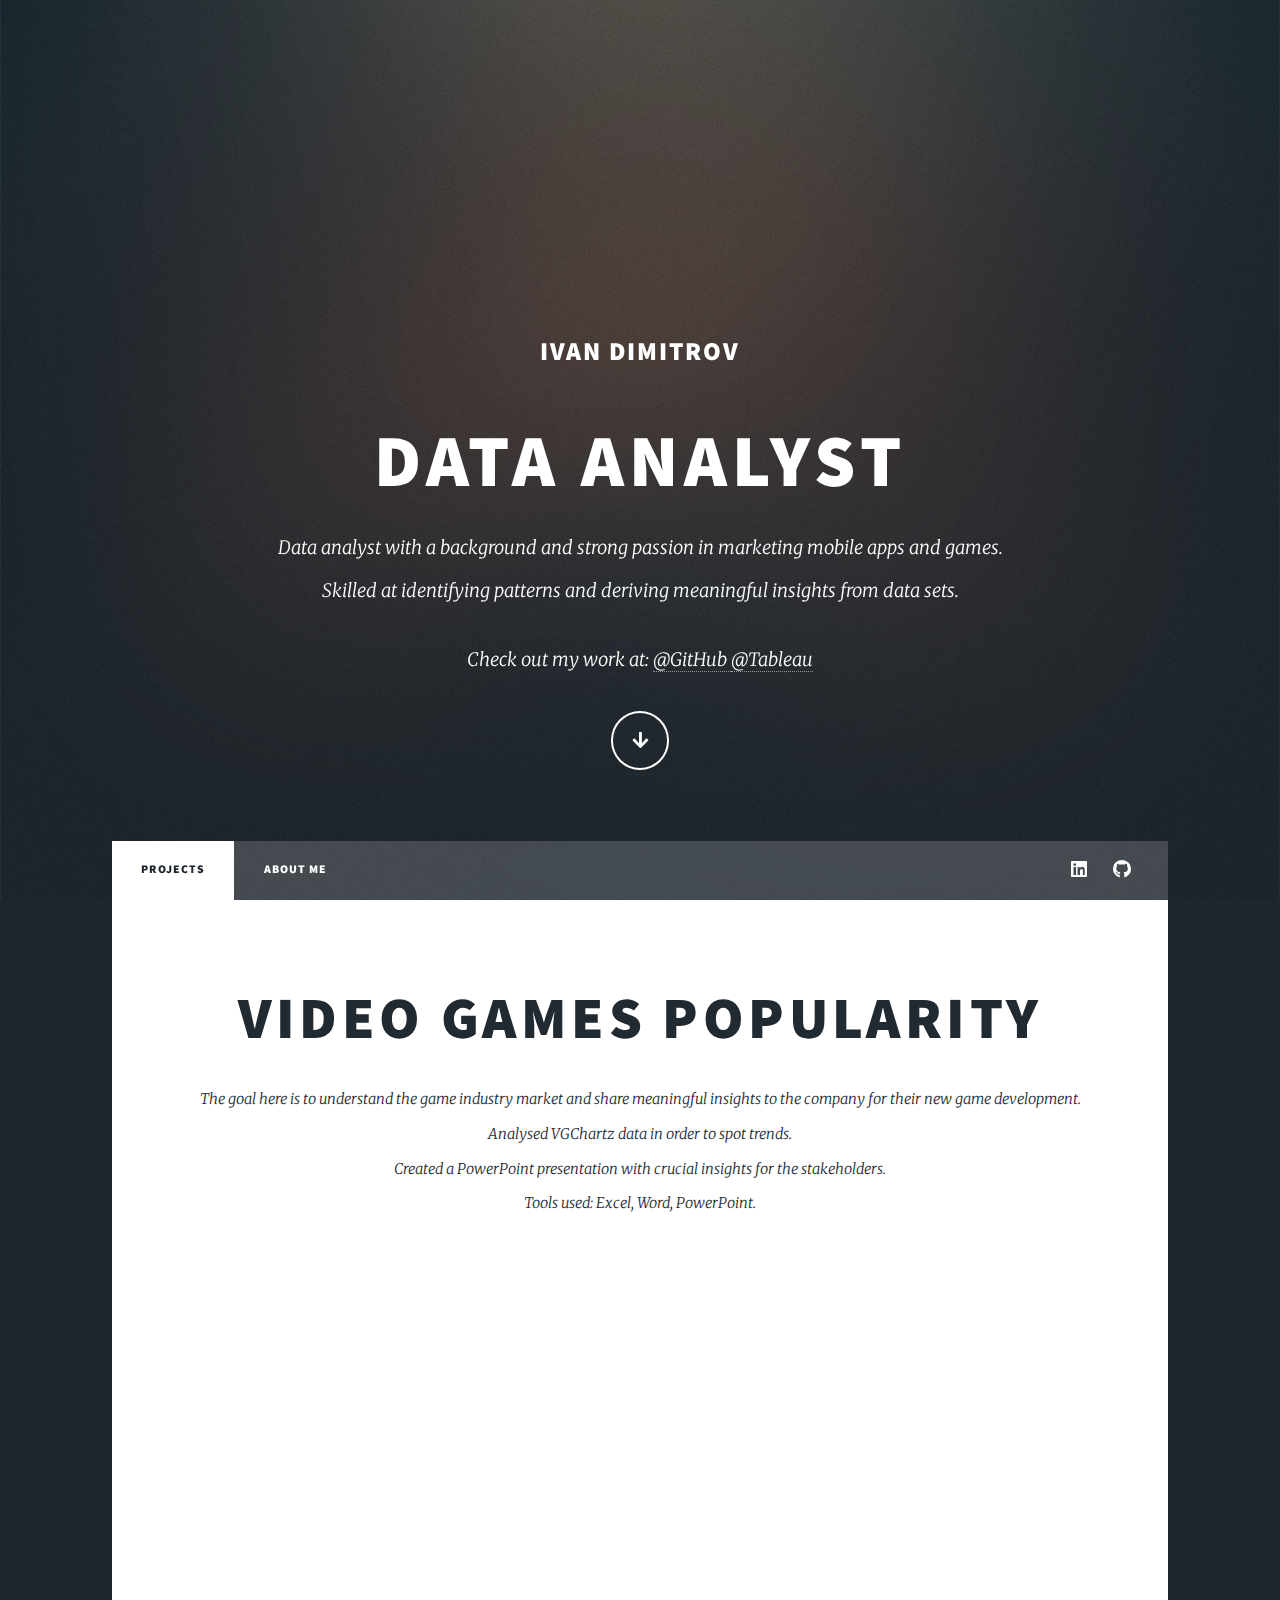
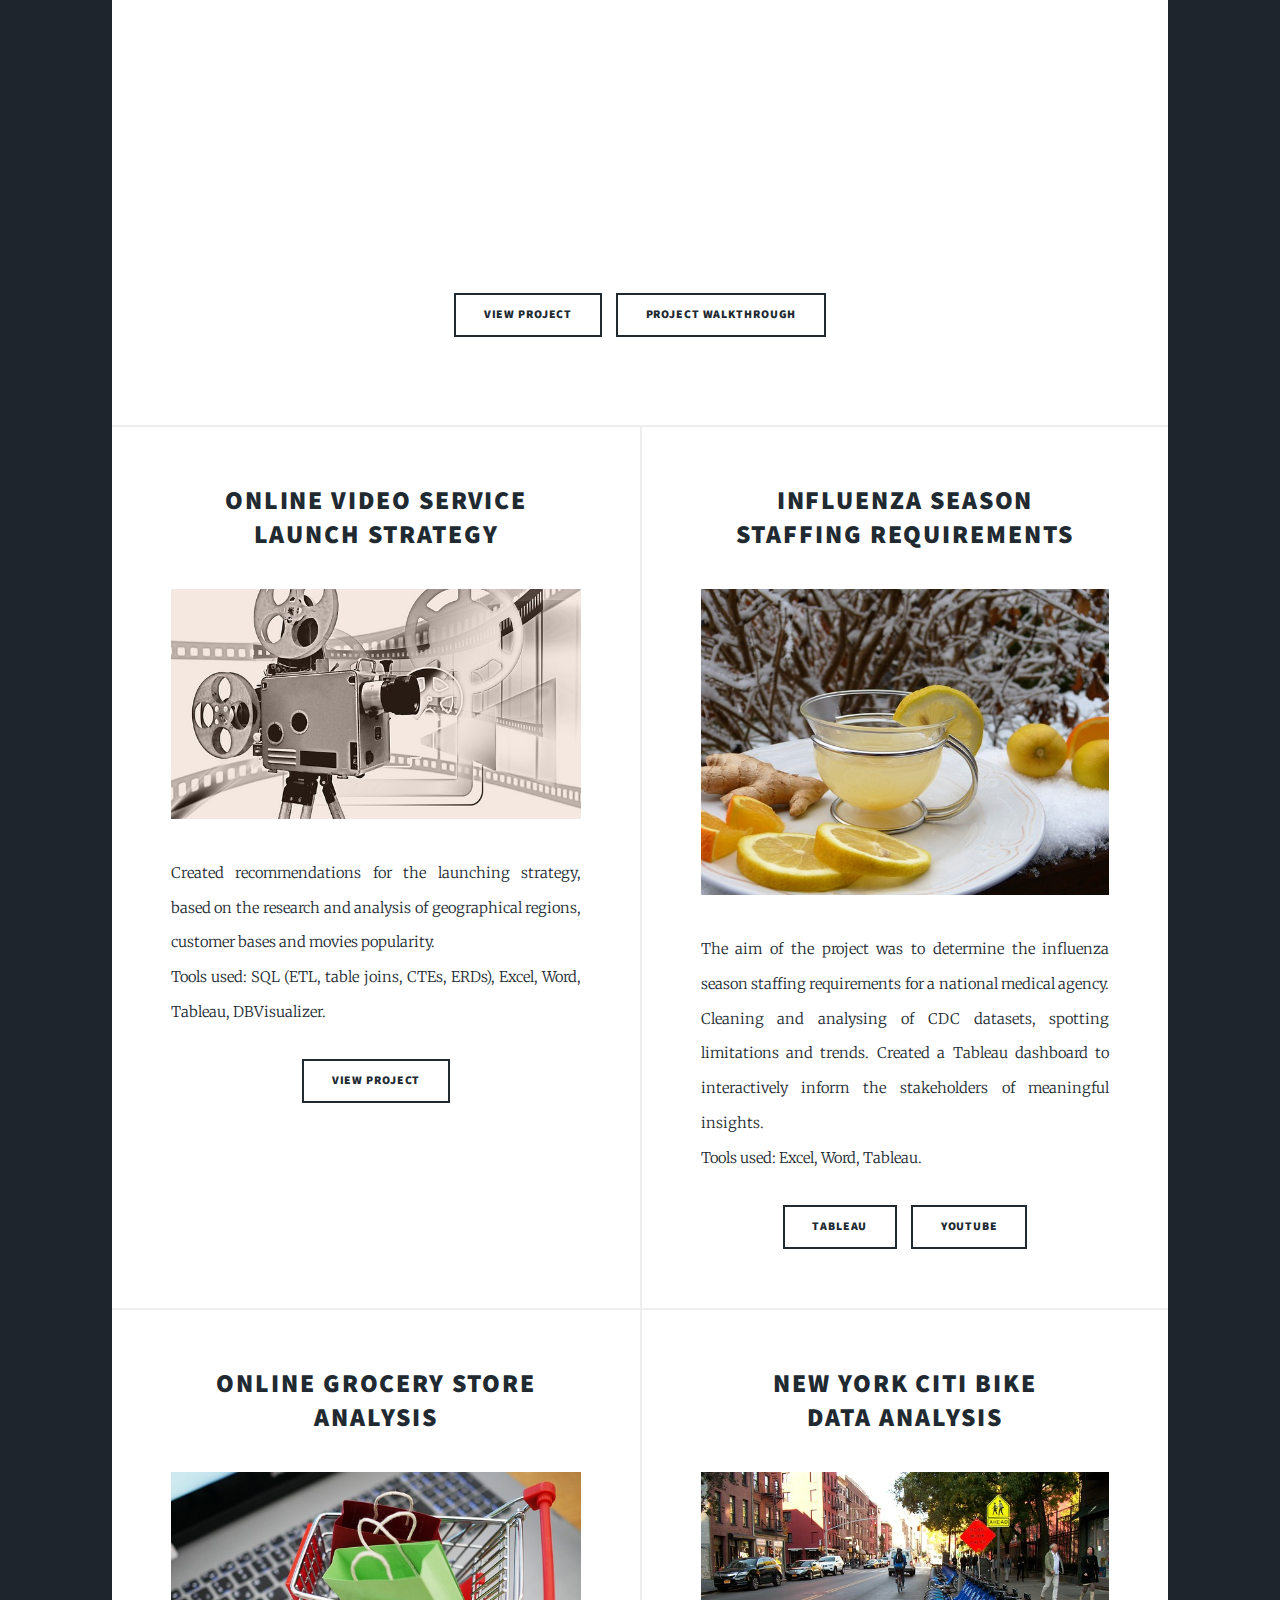
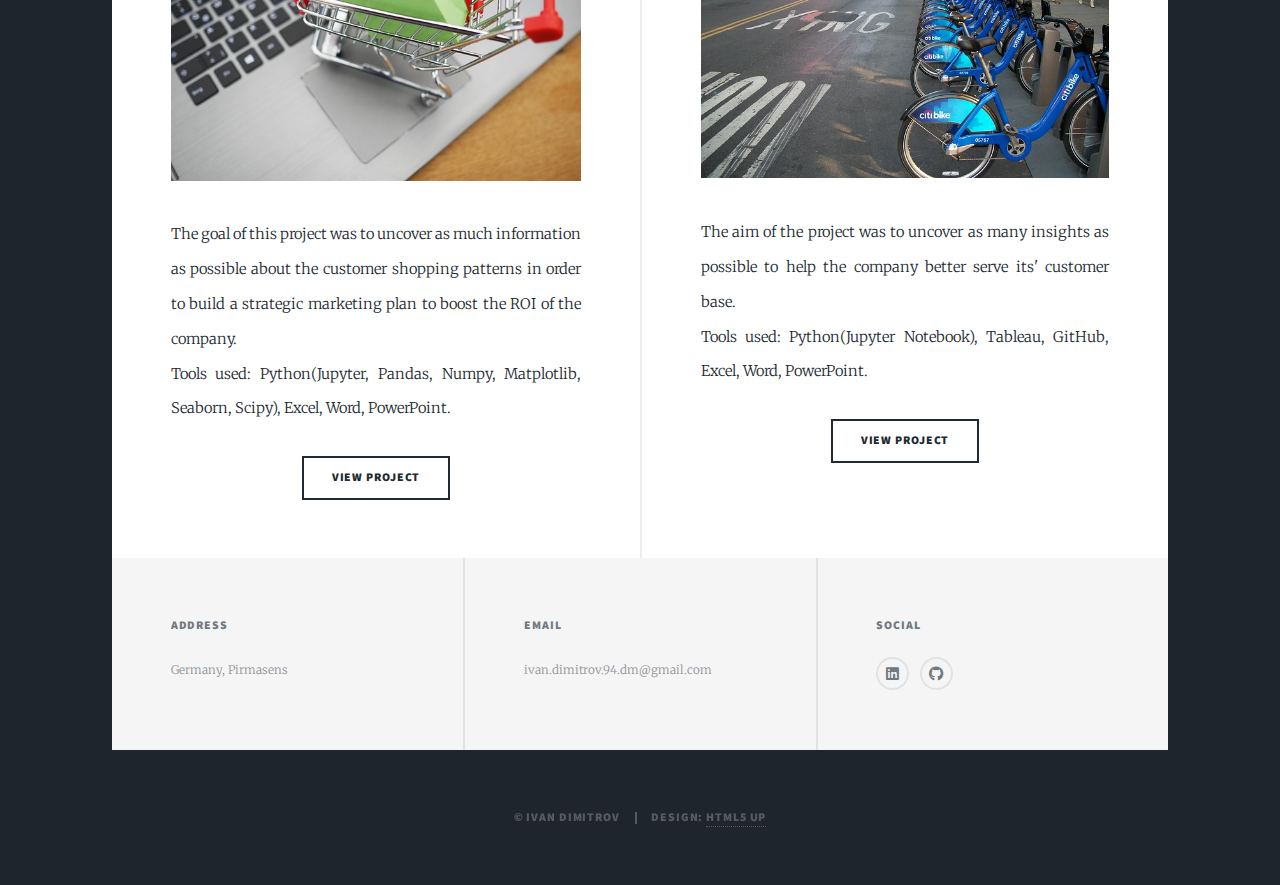
<file: index.html>
<!DOCTYPE HTML>
<!--
	Massively by HTML5 UP
	html5up.net | @ajlkn
	Free for personal and commercial use under the CCA 3.0 license (html5up.net/license)
-->
<html>
	<head>
		<title>Ivan Dimitrov - Data Analyst</title>
		<meta charset="utf-8" />
		<meta name="viewport" content="width=device-width, initial-scale=1, user-scalable=no" />
		<link rel="stylesheet" href="assets/css/main.css" />
		<noscript><link rel="stylesheet" href="assets/css/noscript.css" /></noscript>
	</head>
	<body class="is-preload">

		<!-- Wrapper -->
			<div id="wrapper" class="fade-in">

				<!-- Intro -->
					<div id="intro">
						<h2>Ivan Dimitrov</h2><br />
						<h1>Data Analyst</h1>
						<p>Data analyst with a background and strong passion in marketing mobile apps and games.<br />
						Skilled at identifying patterns and deriving meaningful insights from data sets. <br />
						<p>Check out my work at: <a href="https://github.com/Ivan-Dimitrov-94">@GitHub  <a href="https://public.tableau.com/app/profile/ivan.dimitrov/vizzes">@Tableau </a></p>
						<ul class="actions">
							<li><a href="#header" class="button icon solid solo fa-arrow-down scrolly">Continue</a></li>
						</ul>
					</div>

				<!-- Header -->
					<header id="header">
						<a href="index.html" class="logo">Ivan Dimitrov</a>
					</header>

				<!-- Nav -->
					<nav id="nav">
						<ul class="links">
							<li class="active"><a href="index.html">Projects</a></li>
							<li><a href="generic.html">About Me</a></li>
						</ul>
						<ul class="icons">
							<li><a href="https://www.linkedin.com/in/ivan-dimitrov-8a7a3728a/" class="icon brands alt fa-linkedin"><span class="label">linkedin</span></a></li>
							<li><a href="https://github.com/Ivan-Dimitrov-94" class="icon brands fa-github"><span class="label">GitHub</span></a></li>
						</ul>
					</nav>

				<!-- Main -->
					<div id="main">

						<!-- Featured Post -->
							<article class="post featured">
								<header class="major">
									<h2><a href="Video Game Popularity.html">Video Games Popularity<br /></a></h2>
									<p>The goal here is to understand the game industry market and share meaningful insights to the company for their new game development.
										Analysed VGChartz data in order to spot trends.<br/>
										Created a PowerPoint presentation with crucial insights for the stakeholders.<br/>
										Tools used: Excel, Word, PowerPoint.</p>
								</header>
								<iframe src="https://docs.google.com/presentation/d/e/2PACX-1vQfRmozbrZaSKXW11MHLt3aRuen0mwic4aKfTXFHP-739-Nu6yHNxD4Sb83BG05wZdXw4WSp-W8Ulsf/embed?start=true&loop=false&delayms=2000" frameborder="0" width="850" height="600" allowfullscreen="true" mozallowfullscreen="true" webkitallowfullscreen="true"></iframe>
								<ul class="actions special">
								<li><a href="https://docs.google.com/presentation/d/e/2PACX-1vQfRmozbrZaSKXW11MHLt3aRuen0mwic4aKfTXFHP-739-Nu6yHNxD4Sb83BG05wZdXw4WSp-W8Ulsf/embed?start=true&loop=false&delayms=2000" class="button">View Project</a></li>
								<li><a href="Video Game Popularity.html" class="button">Project Walkthrough</a></li>
								</ul>
							</article>

						<!-- Posts -->
							<section class="posts">
								<article>
									<header>
										<h2><a href="#">Online Video Service<br />
										Launch Strategy</a></h2>
									</header>
									<a href="https://github.com/Ivan-Dimitrov-94/Rockbuster_Stealth_SQL_Part" class="image fit"><img src="images/camera-2801675_640.jpg" alt="" /></a>
									<p>Created recommendations for the launching strategy, based on the research and analysis of geographical regions, customer bases and movies popularity.<br/>
									Tools used: SQL (ETL, table joins, CTEs, ERDs), Excel, Word, Tableau, DBVisualizer.</p>
									<ul class="actions special">
										<li><a href="https://github.com/Ivan-Dimitrov-94/Rockbuster_Stealth_SQL_Part" class="button">View Project</a></li>
									</ul>
								</article>
								<article>
									<header>
										<h2><a href="#">Influenza Season<br />
										Staffing Requirements</a></h2>
									</header>
									<a href="https://public.tableau.com/app/profile/ivan.dimitrov/viz/Influenza_Project/Ifluenza_Project?publish=yes" class="image fit"><img src="images/ginger-1918107_640.jpg" alt="" /></a>
									<p>The aim of the project was to determine the influenza season staffing requirements for a national medical agency.
										Cleaning and analysing of CDC datasets, spotting limitations and trends.
										Created a Tableau dashboard to interactively inform the stakeholders of meaningful insights.<br />
										Tools used: Excel, Word, Tableau.</p>
									<ul class="actions special">
										<li><a href="https://public.tableau.com/app/profile/ivan.dimitrov/viz/Influenza_Project/Ifluenza_Project?publish=yes" class="button">Tableau</a></li>
										<li><a href="https://www.youtube.com/watch?v=qBKBSe0yol8&t=5s" class="button">Youtube</a></li>
									</ul>
								</article>
								<article>
									<header>
										<h2><a href="#">Online Grocery Store<br />
										Analysis</a></h2>
									</header>
									<a href="https://github.com/Ivan-Dimitrov-94/Instacart_Grocery_Basket_Python_Part" class="image fit"><img src="images/shopping-venture-4516039_640.jpg" alt="" /></a>
									<p>The goal of this project was to uncover as much information as possible about the customer shopping patterns in order to build a strategic marketing plan to boost the ROI of the company. <br />
									Tools used: Python(Jupyter, Pandas, Numpy, Matplotlib, Seaborn, Scipy), Excel, Word, PowerPoint.</p>
									<ul class="actions special">
										<li><a href="https://github.com/Ivan-Dimitrov-94/Instacart_Grocery_Basket_Python_Part" class="button">View Project</a></li>
									</ul>
								</article>
								<article>
									<header>
										<h2><a href="#">New York Citi Bike<br />
										Data Analysis</a></h2>
									</header>
									<a href="https://github.com/Ivan-Dimitrov-94/NYCity_Bike-Project-Analysis" class="image fit"><img src="images/bike-rental-238314_640.jpg" alt="" /></a>
									<p>The aim of the project was to uncover as many insights as possible to help the company better serve its' customer base.<br />
									Tools used: Python(Jupyter Notebook), Tableau, GitHub, Excel, Word, PowerPoint. </p>
									<ul class="actions special">
										<li><a href="https://github.com/Ivan-Dimitrov-94/NYCity_Bike-Project-Analysis" class="button">View Project</a></li>
									</ul>
								</article>
							</section>
					</div>

				<!-- Footer -->
					<footer id="footer">
							<section class="alt">
								<h3>Address</h3>
								<p>Germany, Pirmasens</p>
							</section>
							<section>
								<h3>Email</h3>
								<p>ivan.dimitrov.94.dm@gmail.com</p>
							</section>
							<section>
								<h3>Social</h3>
								<ul class="icons alt">
									<li><a href="https://www.linkedin.com/in/ivan-dimitrov-8a7a3728a/" class="icon brands alt fa-linkedin"><span class="label">linkedin</span></a></li>
									<li><a href="https://github.com/Ivan-Dimitrov-94" class="icon brands alt fa-github"><span class="label">GitHub</span></a></li>
								</ul>
							</section>
						</section>
					</footer>

				<!-- Copyright -->
					<div id="copyright">
						<ul><li>&copy; Ivan Dimitrov</li><li>Design: <a href="https://html5up.net">HTML5 UP</a></li></ul>
					</div>

			</div>

		<!-- Scripts -->
			<script src="assets/js/jquery.min.js"></script>
			<script src="assets/js/jquery.scrollex.min.js"></script>
			<script src="assets/js/jquery.scrolly.min.js"></script>
			<script src="assets/js/browser.min.js"></script>
			<script src="assets/js/breakpoints.min.js"></script>
			<script src="assets/js/util.js"></script>
			<script src="assets/js/main.js"></script>

	</body>
</html>
</file>
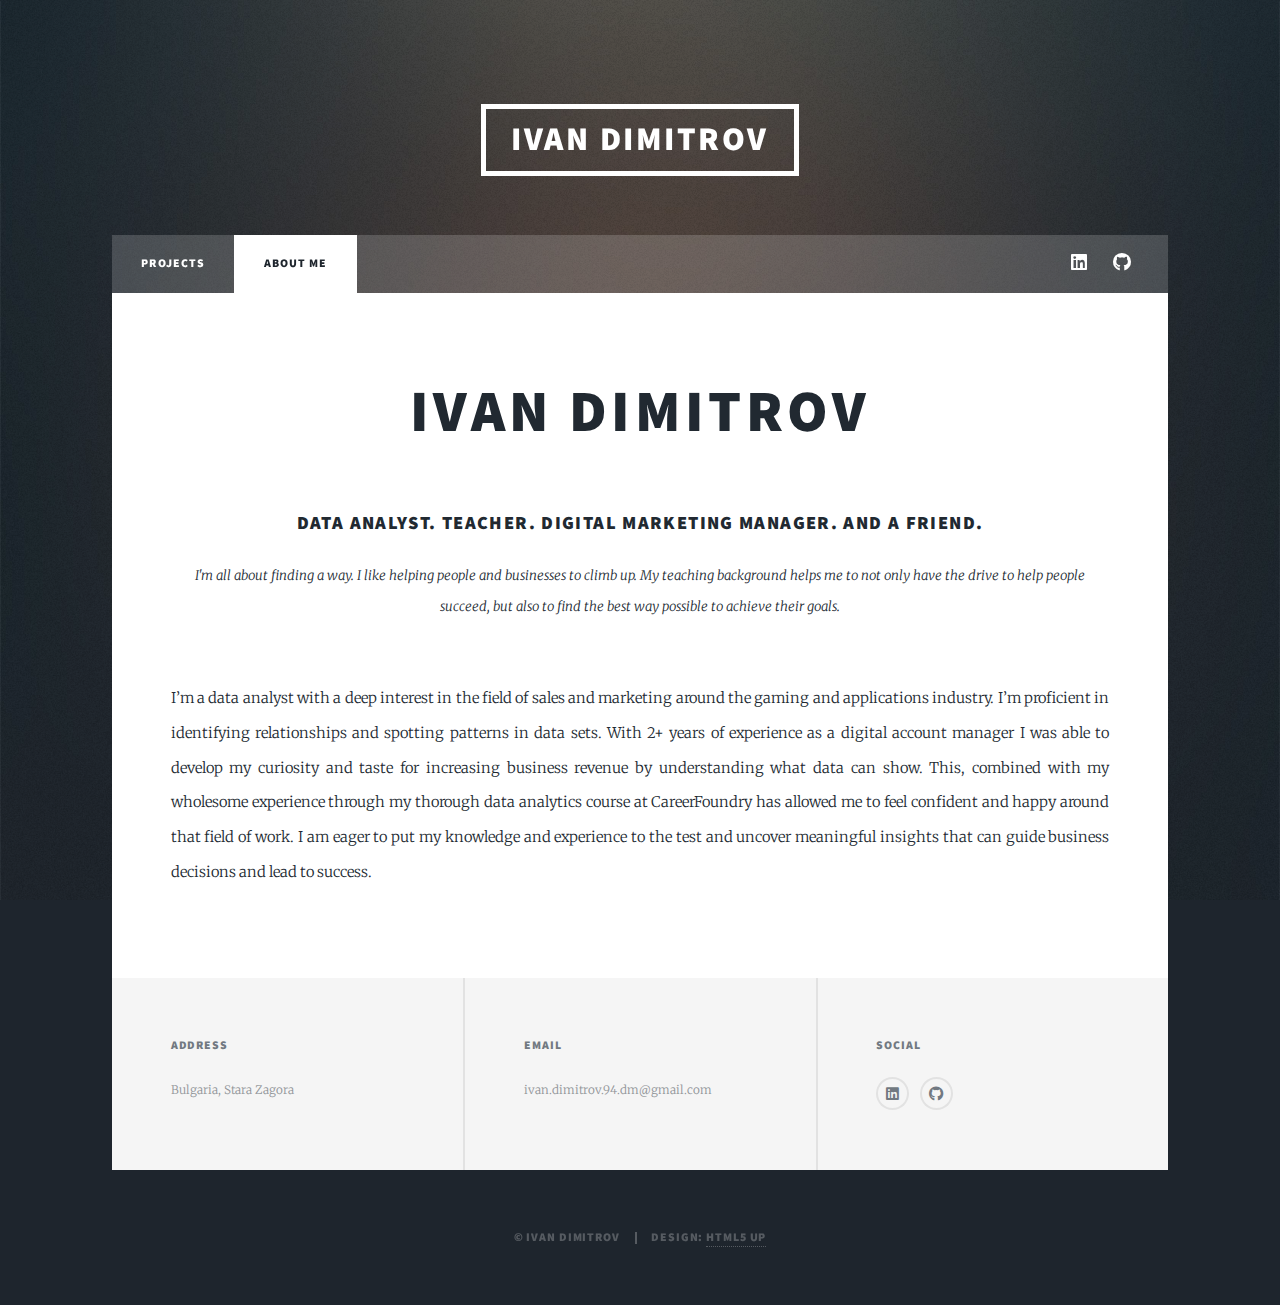
<file: about_me.html>
<!DOCTYPE HTML>
<!--
	Massively by HTML5 UP
	html5up.net | @ajlkn
	Free for personal and commercial use under the CCA 3.0 license (html5up.net/license)
-->
<html>
	<head>
		<title>Ivan Dimitrov - Data Analyst</title>
		<meta charset="utf-8" />
		<meta name="viewport" content="width=device-width, initial-scale=1, user-scalable=no" />
		<link rel="stylesheet" href="assets/css/main.css" />
		<noscript><link rel="stylesheet" href="assets/css/noscript.css" /></noscript>
	</head>
	<body class="is-preload">

		<!-- Wrapper -->
			<div id="wrapper">

				<!-- Header -->
					<header id="header">
						<a href="index.html" class="logo">Ivan Dimitrov</a>
					</header>

				<!-- Nav -->
					<nav id="nav">
						<ul class="links">
							<li><a href="index.html">Projects</a></li>
							<li class="active"><a href="generic.html">About Me</a></li>
						</ul>
						<ul class="icons">
							<li><a href="https://www.linkedin.com/in/ivan-dimitrov-8a7a3728a/" class="icon brands alt fa-linkedin"><span class="label">linkedin</span></a></li>
							<li><a href="https://github.com/Ivan-Dimitrov-94" class="icon brands fa-github"><span class="label">GitHub</span></a></li>
						</ul>
					</nav>

				<!-- Main -->
					<div id="main">

						<!-- Post -->
							<section class="post">
								<header class="major">
									<h2>Ivan Dimitrov</h2><br />
									<h3>Data Analyst. Teacher. Digital Marketing Manager. And a Friend.</h3>
									<p>I'm all about finding a way. I like helping people and businesses to climb up. My teaching background helps me to not only have the drive to help people succeed, but also to find the best way possible to achieve their goals.</p>
								</header>
								<p>I’m a data analyst with a deep interest in the field of sales and marketing around the gaming and applications industry. I’m proficient in identifying relationships and spotting patterns in data sets. With 2+ years of experience as a digital account manager I was able to develop my curiosity and taste for increasing business revenue by understanding what data can show. This, combined with my wholesome experience through my thorough data analytics course at CareerFoundry has allowed me to feel confident and happy around that field of work. I am eager to put my knowledge and experience to the test and uncover meaningful insights that can guide business decisions and lead to success.</p>
								<p></p>
							</section>

					</div>

				<!-- Footer -->
					<footer id="footer">
							<section class="alt">
								<h3>Address</h3>
								<p>Bulgaria, Stara Zagora</p>
							</section>
							<section>
								<h3>Email</h3>
								<p>ivan.dimitrov.94.dm@gmail.com</p>
							</section>
							<section>
								<h3>Social</h3>
								<ul class="icons alt">
									<li><a href="https://www.linkedin.com/in/ivan-dimitrov-8a7a3728a/" class="icon brands alt fa-linkedin"><span class="label">linkedin</span></a></li>
									<li><a href="https://github.com/Ivan-Dimitrov-94" class="icon brands alt fa-github"><span class="label">GitHub</span></a></li>
								</ul>
							</section>
						</section>
					</footer>

				<!-- Copyright -->
					<div id="copyright">
						<ul><li>&copy; Ivan Dimitrov</li><li>Design: <a href="https://html5up.net">HTML5 UP</a></li></ul>
					</div>

			</div>

		<!-- Scripts -->
			<script src="assets/js/jquery.min.js"></script>
			<script src="assets/js/jquery.scrollex.min.js"></script>
			<script src="assets/js/jquery.scrolly.min.js"></script>
			<script src="assets/js/browser.min.js"></script>
			<script src="assets/js/breakpoints.min.js"></script>
			<script src="assets/js/util.js"></script>
			<script src="assets/js/main.js"></script>

	</body>
</html>
</file>
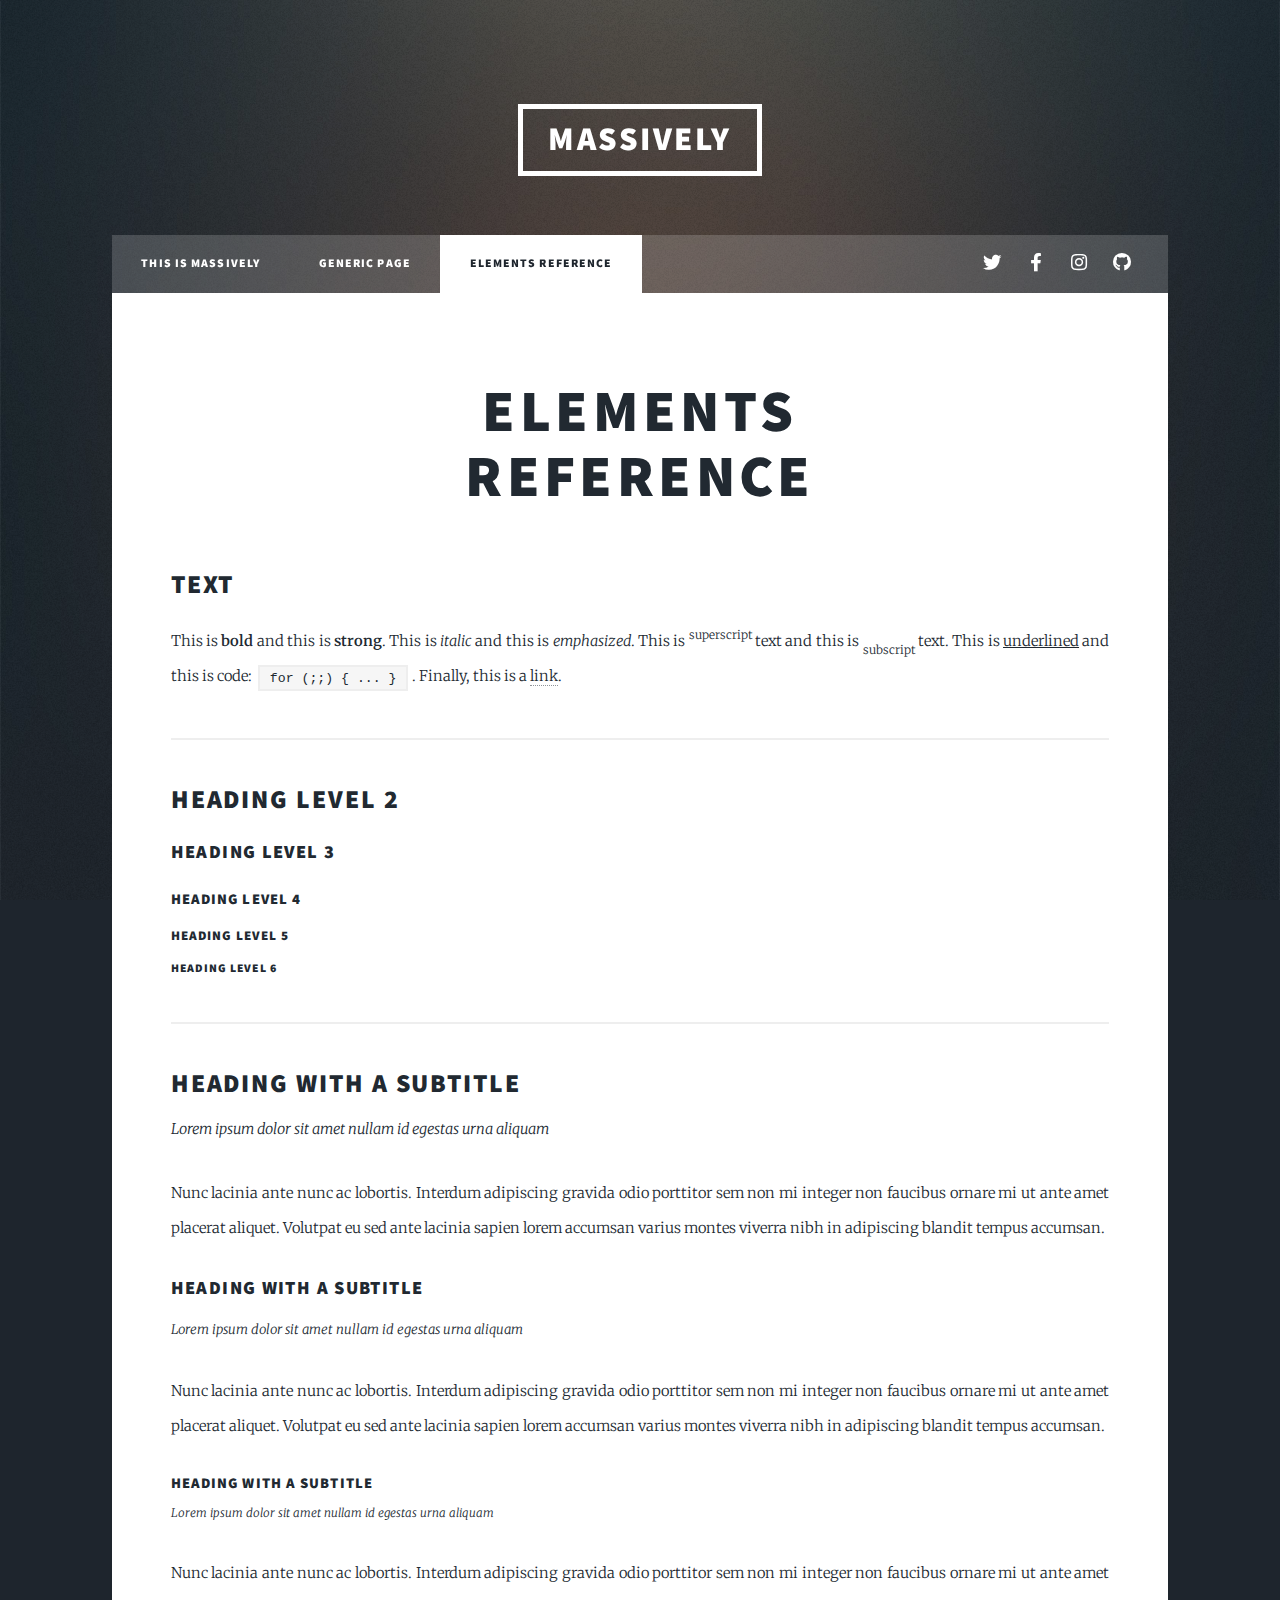
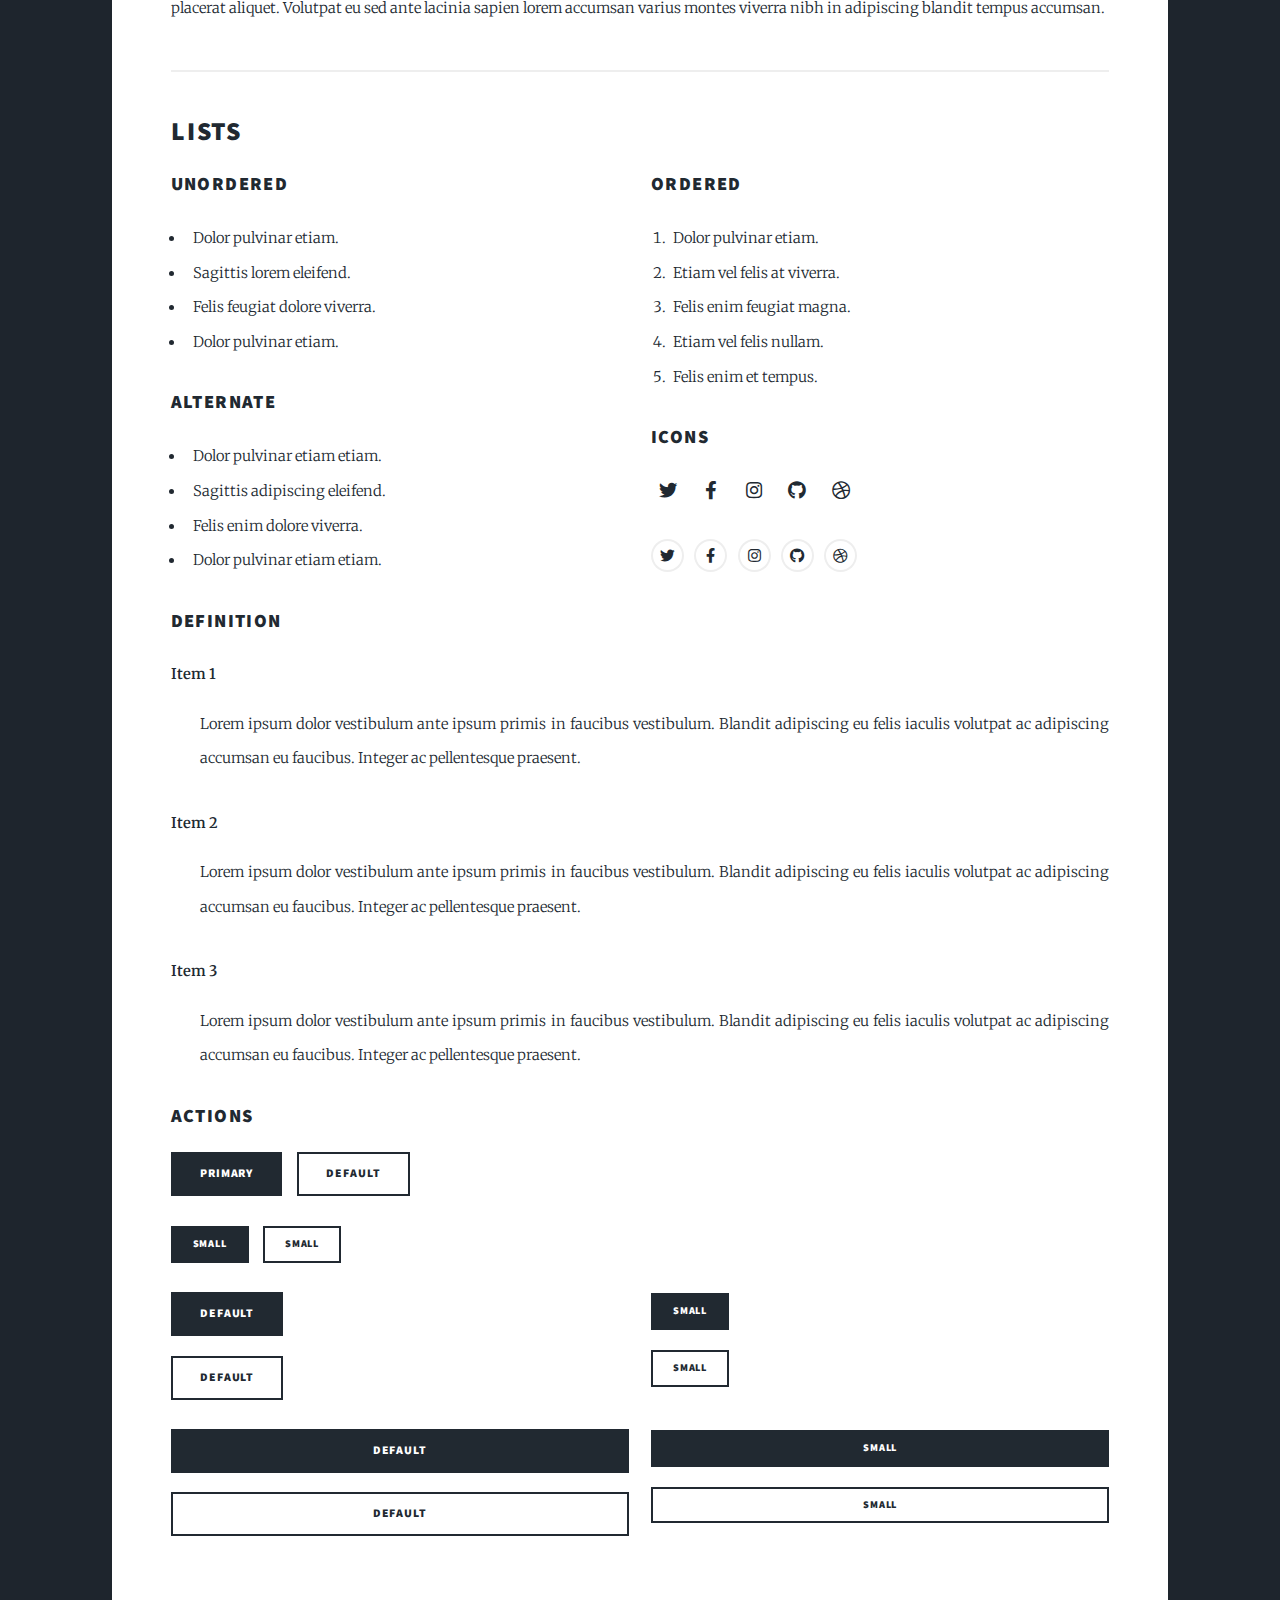
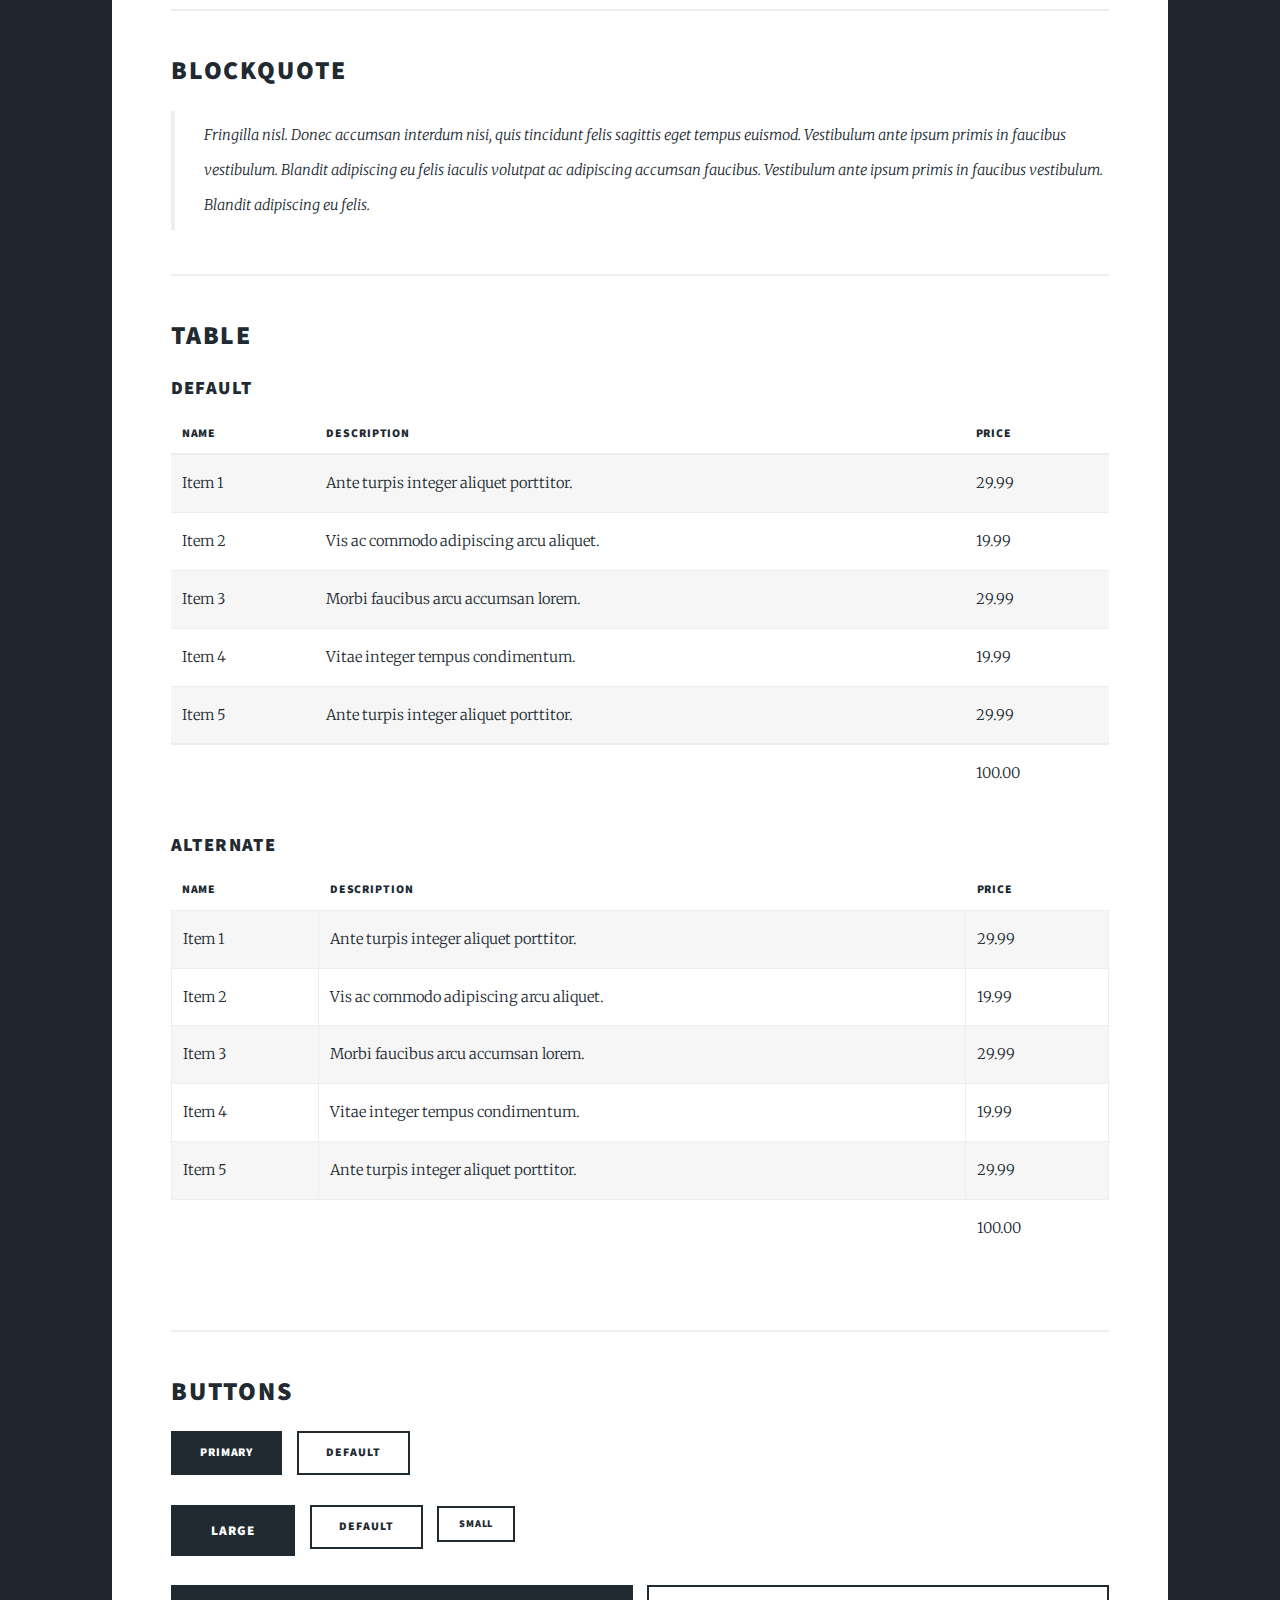
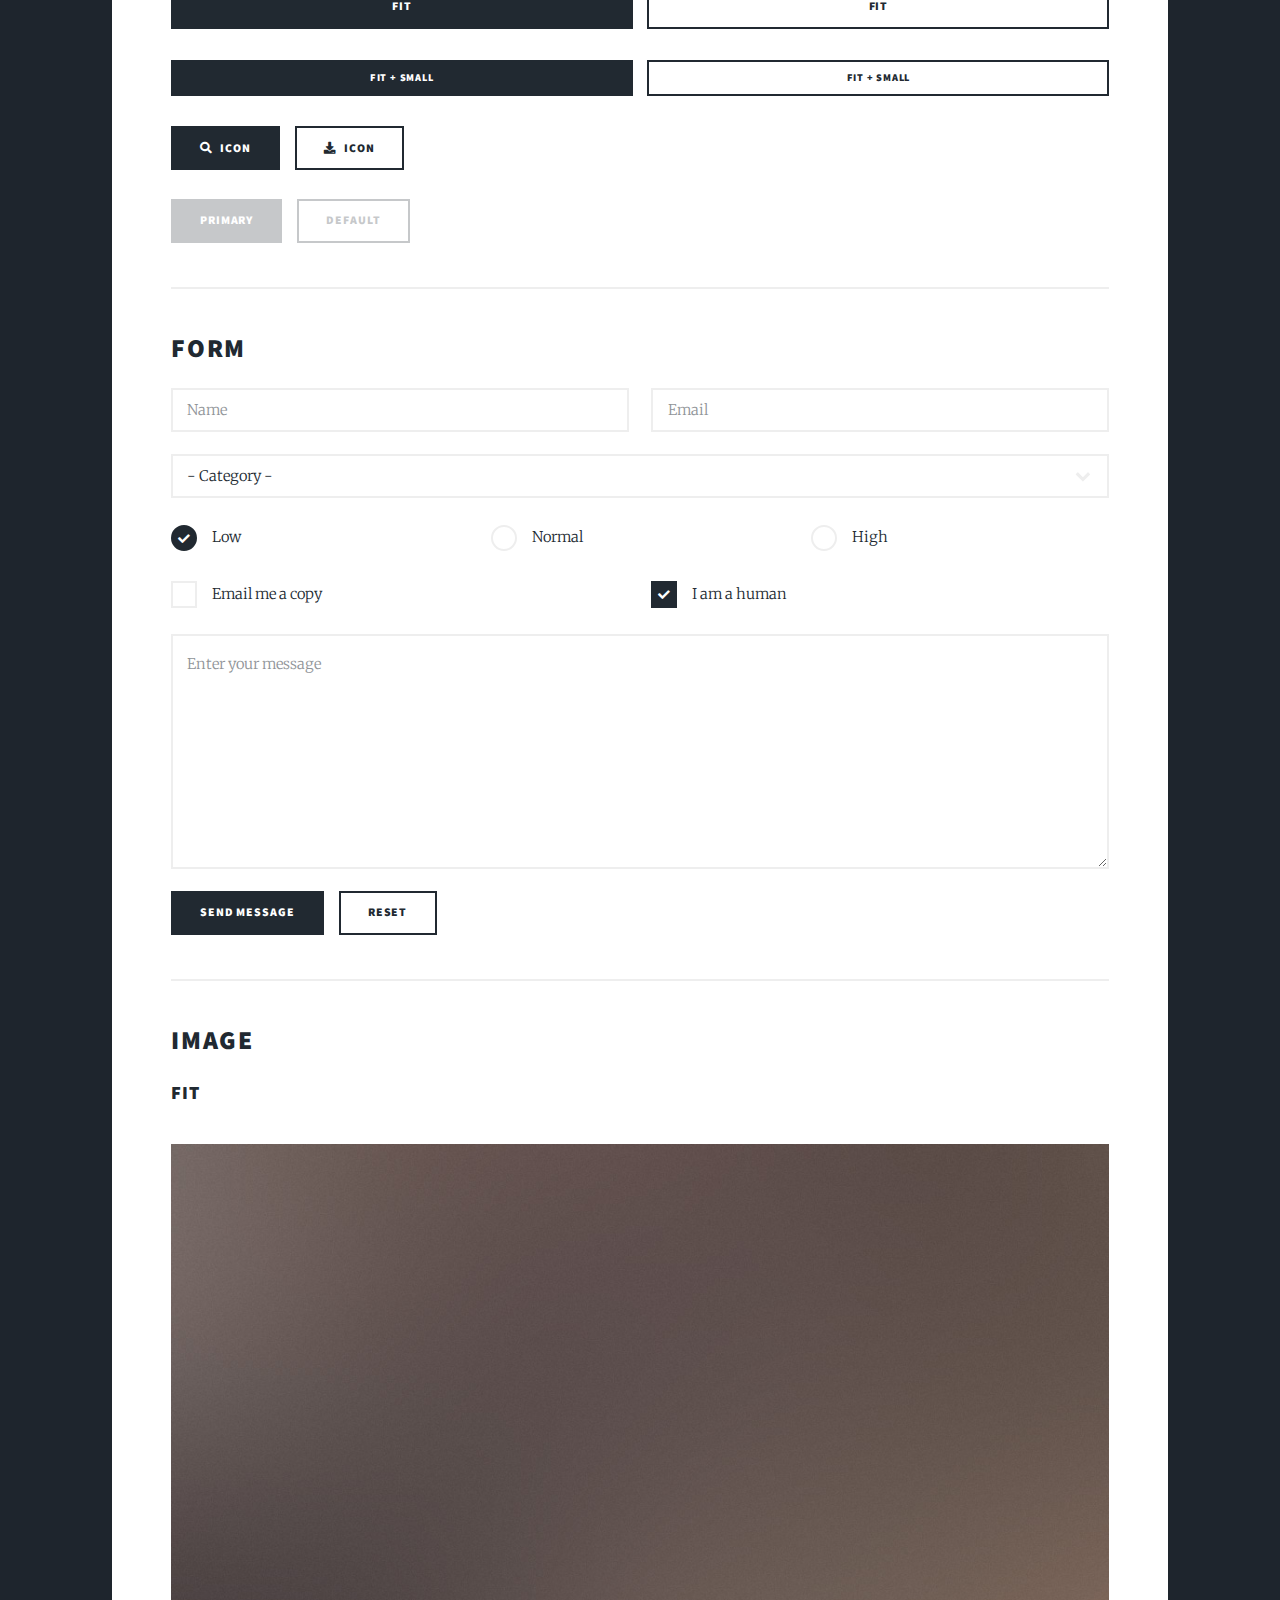
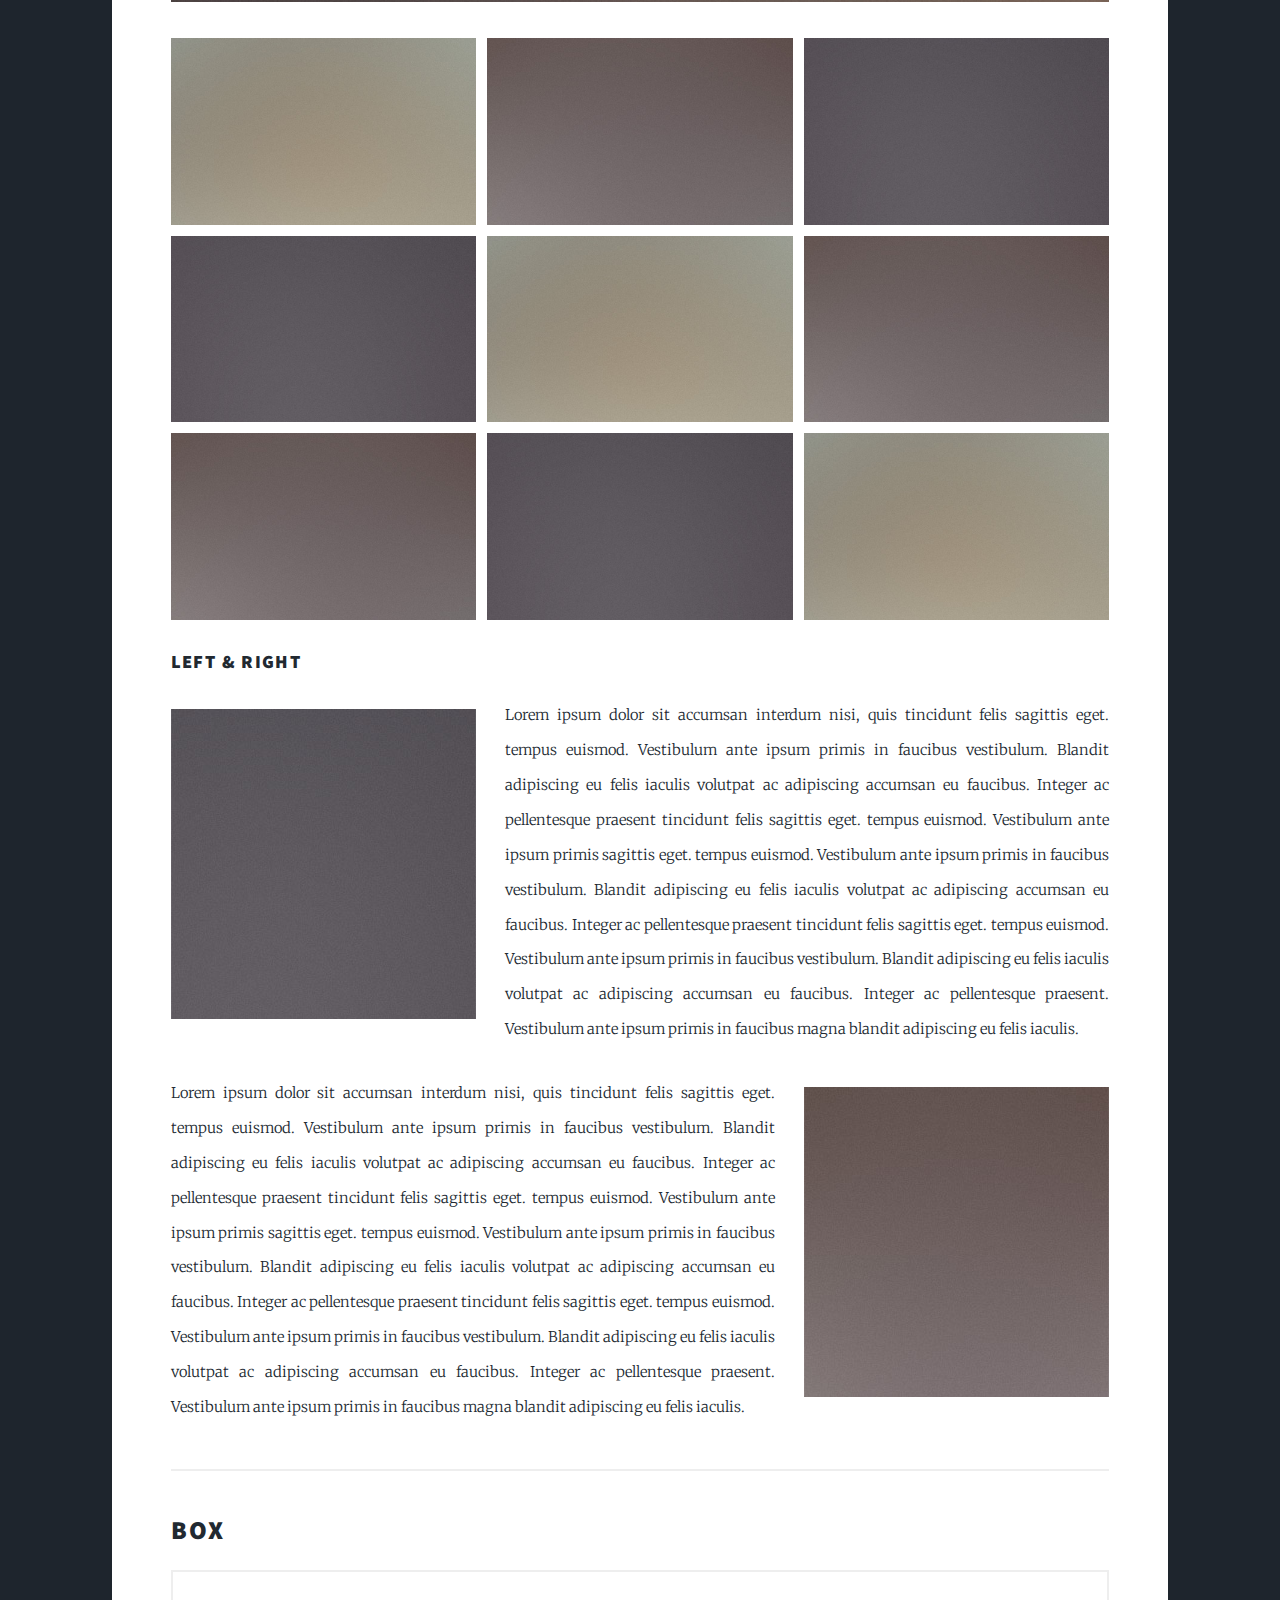
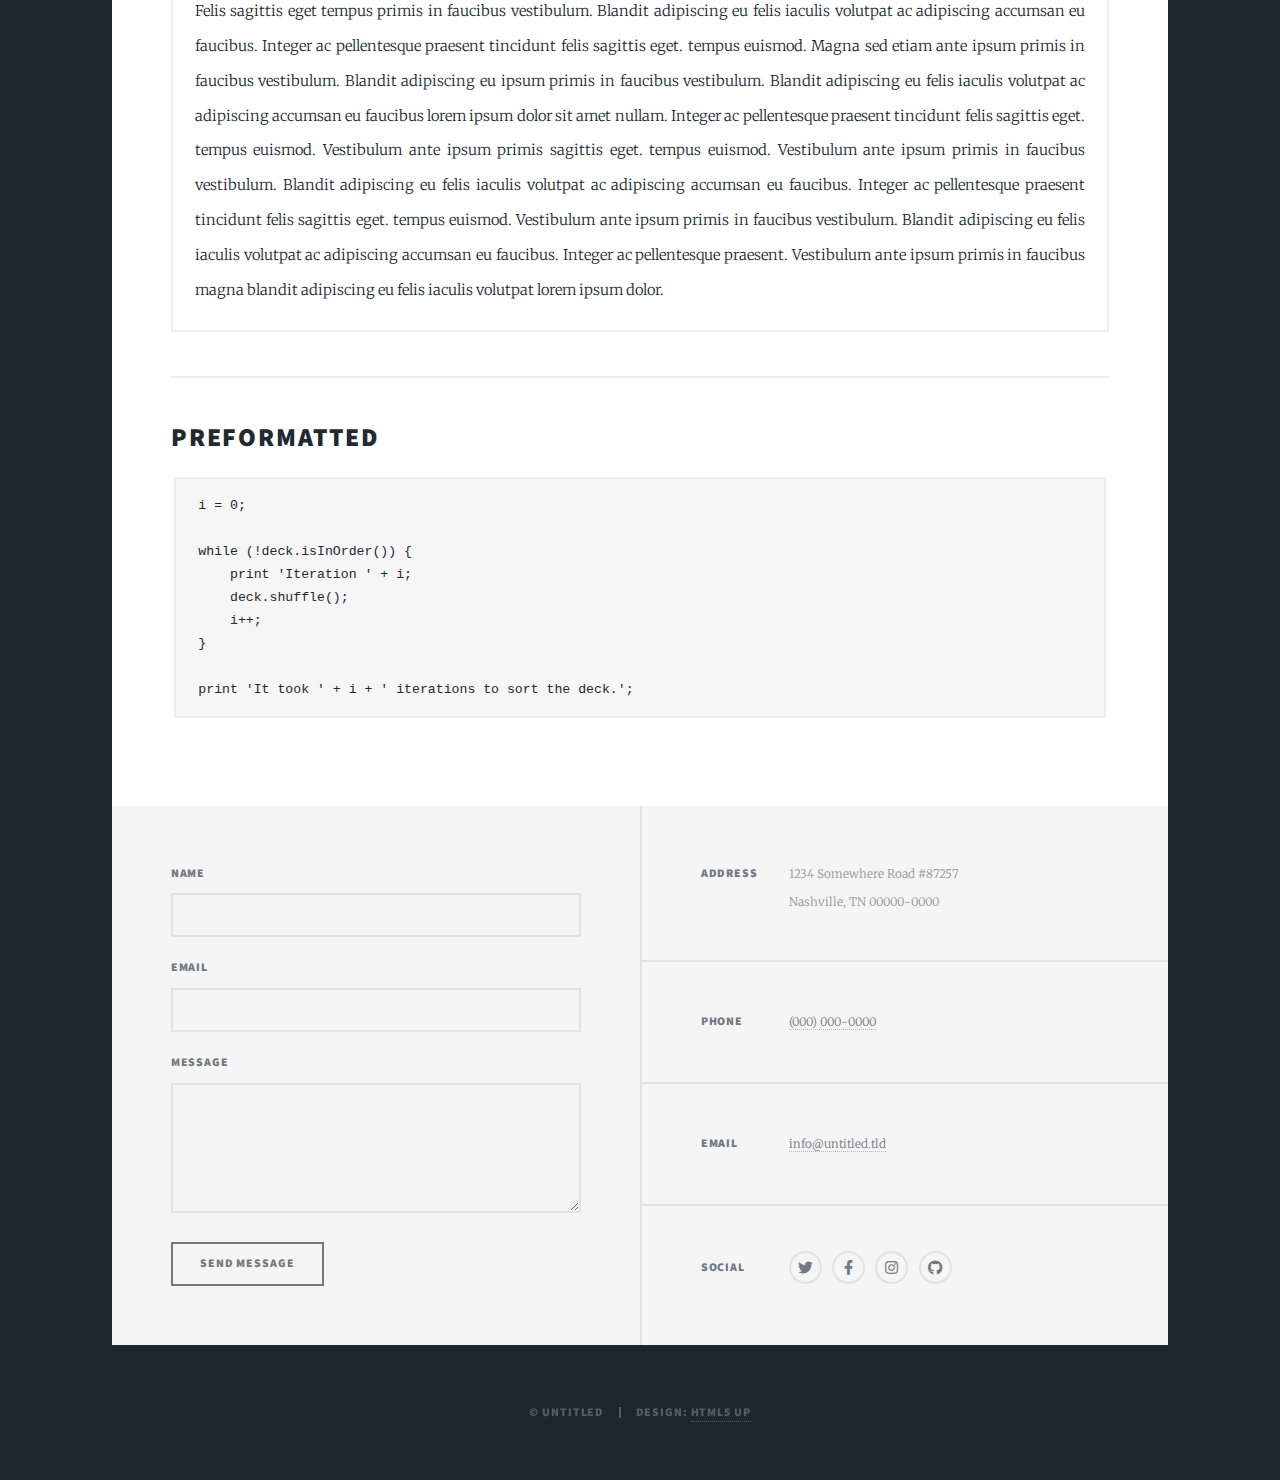
<file: elements.html>
<!DOCTYPE HTML>
<!--
	Massively by HTML5 UP
	html5up.net | @ajlkn
	Free for personal and commercial use under the CCA 3.0 license (html5up.net/license)
-->
<html>
	<head>
		<title>Elements Reference - Massively by HTML5 UP</title>
		<meta charset="utf-8" />
		<meta name="viewport" content="width=device-width, initial-scale=1, user-scalable=no" />
		<link rel="stylesheet" href="assets/css/main.css" />
		<noscript><link rel="stylesheet" href="assets/css/noscript.css" /></noscript>
	</head>
	<body class="is-preload">

		<!-- Wrapper -->
			<div id="wrapper">

				<!-- Header -->
					<header id="header">
						<a href="index.html" class="logo">Massively</a>
					</header>

				<!-- Nav -->
					<nav id="nav">
						<ul class="links">
							<li><a href="index.html">This is Massively</a></li>
							<li><a href="generic.html">Generic Page</a></li>
							<li class="active"><a href="elements.html">Elements Reference</a></li>
						</ul>
						<ul class="icons">
							<li><a href="#" class="icon brands fa-twitter"><span class="label">Twitter</span></a></li>
							<li><a href="#" class="icon brands fa-facebook-f"><span class="label">Facebook</span></a></li>
							<li><a href="#" class="icon brands fa-instagram"><span class="label">Instagram</span></a></li>
							<li><a href="#" class="icon brands fa-github"><span class="label">GitHub</span></a></li>
						</ul>
					</nav>

				<!-- Main -->
					<div id="main">

						<!-- Post -->
							<section class="post">
								<header class="major">
									<h1>Elements<br />
									Reference</h1>
								</header>

								<!-- Text stuff -->
									<h2>Text</h2>
									<p>This is <b>bold</b> and this is <strong>strong</strong>. This is <i>italic</i> and this is <em>emphasized</em>.
									This is <sup>superscript</sup> text and this is <sub>subscript</sub> text.
									This is <u>underlined</u> and this is code: <code>for (;;) { ... }</code>.
									Finally, this is a <a href="#">link</a>.</p>
									<hr />
									<h2>Heading Level 2</h2>
									<h3>Heading Level 3</h3>
									<h4>Heading Level 4</h4>
									<h5>Heading Level 5</h5>
									<h6>Heading Level 6</h6>
									<hr />
									<header>
										<h2>Heading with a Subtitle</h2>
										<p>Lorem ipsum dolor sit amet nullam id egestas urna aliquam</p>
									</header>
									<p>Nunc lacinia ante nunc ac lobortis. Interdum adipiscing gravida odio porttitor sem non mi integer non faucibus ornare mi ut ante amet placerat aliquet. Volutpat eu sed ante lacinia sapien lorem accumsan varius montes viverra nibh in adipiscing blandit tempus accumsan.</p>
									<header>
										<h3>Heading with a Subtitle</h3>
										<p>Lorem ipsum dolor sit amet nullam id egestas urna aliquam</p>
									</header>
									<p>Nunc lacinia ante nunc ac lobortis. Interdum adipiscing gravida odio porttitor sem non mi integer non faucibus ornare mi ut ante amet placerat aliquet. Volutpat eu sed ante lacinia sapien lorem accumsan varius montes viverra nibh in adipiscing blandit tempus accumsan.</p>
									<header>
										<h4>Heading with a Subtitle</h4>
										<p>Lorem ipsum dolor sit amet nullam id egestas urna aliquam</p>
									</header>
									<p>Nunc lacinia ante nunc ac lobortis. Interdum adipiscing gravida odio porttitor sem non mi integer non faucibus ornare mi ut ante amet placerat aliquet. Volutpat eu sed ante lacinia sapien lorem accumsan varius montes viverra nibh in adipiscing blandit tempus accumsan.</p>

									<hr />

								<!-- Lists -->
									<h2>Lists</h2>
									<div class="row">
										<div class="col-6 col-12-small">

											<h3>Unordered</h3>
											<ul>
												<li>Dolor pulvinar etiam.</li>
												<li>Sagittis lorem eleifend.</li>
												<li>Felis feugiat dolore viverra.</li>
												<li>Dolor pulvinar etiam.</li>
											</ul>

											<h3>Alternate</h3>
											<ul class="alt">
												<li>Dolor pulvinar etiam etiam.</li>
												<li>Sagittis adipiscing eleifend.</li>
												<li>Felis enim dolore viverra.</li>
												<li>Dolor pulvinar etiam etiam.</li>
											</ul>

										</div>
										<div class="col-6 col-12-small">

											<h3>Ordered</h3>
											<ol>
												<li>Dolor pulvinar etiam.</li>
												<li>Etiam vel felis at viverra.</li>
												<li>Felis enim feugiat magna.</li>
												<li>Etiam vel felis nullam.</li>
												<li>Felis enim et tempus.</li>
											</ol>

											<h3>Icons</h3>
											<ul class="icons">
												<li><a href="#" class="icon brands fa-twitter"><span class="label">Twitter</span></a></li>
												<li><a href="#" class="icon brands fa-facebook-f"><span class="label">Facebook</span></a></li>
												<li><a href="#" class="icon brands fa-instagram"><span class="label">Instagram</span></a></li>
												<li><a href="#" class="icon brands fa-github"><span class="label">Github</span></a></li>
												<li><a href="#" class="icon brands fa-dribbble"><span class="label">Dribbble</span></a></li>
											</ul>
											<ul class="icons alt">
												<li><a href="#" class="icon brands alt fa-twitter"><span class="label">Twitter</span></a></li>
												<li><a href="#" class="icon brands alt fa-facebook-f"><span class="label">Facebook</span></a></li>
												<li><a href="#" class="icon brands alt fa-instagram"><span class="label">Instagram</span></a></li>
												<li><a href="#" class="icon brands alt fa-github"><span class="label">Github</span></a></li>
												<li><a href="#" class="icon brands alt fa-dribbble"><span class="label">Dribbble</span></a></li>
											</ul>

										</div>
									</div>
									<h3>Definition</h3>
									<dl>
										<dt>Item 1</dt>
										<dd>
											<p>Lorem ipsum dolor vestibulum ante ipsum primis in faucibus vestibulum. Blandit adipiscing eu felis iaculis volutpat ac adipiscing accumsan eu faucibus. Integer ac pellentesque praesent.</p>
										</dd>
										<dt>Item 2</dt>
										<dd>
											<p>Lorem ipsum dolor vestibulum ante ipsum primis in faucibus vestibulum. Blandit adipiscing eu felis iaculis volutpat ac adipiscing accumsan eu faucibus. Integer ac pellentesque praesent.</p>
										</dd>
										<dt>Item 3</dt>
										<dd>
											<p>Lorem ipsum dolor vestibulum ante ipsum primis in faucibus vestibulum. Blandit adipiscing eu felis iaculis volutpat ac adipiscing accumsan eu faucibus. Integer ac pellentesque praesent.</p>
										</dd>
									</dl>

									<h3>Actions</h3>
									<ul class="actions">
										<li><a href="#" class="button primary">Primary</a></li>
										<li><a href="#" class="button">Default</a></li>
									</ul>
									<ul class="actions small">
										<li><a href="#" class="button primary small">Small</a></li>
										<li><a href="#" class="button small">Small</a></li>
									</ul>
									<div class="row">
										<div class="col-6 col-12-small">
											<ul class="actions stacked">
												<li><a href="#" class="button primary">Default</a></li>
												<li><a href="#" class="button">Default</a></li>
											</ul>
										</div>
										<div class="col-6 col-12-small">
											<ul class="actions stacked">
												<li><a href="#" class="button primary small">Small</a></li>
												<li><a href="#" class="button small">Small</a></li>
											</ul>
										</div>
									</div>
									<div class="row">
										<div class="col-6 col-12-small">
											<ul class="actions stacked">
												<li><a href="#" class="button primary fit">Default</a></li>
												<li><a href="#" class="button fit">Default</a></li>
											</ul>
										</div>
										<div class="col-6 col-12-small">
											<ul class="actions stacked">
												<li><a href="#" class="button primary small fit">Small</a></li>
												<li><a href="#" class="button small fit">Small</a></li>
											</ul>
										</div>
									</div>

									<hr />

								<!-- Blockquote -->
									<h2>Blockquote</h2>
									<blockquote>Fringilla nisl. Donec accumsan interdum nisi, quis tincidunt felis sagittis eget tempus euismod. Vestibulum ante ipsum primis in faucibus vestibulum. Blandit adipiscing eu felis iaculis volutpat ac adipiscing accumsan faucibus. Vestibulum ante ipsum primis in faucibus vestibulum. Blandit adipiscing eu felis.</blockquote>

									<hr />

								<!-- Table -->
									<h2>Table</h2>

									<h3>Default</h3>
									<div class="table-wrapper">
										<table>
											<thead>
												<tr>
													<th>Name</th>
													<th>Description</th>
													<th>Price</th>
												</tr>
											</thead>
											<tbody>
												<tr>
													<td>Item 1</td>
													<td>Ante turpis integer aliquet porttitor.</td>
													<td>29.99</td>
												</tr>
												<tr>
													<td>Item 2</td>
													<td>Vis ac commodo adipiscing arcu aliquet.</td>
													<td>19.99</td>
												</tr>
												<tr>
													<td>Item 3</td>
													<td> Morbi faucibus arcu accumsan lorem.</td>
													<td>29.99</td>
												</tr>
												<tr>
													<td>Item 4</td>
													<td>Vitae integer tempus condimentum.</td>
													<td>19.99</td>
												</tr>
												<tr>
													<td>Item 5</td>
													<td>Ante turpis integer aliquet porttitor.</td>
													<td>29.99</td>
												</tr>
											</tbody>
											<tfoot>
												<tr>
													<td colspan="2"></td>
													<td>100.00</td>
												</tr>
											</tfoot>
										</table>
									</div>

									<h3>Alternate</h3>
									<div class="table-wrapper">
										<table class="alt">
											<thead>
												<tr>
													<th>Name</th>
													<th>Description</th>
													<th>Price</th>
												</tr>
											</thead>
											<tbody>
												<tr>
													<td>Item 1</td>
													<td>Ante turpis integer aliquet porttitor.</td>
													<td>29.99</td>
												</tr>
												<tr>
													<td>Item 2</td>
													<td>Vis ac commodo adipiscing arcu aliquet.</td>
													<td>19.99</td>
												</tr>
												<tr>
													<td>Item 3</td>
													<td> Morbi faucibus arcu accumsan lorem.</td>
													<td>29.99</td>
												</tr>
												<tr>
													<td>Item 4</td>
													<td>Vitae integer tempus condimentum.</td>
													<td>19.99</td>
												</tr>
												<tr>
													<td>Item 5</td>
													<td>Ante turpis integer aliquet porttitor.</td>
													<td>29.99</td>
												</tr>
											</tbody>
											<tfoot>
												<tr>
													<td colspan="2"></td>
													<td>100.00</td>
												</tr>
											</tfoot>
										</table>
									</div>

									<hr />

								<!-- Buttons -->
									<h2>Buttons</h2>
									<ul class="actions">
										<li><a href="#" class="button primary">Primary</a></li>
										<li><a href="#" class="button">Default</a></li>
									</ul>
									<ul class="actions">
										<li><a href="#" class="button primary large">Large</a></li>
										<li><a href="#" class="button">Default</a></li>
										<li><a href="#" class="button small">Small</a></li>
									</ul>
									<ul class="actions fit">
										<li><a href="#" class="button primary fit">Fit</a></li>
										<li><a href="#" class="button fit">Fit</a></li>
									</ul>
									<ul class="actions fit small">
										<li><a href="#" class="button primary fit small">Fit + Small</a></li>
										<li><a href="#" class="button fit small">Fit + Small</a></li>
									</ul>
									<ul class="actions">
										<li><a href="#" class="button primary icon solid fa-search">Icon</a></li>
										<li><a href="#" class="button icon solid fa-download">Icon</a></li>
									</ul>
									<ul class="actions">
										<li><span class="button primary disabled">Primary</span></li>
										<li><span class="button disabled">Default</span></li>
									</ul>

									<hr />

								<!-- Form -->
									<h2>Form</h2>

									<form method="post" action="#">
										<div class="row gtr-uniform">
											<div class="col-6 col-12-xsmall">
												<input type="text" name="demo-name" id="demo-name" value="" placeholder="Name" />
											</div>
											<div class="col-6 col-12-xsmall">
												<input type="email" name="demo-email" id="demo-email" value="" placeholder="Email" />
											</div>
											<!-- Break -->
											<div class="col-12">
												<select name="demo-category" id="demo-category">
													<option value="">- Category -</option>
													<option value="1">Manufacturing</option>
													<option value="1">Shipping</option>
													<option value="1">Administration</option>
													<option value="1">Human Resources</option>
												</select>
											</div>
											<!-- Break -->
											<div class="col-4 col-12-small">
												<input type="radio" id="demo-priority-low" name="demo-priority" checked>
												<label for="demo-priority-low">Low</label>
											</div>
											<div class="col-4 col-12-small">
												<input type="radio" id="demo-priority-normal" name="demo-priority">
												<label for="demo-priority-normal">Normal</label>
											</div>
											<div class="col-4 col-12-small">
												<input type="radio" id="demo-priority-high" name="demo-priority">
												<label for="demo-priority-high">High</label>
											</div>
											<!-- Break -->
											<div class="col-6 col-12-small">
												<input type="checkbox" id="demo-copy" name="demo-copy">
												<label for="demo-copy">Email me a copy</label>
											</div>
											<div class="col-6 col-12-small">
												<input type="checkbox" id="demo-human" name="demo-human" checked>
												<label for="demo-human">I am a human</label>
											</div>
											<!-- Break -->
											<div class="col-12">
												<textarea name="demo-message" id="demo-message" placeholder="Enter your message" rows="6"></textarea>
											</div>
											<!-- Break -->
											<div class="col-12">
												<ul class="actions">
													<li><input type="submit" value="Send Message" class="primary" /></li>
													<li><input type="reset" value="Reset" /></li>
												</ul>
											</div>
										</div>
									</form>

									<hr />

								<!-- Image -->
									<h2>Image</h2>

									<h3>Fit</h3>
									<span class="image fit"><img src="images/pic01.jpg" alt="" /></span>
									<div class="box alt">
										<div class="row gtr-50 gtr-uniform">
											<div class="col-4"><span class="image fit"><img src="images/pic02.jpg" alt="" /></span></div>
											<div class="col-4"><span class="image fit"><img src="images/pic03.jpg" alt="" /></span></div>
											<div class="col-4"><span class="image fit"><img src="images/pic04.jpg" alt="" /></span></div>
											<!-- Break -->
											<div class="col-4"><span class="image fit"><img src="images/pic04.jpg" alt="" /></span></div>
											<div class="col-4"><span class="image fit"><img src="images/pic02.jpg" alt="" /></span></div>
											<div class="col-4"><span class="image fit"><img src="images/pic03.jpg" alt="" /></span></div>
											<!-- Break -->
											<div class="col-4"><span class="image fit"><img src="images/pic03.jpg" alt="" /></span></div>
											<div class="col-4"><span class="image fit"><img src="images/pic04.jpg" alt="" /></span></div>
											<div class="col-4"><span class="image fit"><img src="images/pic02.jpg" alt="" /></span></div>
										</div>
									</div>

									<h3>Left &amp; Right</h3>
									<p><span class="image left"><img src="images/pic08.jpg" alt="" /></span>Lorem ipsum dolor sit accumsan interdum nisi, quis tincidunt felis sagittis eget. tempus euismod. Vestibulum ante ipsum primis in faucibus vestibulum. Blandit adipiscing eu felis iaculis volutpat ac adipiscing accumsan eu faucibus. Integer ac pellentesque praesent tincidunt felis sagittis eget. tempus euismod. Vestibulum ante ipsum primis sagittis eget. tempus euismod. Vestibulum ante ipsum primis in faucibus vestibulum. Blandit adipiscing eu felis iaculis volutpat ac adipiscing accumsan eu faucibus. Integer ac pellentesque praesent tincidunt felis sagittis eget. tempus euismod. Vestibulum ante ipsum primis in faucibus vestibulum. Blandit adipiscing eu felis iaculis volutpat ac adipiscing accumsan eu faucibus. Integer ac pellentesque praesent. Vestibulum ante ipsum primis in faucibus magna blandit adipiscing eu felis iaculis.</p>
									<p><span class="image right"><img src="images/pic09.jpg" alt="" /></span>Lorem ipsum dolor sit accumsan interdum nisi, quis tincidunt felis sagittis eget. tempus euismod. Vestibulum ante ipsum primis in faucibus vestibulum. Blandit adipiscing eu felis iaculis volutpat ac adipiscing accumsan eu faucibus. Integer ac pellentesque praesent tincidunt felis sagittis eget. tempus euismod. Vestibulum ante ipsum primis sagittis eget. tempus euismod. Vestibulum ante ipsum primis in faucibus vestibulum. Blandit adipiscing eu felis iaculis volutpat ac adipiscing accumsan eu faucibus. Integer ac pellentesque praesent tincidunt felis sagittis eget. tempus euismod. Vestibulum ante ipsum primis in faucibus vestibulum. Blandit adipiscing eu felis iaculis volutpat ac adipiscing accumsan eu faucibus. Integer ac pellentesque praesent. Vestibulum ante ipsum primis in faucibus magna blandit adipiscing eu felis iaculis.</p>

									<hr />

								<!-- Box -->
									<h2>Box</h2>
									<div class="box">
										<p>Felis sagittis eget tempus primis in faucibus vestibulum. Blandit adipiscing eu felis iaculis volutpat ac adipiscing accumsan eu faucibus. Integer ac pellentesque praesent tincidunt felis sagittis eget. tempus euismod. Magna sed etiam ante ipsum primis in faucibus vestibulum. Blandit adipiscing eu ipsum primis in faucibus vestibulum. Blandit adipiscing eu felis iaculis volutpat ac adipiscing accumsan eu faucibus lorem ipsum dolor sit amet nullam. Integer ac pellentesque praesent tincidunt felis sagittis eget. tempus euismod. Vestibulum ante ipsum primis sagittis eget. tempus euismod. Vestibulum ante ipsum primis in faucibus vestibulum. Blandit adipiscing eu felis iaculis volutpat ac adipiscing accumsan eu faucibus. Integer ac pellentesque praesent tincidunt felis sagittis eget. tempus euismod. Vestibulum ante ipsum primis in faucibus vestibulum. Blandit adipiscing eu felis iaculis volutpat ac adipiscing accumsan eu faucibus. Integer ac pellentesque praesent. Vestibulum ante ipsum primis in faucibus magna blandit adipiscing eu felis iaculis volutpat lorem ipsum dolor.</p>
									</div>

									<hr />

								<!-- Preformatted Code -->
									<h2>Preformatted</h2>
									<pre><code>i = 0;

while (!deck.isInOrder()) {
    print 'Iteration ' + i;
    deck.shuffle();
    i++;
}

print 'It took ' + i + ' iterations to sort the deck.';
</code></pre>

							</section>

					</div>

				<!-- Footer -->
					<footer id="footer">
						<section>
							<form method="post" action="#">
								<div class="fields">
									<div class="field">
										<label for="name">Name</label>
										<input type="text" name="name" id="name" />
									</div>
									<div class="field">
										<label for="email">Email</label>
										<input type="text" name="email" id="email" />
									</div>
									<div class="field">
										<label for="message">Message</label>
										<textarea name="message" id="message" rows="3"></textarea>
									</div>
								</div>
								<ul class="actions">
									<li><input type="submit" value="Send Message" /></li>
								</ul>
							</form>
						</section>
						<section class="split contact">
							<section class="alt">
								<h3>Address</h3>
								<p>1234 Somewhere Road #87257<br />
								Nashville, TN 00000-0000</p>
							</section>
							<section>
								<h3>Phone</h3>
								<p><a href="#">(000) 000-0000</a></p>
							</section>
							<section>
								<h3>Email</h3>
								<p><a href="#">info@untitled.tld</a></p>
							</section>
							<section>
								<h3>Social</h3>
								<ul class="icons alt">
									<li><a href="#" class="icon brands alt fa-twitter"><span class="label">Twitter</span></a></li>
									<li><a href="#" class="icon brands alt fa-facebook-f"><span class="label">Facebook</span></a></li>
									<li><a href="#" class="icon brands alt fa-instagram"><span class="label">Instagram</span></a></li>
									<li><a href="#" class="icon brands alt fa-github"><span class="label">GitHub</span></a></li>
								</ul>
							</section>
						</section>
					</footer>

				<!-- Copyright -->
					<div id="copyright">
						<ul><li>&copy; Untitled</li><li>Design: <a href="https://html5up.net">HTML5 UP</a></li></ul>
					</div>

			</div>

		<!-- Scripts -->
			<script src="assets/js/jquery.min.js"></script>
			<script src="assets/js/jquery.scrollex.min.js"></script>
			<script src="assets/js/jquery.scrolly.min.js"></script>
			<script src="assets/js/browser.min.js"></script>
			<script src="assets/js/breakpoints.min.js"></script>
			<script src="assets/js/util.js"></script>
			<script src="assets/js/main.js"></script>

	</body>
</html>
</file>
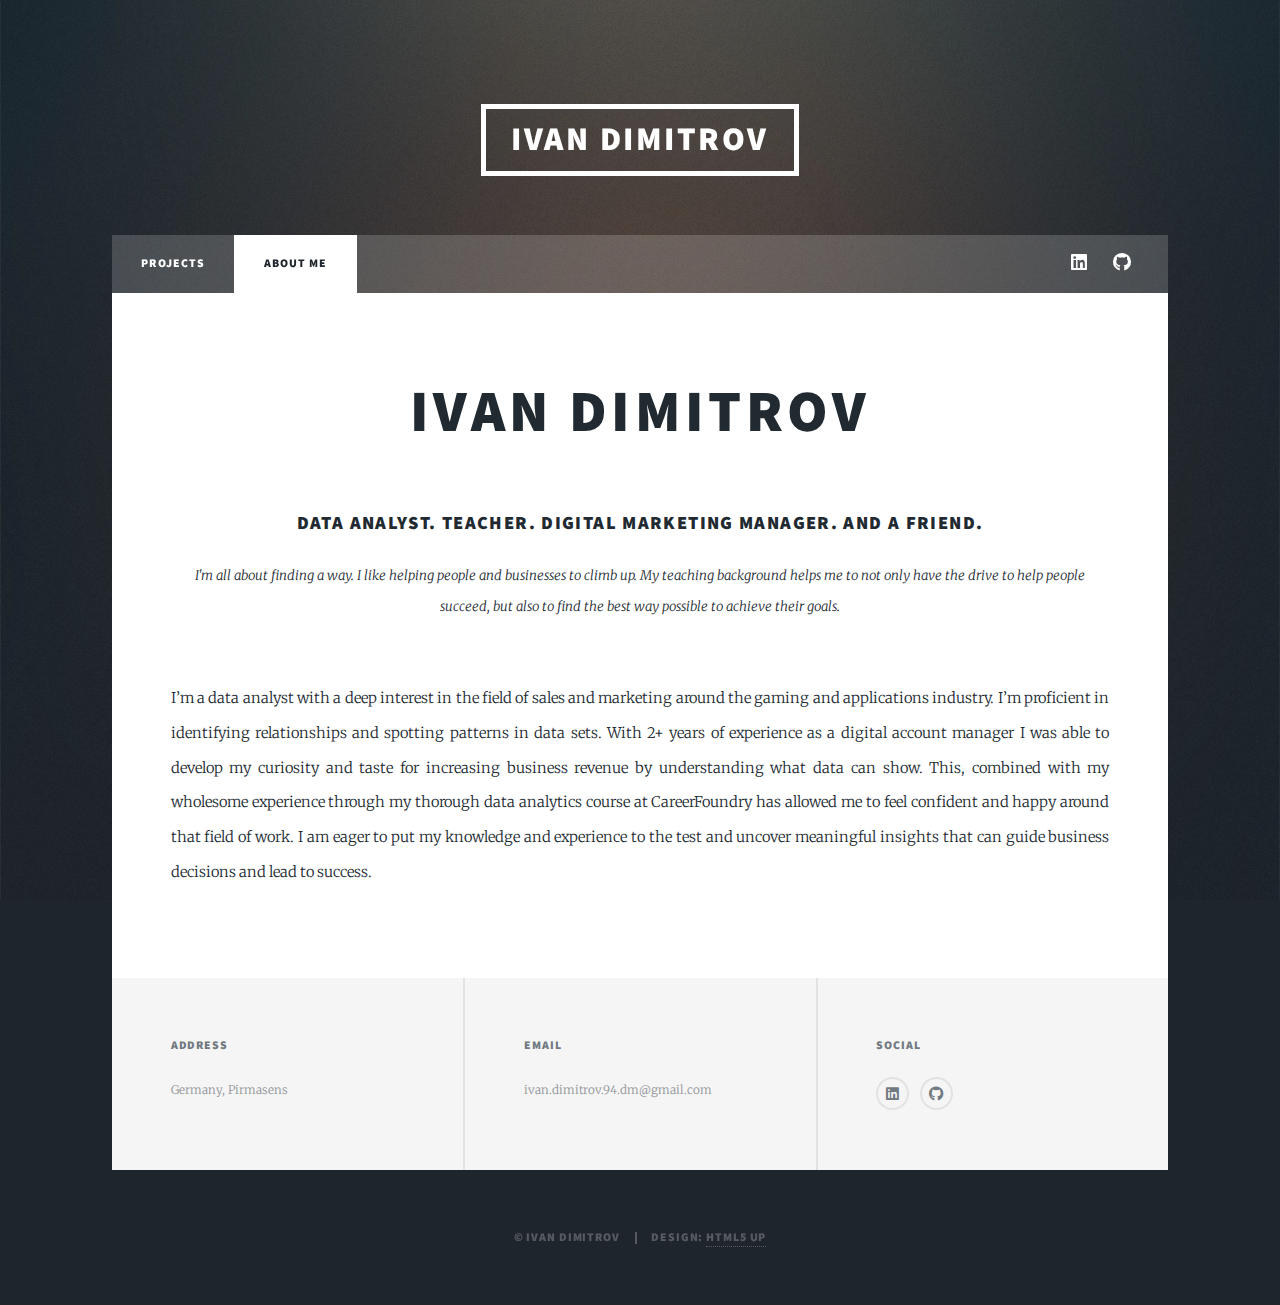
<file: generic.html>
<!DOCTYPE HTML>
<!--
	Massively by HTML5 UP
	html5up.net | @ajlkn
	Free for personal and commercial use under the CCA 3.0 license (html5up.net/license)
-->
<html>
	<head>
		<title>Ivan Dimitrov - Data Analyst</title>
		<meta charset="utf-8" />
		<meta name="viewport" content="width=device-width, initial-scale=1, user-scalable=no" />
		<link rel="stylesheet" href="assets/css/main.css" />
		<noscript><link rel="stylesheet" href="assets/css/noscript.css" /></noscript>
	</head>
	<body class="is-preload">

		<!-- Wrapper -->
			<div id="wrapper">

				<!-- Header -->
					<header id="header">
						<a href="index.html" class="logo">Ivan Dimitrov</a>
					</header>

				<!-- Nav -->
					<nav id="nav">
						<ul class="links">
							<li><a href="index.html">Projects</a></li>
							<li class="active"><a href="generic.html">About Me</a></li>
						</ul>
						<ul class="icons">
							<li><a href="https://www.linkedin.com/in/ivan-dimitrov-8a7a3728a/" class="icon brands alt fa-linkedin"><span class="label">linkedin</span></a></li>
							<li><a href="https://github.com/Ivan-Dimitrov-94" class="icon brands fa-github"><span class="label">GitHub</span></a></li>
						</ul>
					</nav>

				<!-- Main -->
					<div id="main">

						<!-- Post -->
							<section class="post">
								<header class="major">
									<h2>Ivan Dimitrov</h2><br />
									<h3>Data Analyst. Teacher. Digital Marketing Manager. And a Friend.</h3>
									<p>I'm all about finding a way. I like helping people and businesses to climb up. My teaching background helps me to not only have the drive to help people succeed, but also to find the best way possible to achieve their goals.</p>
								</header>
								<p>I’m a data analyst with a deep interest in the field of sales and marketing around the gaming and applications industry. I’m proficient in identifying relationships and spotting patterns in data sets. With 2+ years of experience as a digital account manager I was able to develop my curiosity and taste for increasing business revenue by understanding what data can show. This, combined with my wholesome experience through my thorough data analytics course at CareerFoundry has allowed me to feel confident and happy around that field of work. I am eager to put my knowledge and experience to the test and uncover meaningful insights that can guide business decisions and lead to success.</p>
								<p></p>
							</section>

					</div>

				<!-- Footer -->
					<footer id="footer">
							<section class="alt">
								<h3>Address</h3>
								<p>Germany, Pirmasens</p>
							</section>
							<section>
								<h3>Email</h3>
								<p>ivan.dimitrov.94.dm@gmail.com</p>
							</section>
							<section>
								<h3>Social</h3>
								<ul class="icons alt">
									<li><a href="https://www.linkedin.com/in/ivan-dimitrov-8a7a3728a/" class="icon brands alt fa-linkedin"><span class="label">linkedin</span></a></li>
									<li><a href="https://github.com/Ivan-Dimitrov-94" class="icon brands alt fa-github"><span class="label">GitHub</span></a></li>
								</ul>
							</section>
						</section>
					</footer>

				<!-- Copyright -->
					<div id="copyright">
						<ul><li>&copy; Ivan Dimitrov</li><li>Design: <a href="https://html5up.net">HTML5 UP</a></li></ul>
					</div>

			</div>

		<!-- Scripts -->
			<script src="assets/js/jquery.min.js"></script>
			<script src="assets/js/jquery.scrollex.min.js"></script>
			<script src="assets/js/jquery.scrolly.min.js"></script>
			<script src="assets/js/browser.min.js"></script>
			<script src="assets/js/breakpoints.min.js"></script>
			<script src="assets/js/util.js"></script>
			<script src="assets/js/main.js"></script>

	</body>
</html>
</file>
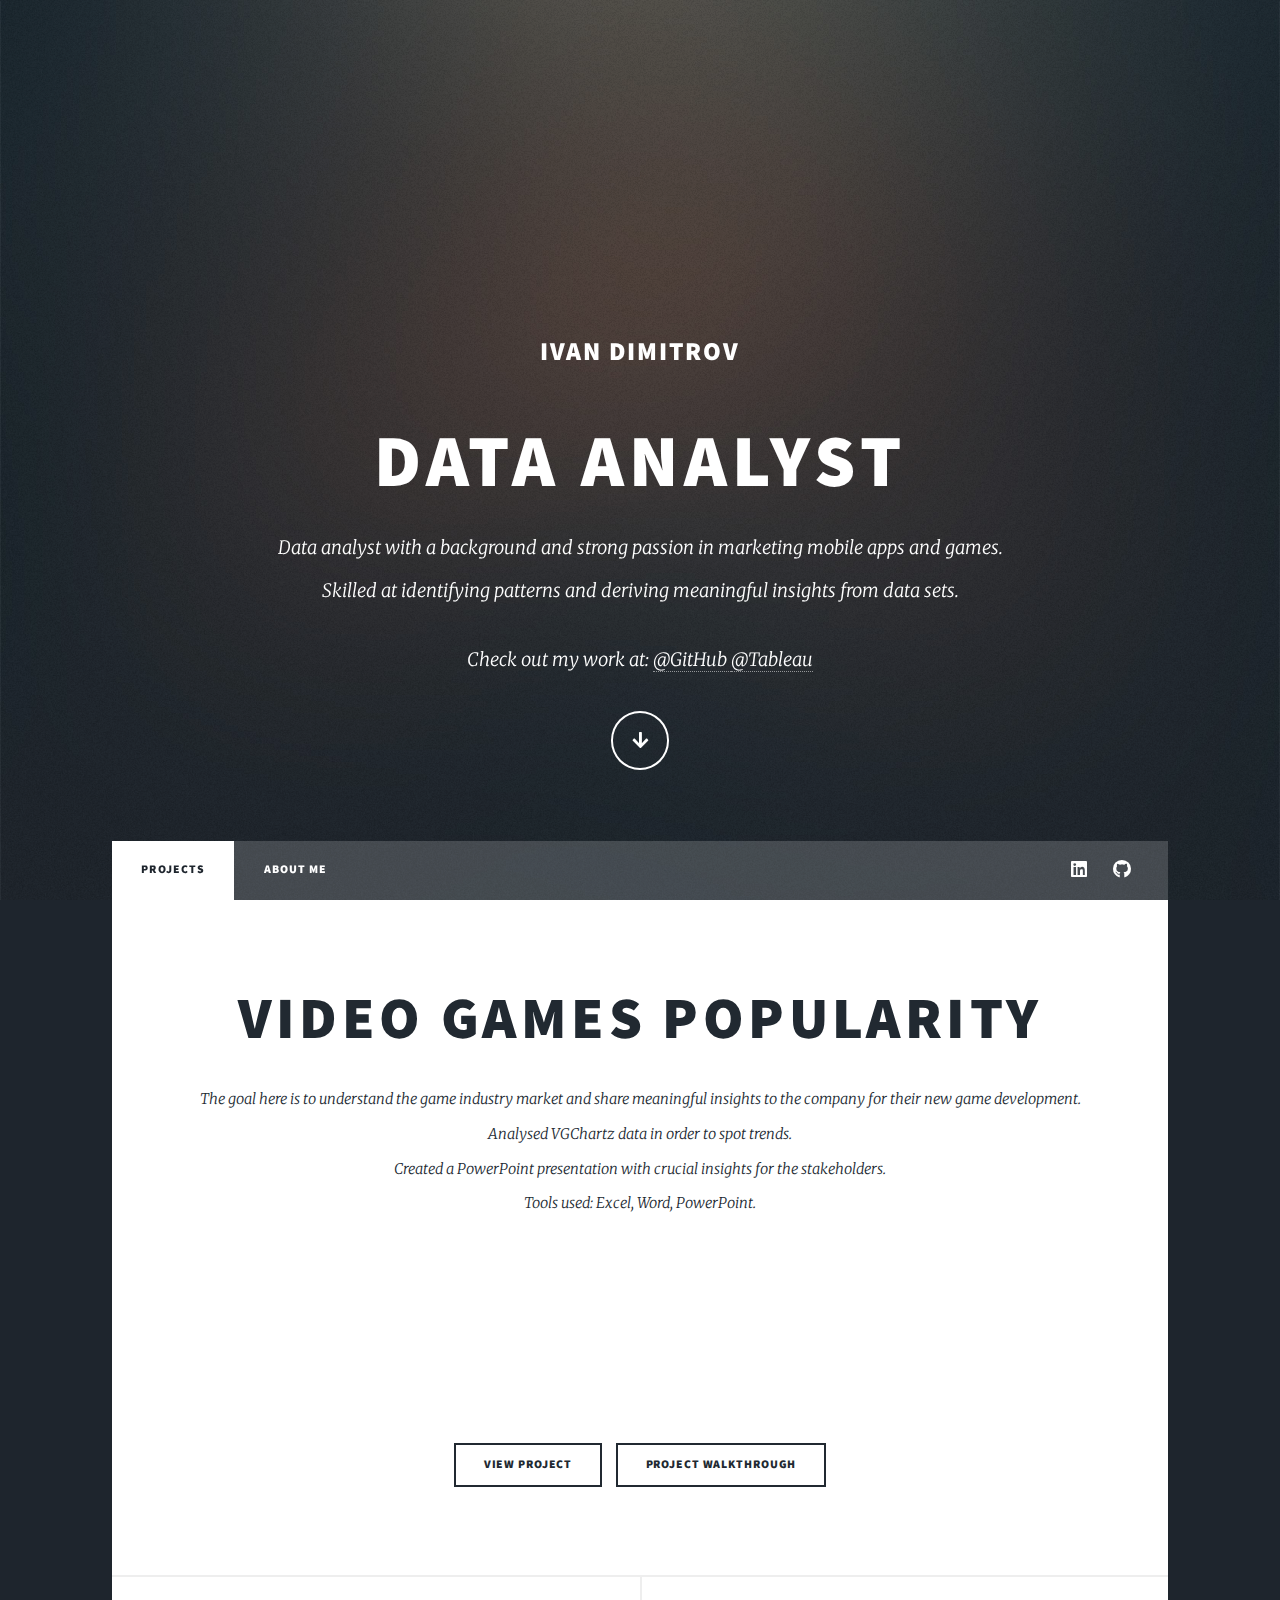
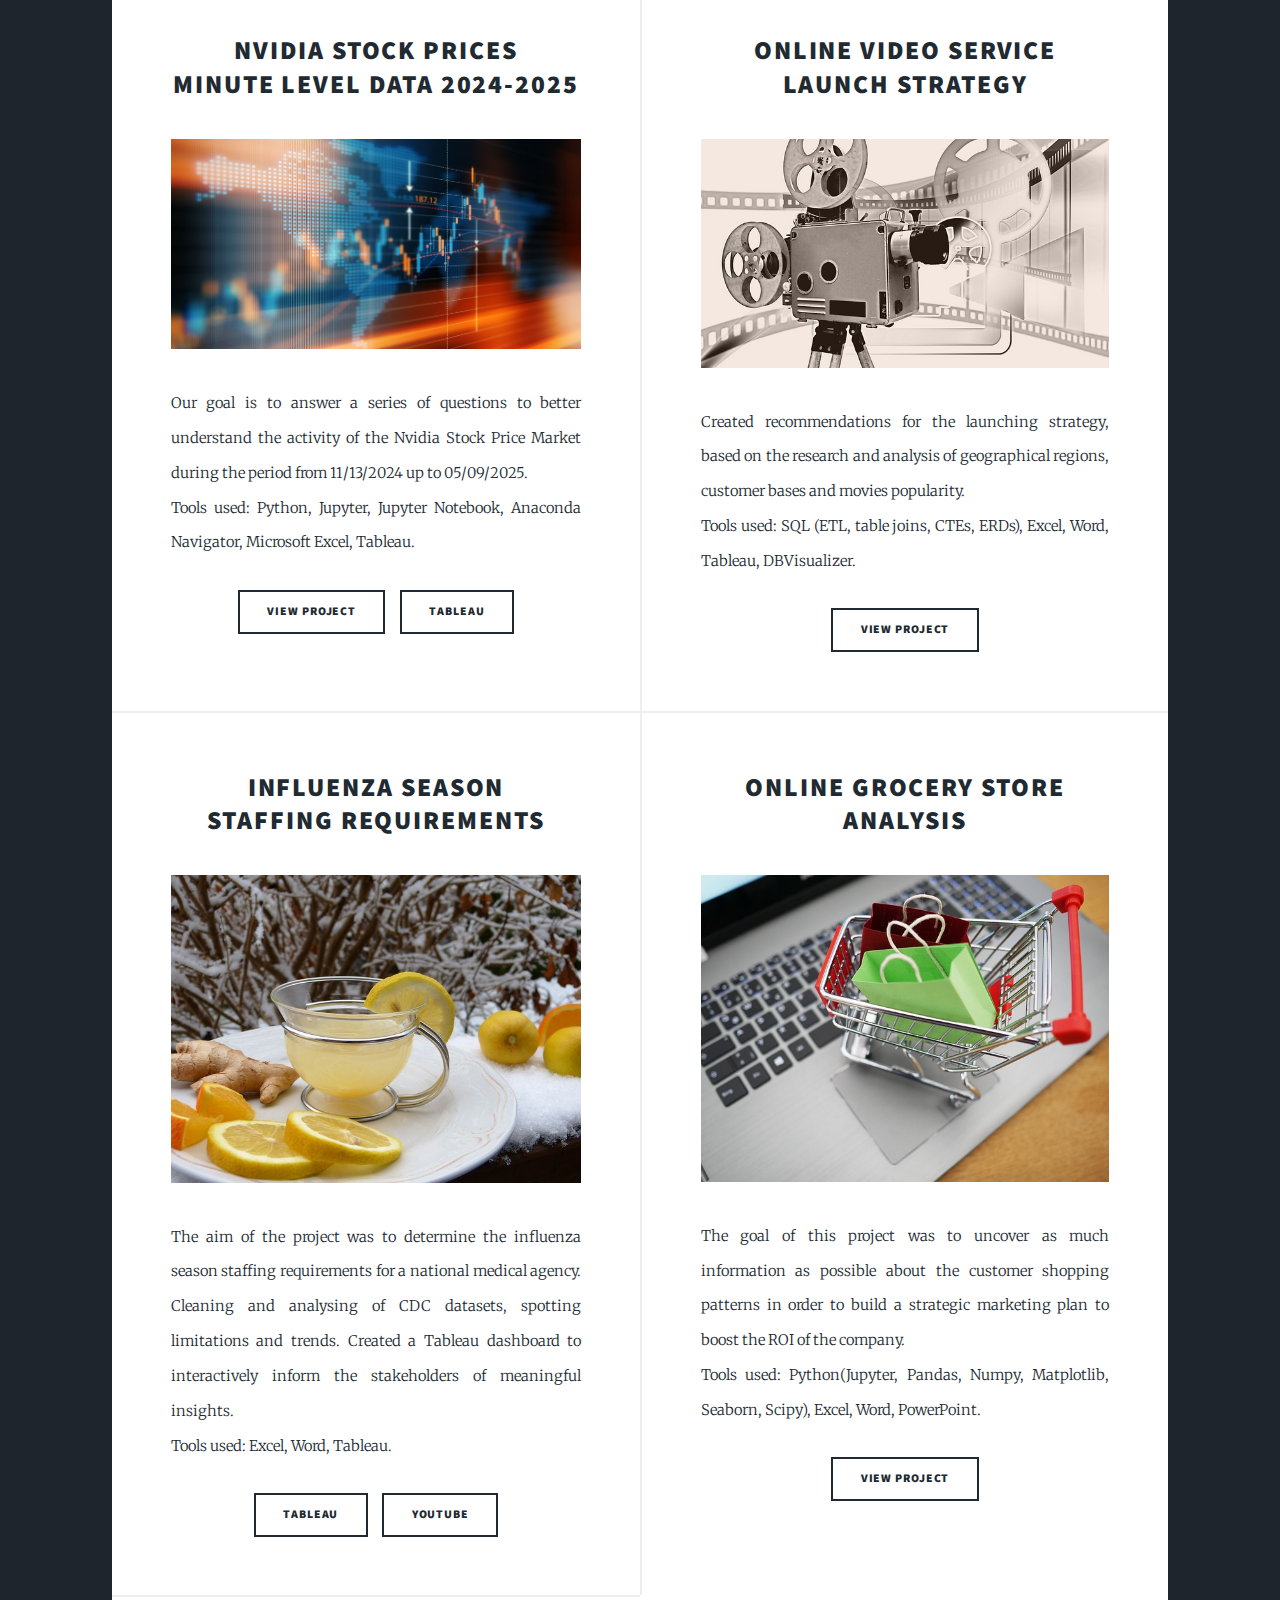
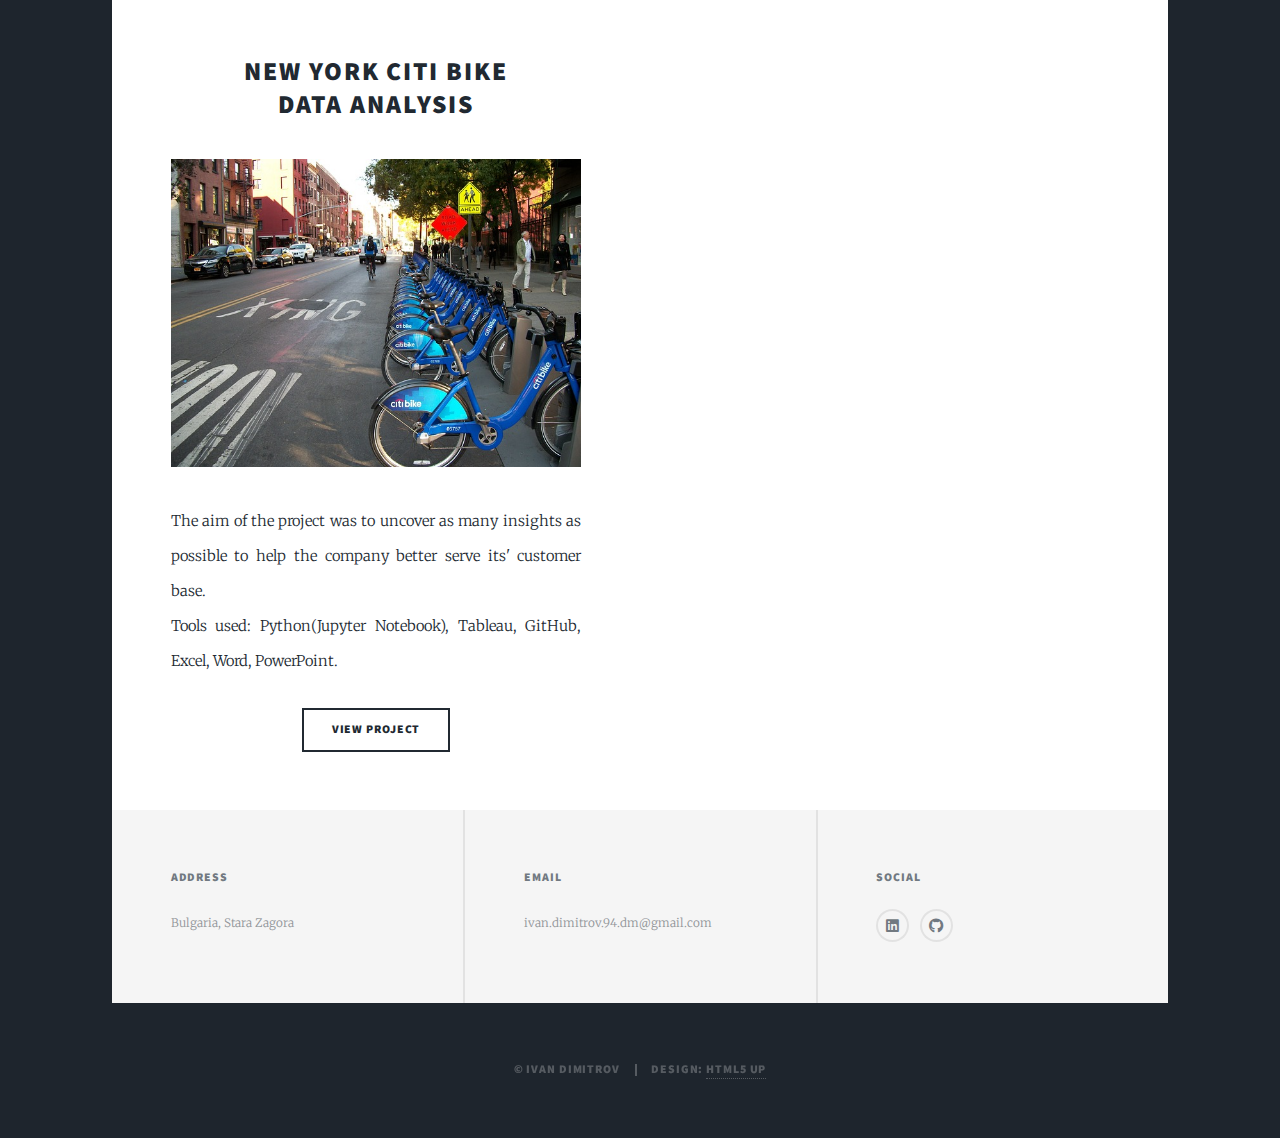
<file: main_page.html>
<!DOCTYPE HTML>
<!--
	Massively by HTML5 UP
	html5up.net | @ajlkn
	Free for personal and commercial use under the CCA 3.0 license (html5up.net/license)
-->
<html>
	<head>
		<title>Ivan Dimitrov - Data Analyst</title>
		<meta charset="utf-8" />
		<meta name="viewport" content="width=device-width, initial-scale=1, user-scalable=no" />
		<link rel="stylesheet" href="assets/css/main.css" />
		<noscript><link rel="stylesheet" href="assets/css/noscript.css" /></noscript>
	</head>
	<body class="is-preload">

		<!-- Wrapper -->
			<div id="wrapper" class="fade-in">

				<!-- Intro -->
					<div id="intro">
						<h2>Ivan Dimitrov</h2><br />
						<h1>Data Analyst</h1>
						<p>Data analyst with a background and strong passion in marketing mobile apps and games.<br />
						Skilled at identifying patterns and deriving meaningful insights from data sets. <br />
						<p>Check out my work at: <a href="https://github.com/Ivan-Dimitrov-94">@GitHub  <a href="https://public.tableau.com/app/profile/ivan.dimitrov/vizzes">@Tableau </a></p>
						<ul class="actions">
							<li><a href="#header" class="button icon solid solo fa-arrow-down scrolly">Continue</a></li>
						</ul>
					</div>

				<!-- Header -->
					<header id="header">
						<a href="index.html" class="logo">Ivan Dimitrov</a>
					</header>

				<!-- Nav -->
					<nav id="nav">
						<ul class="links">
							<li class="active"><a href="index.html">Projects</a></li>
							<li><a href="generic.html">About Me</a></li>
						</ul>
						<ul class="icons">
							<li><a href="https://www.linkedin.com/in/ivan-dimitrov-8a7a3728a/" class="icon brands alt fa-linkedin"><span class="label">linkedin</span></a></li>
							<li><a href="https://github.com/Ivan-Dimitrov-94" class="icon brands fa-github"><span class="label">GitHub</span></a></li>
						</ul>
					</nav>

				<!-- Main -->
					<div id="main">

						<!-- Featured Post -->
							<article class="post featured">
								<header class="major">
									<h2><a href="Video Game Popularity.html">Video Games Popularity<br /></a></h2>
									<p>The goal here is to understand the game industry market and share meaningful insights to the company for their new game development.
										Analysed VGChartz data in order to spot trends.<br/>
										Created a PowerPoint presentation with crucial insights for the stakeholders.<br/>
										Tools used: Excel, Word, PowerPoint.</p>
								</header>
									<div class="iframe-container">
  									<iframe src="https://docs.google.com/presentation/d/e/2PACX-1vQfRmozbrZaSKXW11MHLt3aRuen0mwic4aKfTXFHP-739-Nu6yHNxD4Sb83BG05wZdXw4WSp-W8Ulsf/embed?start=true&loop=false&delayms=2000" allowfullscreen></iframe>
									</div>
								<ul class="actions special">
 									 <li><a href="https://docs.google.com/presentation/d/e/2PACX-1vQfRmozbrZaSKXW11MHLt3aRuen0mwic4aKfTXFHP-739-Nu6yHNxD4Sb83BG05wZdXw4WSp-W8Ulsf/embed?start=true&loop=false&delayms=2000" class="button">View Project</a></li>
  									<li><a href="Video Game Popularity.html" class="button">Project Walkthrough</a></li>
								</ul>
							</article>

						<!-- Posts -->
							<section class="posts">
								<article>
									<header>
										<h2><a href="#">Nvidia Stock Prices<br />
										Minute Level Data 2024-2025</a></h2>
									</header>
									<a href="https://github.com/Ivan-Dimitrov-94/NVDA_StockPrice_Analysis" class="image fit"><img src="images/Stock_Market_Image.jpg" alt="" /></a>
									<p>Our goal is to answer a series of questions to better understand the activity of the Nvidia Stock Price Market during the period from 11/13/2024 up to 05/09/2025.
									<br />
										Tools used: Python, Jupyter, Jupyter Notebook, Anaconda Navigator, Microsoft Excel, Tableau.</p>
									<ul class="actions special">
										<li><a href="https://github.com/Ivan-Dimitrov-94/NVDA_StockPrice_Analysis" class="button">View Project</a></li>
										<li><a href="https://public.tableau.com/app/profile/ivan.dimitrov/viz/NvidiaStockPrices-MinuteLevelData2024-2025/NVDA_Stock_Price_Analysis" class="button">Tableau</a></li>
									</ul>
								</article>
								<article>
									<header>
										<h2><a href="#">Online Video Service<br />
										Launch Strategy</a></h2>
									</header>
									<a href="https://github.com/Ivan-Dimitrov-94/Rockbuster_Stealth_SQL_Part" class="image fit"><img src="images/camera-2801675_640.jpg" alt="" /></a>
									<p>Created recommendations for the launching strategy, based on the research and analysis of geographical regions, customer bases and movies popularity.<br/>
									Tools used: SQL (ETL, table joins, CTEs, ERDs), Excel, Word, Tableau, DBVisualizer.</p>
									<ul class="actions special">
										<li><a href="https://github.com/Ivan-Dimitrov-94/Rockbuster_Stealth_SQL_Part" class="button">View Project</a></li>
									</ul>
								</article>
								<article>
									<header>
										<h2><a href="#">Influenza Season<br />
										Staffing Requirements</a></h2>
									</header>
									<a href="https://public.tableau.com/app/profile/ivan.dimitrov/viz/Influenza_Project/Ifluenza_Project?publish=yes" class="image fit"><img src="images/ginger-1918107_640.jpg" alt="" /></a>
									<p>The aim of the project was to determine the influenza season staffing requirements for a national medical agency.
										Cleaning and analysing of CDC datasets, spotting limitations and trends.
										Created a Tableau dashboard to interactively inform the stakeholders of meaningful insights.<br />
										Tools used: Excel, Word, Tableau.</p>
									<ul class="actions special">
										<li><a href="https://public.tableau.com/app/profile/ivan.dimitrov/viz/Influenza_Project/Ifluenza_Project?publish=yes" class="button">Tableau</a></li>
										<li><a href="https://www.youtube.com/watch?v=qBKBSe0yol8&t=5s" class="button">Youtube</a></li>
									</ul>
								</article>
								<article>
									<header>
										<h2><a href="#">Online Grocery Store<br />
										Analysis</a></h2>
									</header>
									<a href="https://github.com/Ivan-Dimitrov-94/Instacart_Grocery_Basket_Python_Part" class="image fit"><img src="images/shopping-venture-4516039_640.jpg" alt="" /></a>
									<p>The goal of this project was to uncover as much information as possible about the customer shopping patterns in order to build a strategic marketing plan to boost the ROI of the company. <br />
									Tools used: Python(Jupyter, Pandas, Numpy, Matplotlib, Seaborn, Scipy), Excel, Word, PowerPoint.</p>
									<ul class="actions special">
										<li><a href="https://github.com/Ivan-Dimitrov-94/Instacart_Grocery_Basket_Python_Part" class="button">View Project</a></li>
									</ul>
								</article>
								<article>
									<header>
										<h2><a href="#">New York Citi Bike<br />
										Data Analysis</a></h2>
									</header>
									<a href="https://github.com/Ivan-Dimitrov-94/NYCity_Bike-Project-Analysis" class="image fit"><img src="images/bike-rental-238314_640.jpg" alt="" /></a>
									<p>The aim of the project was to uncover as many insights as possible to help the company better serve its' customer base.<br />
									Tools used: Python(Jupyter Notebook), Tableau, GitHub, Excel, Word, PowerPoint. </p>
									<ul class="actions special">
										<li><a href="https://github.com/Ivan-Dimitrov-94/NYCity_Bike-Project-Analysis" class="button">View Project</a></li>
									</ul>
								</article>
							</section>
					</div>

				<!-- Footer -->
					<footer id="footer">
							<section class="alt">
								<h3>Address</h3>
								<p>Bulgaria, Stara Zagora</p>
							</section>
							<section>
								<h3>Email</h3>
								<p>ivan.dimitrov.94.dm@gmail.com</p>
							</section>
							<section>
								<h3>Social</h3>
								<ul class="icons alt">
									<li><a href="https://www.linkedin.com/in/ivan-dimitrov-8a7a3728a/" class="icon brands alt fa-linkedin"><span class="label">linkedin</span></a></li>
									<li><a href="https://github.com/Ivan-Dimitrov-94" class="icon brands alt fa-github"><span class="label">GitHub</span></a></li>
								</ul>
							</section>
						</section>
					</footer>

				<!-- Copyright -->
					<div id="copyright">
						<ul><li>&copy; Ivan Dimitrov</li><li>Design: <a href="https://html5up.net">HTML5 UP</a></li></ul>
					</div>

			</div>

		<!-- Scripts -->
			<script src="assets/js/jquery.min.js"></script>
			<script src="assets/js/jquery.scrollex.min.js"></script>
			<script src="assets/js/jquery.scrolly.min.js"></script>
			<script src="assets/js/browser.min.js"></script>
			<script src="assets/js/breakpoints.min.js"></script>
			<script src="assets/js/util.js"></script>
			<script src="assets/js/main.js"></script>

	</body>
</html>
</file>
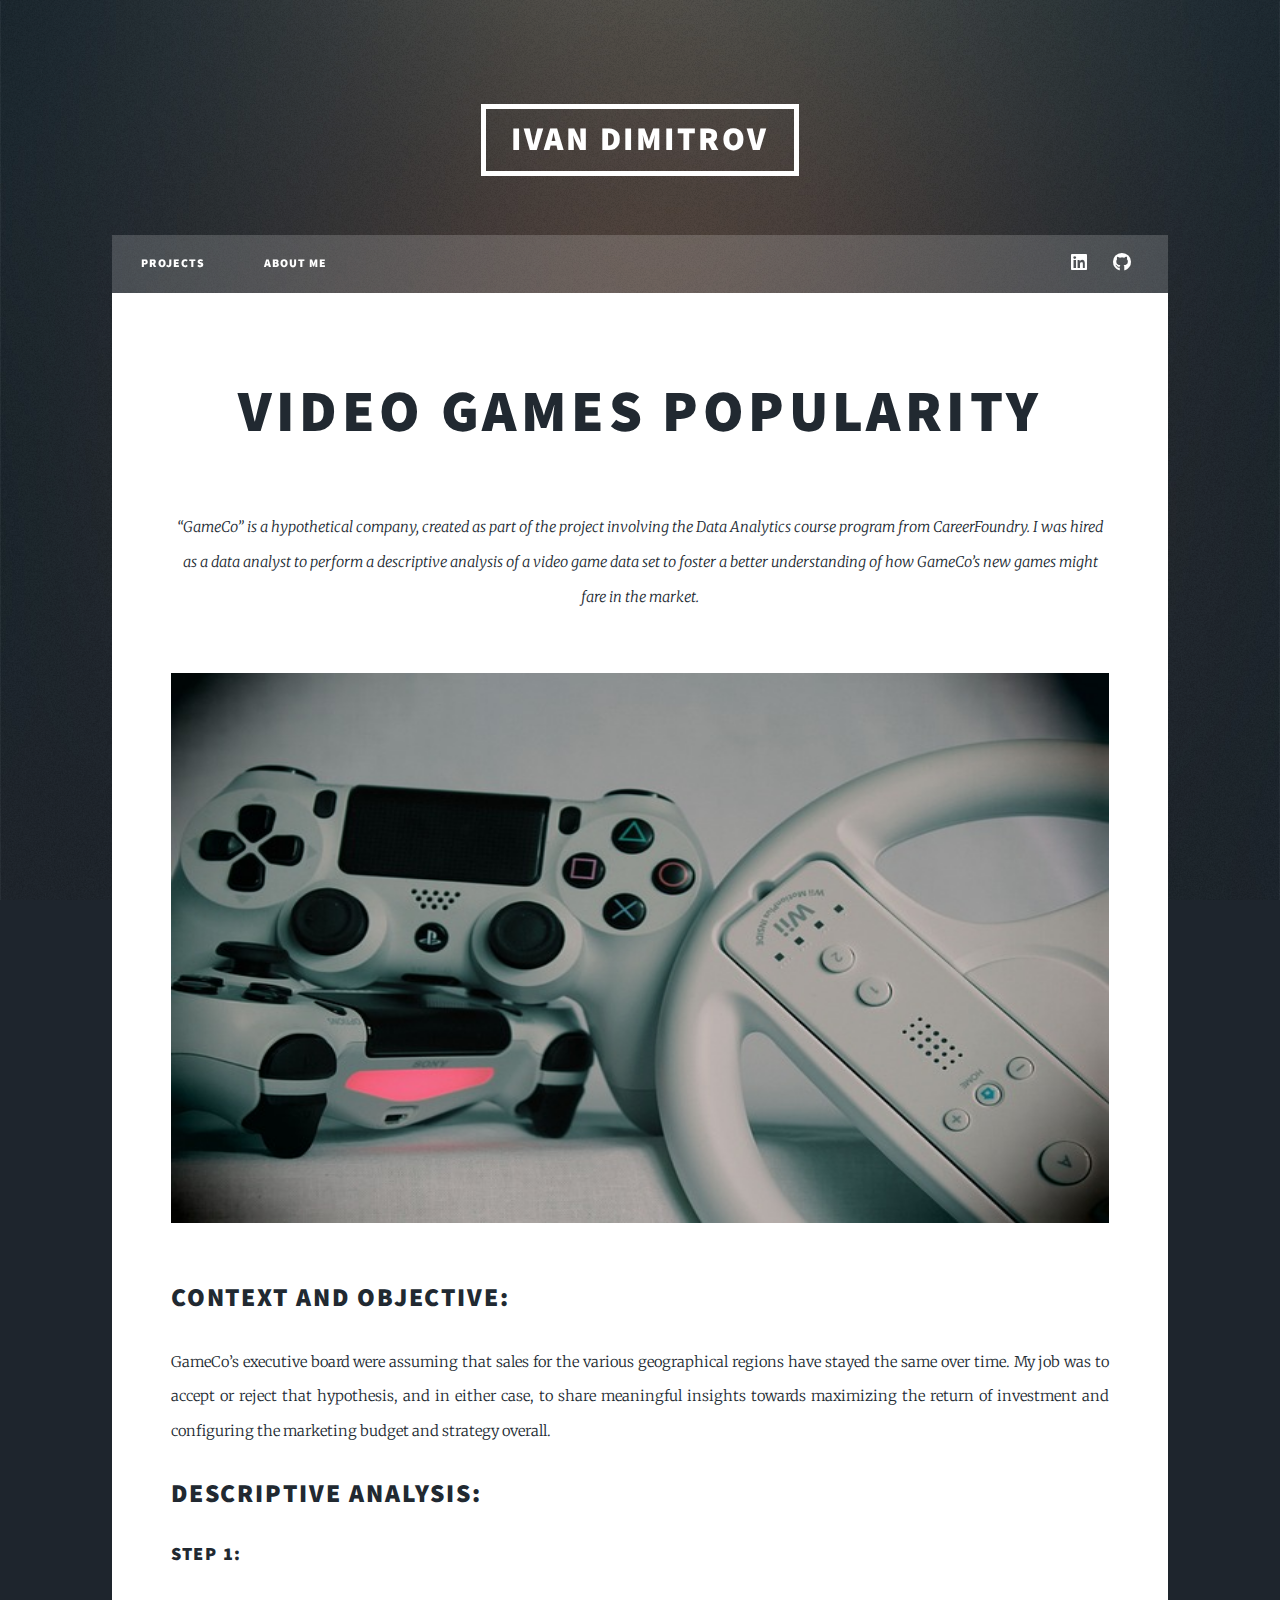
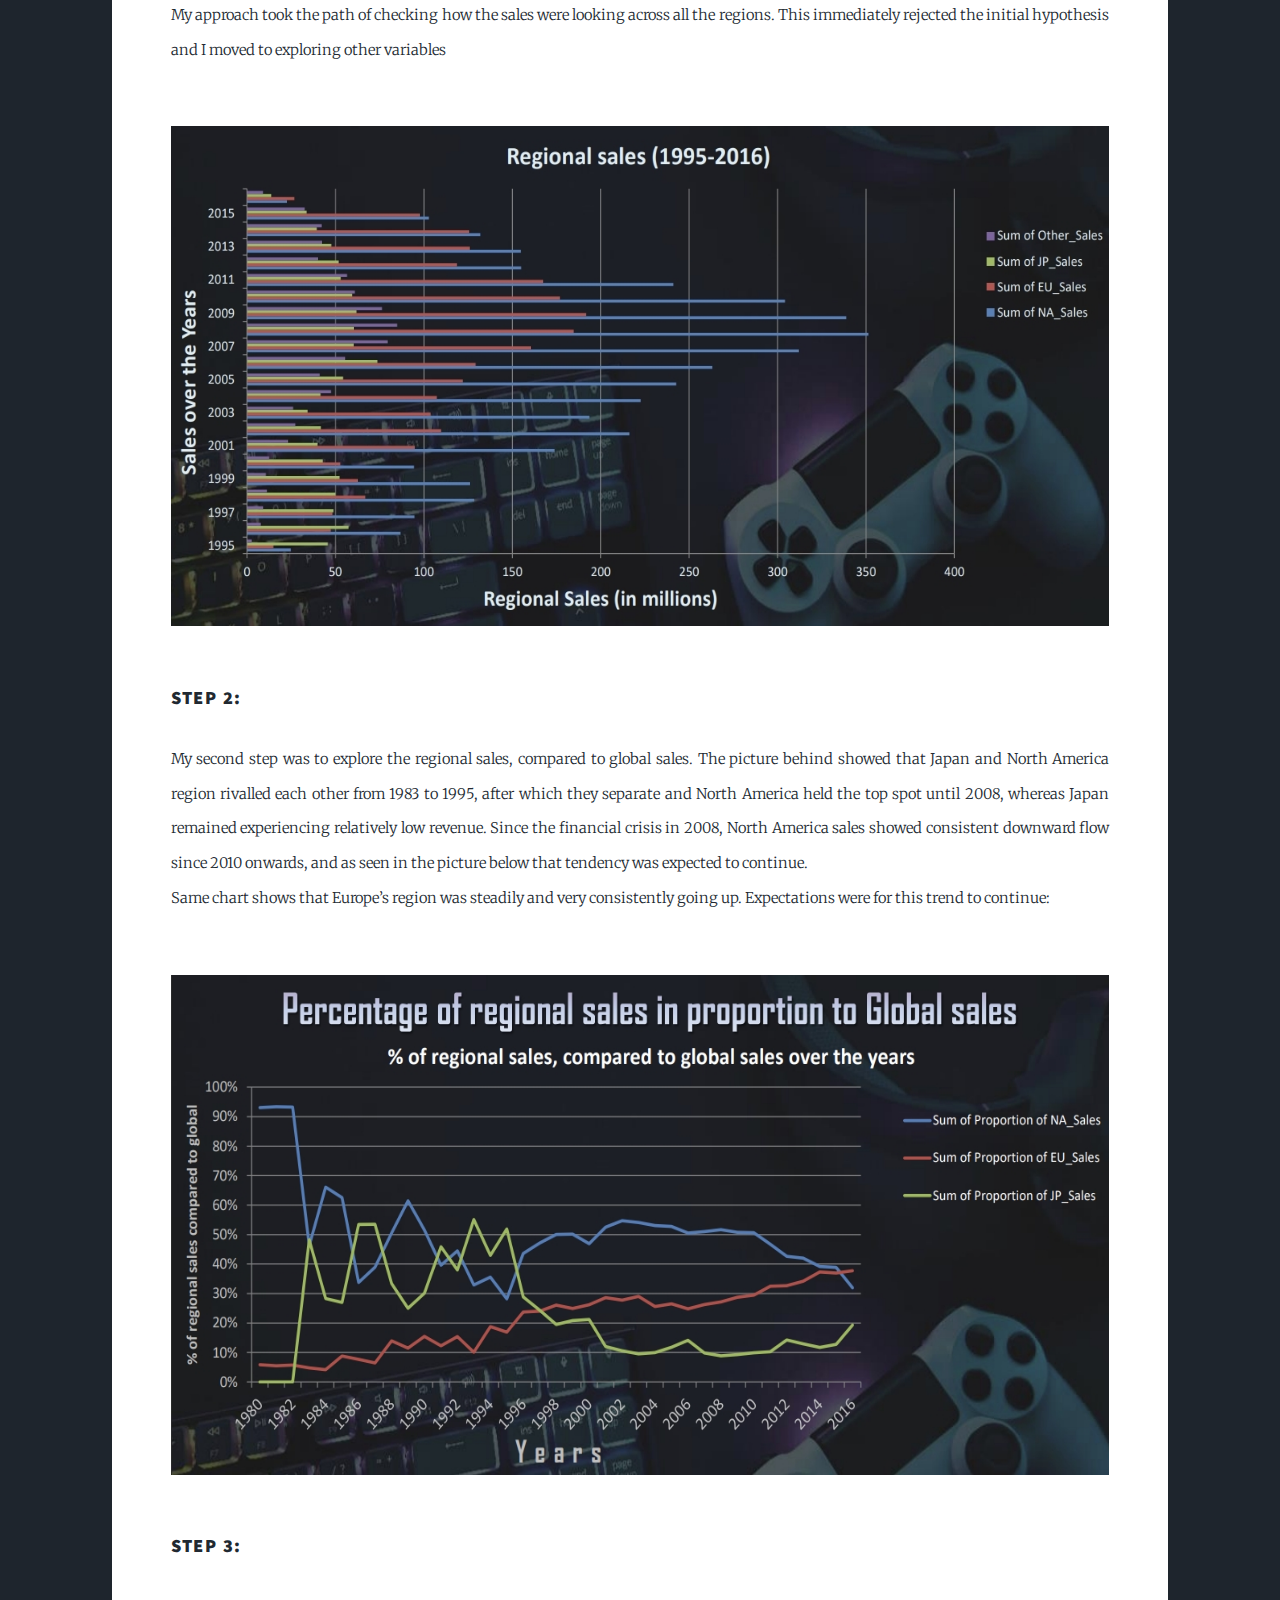
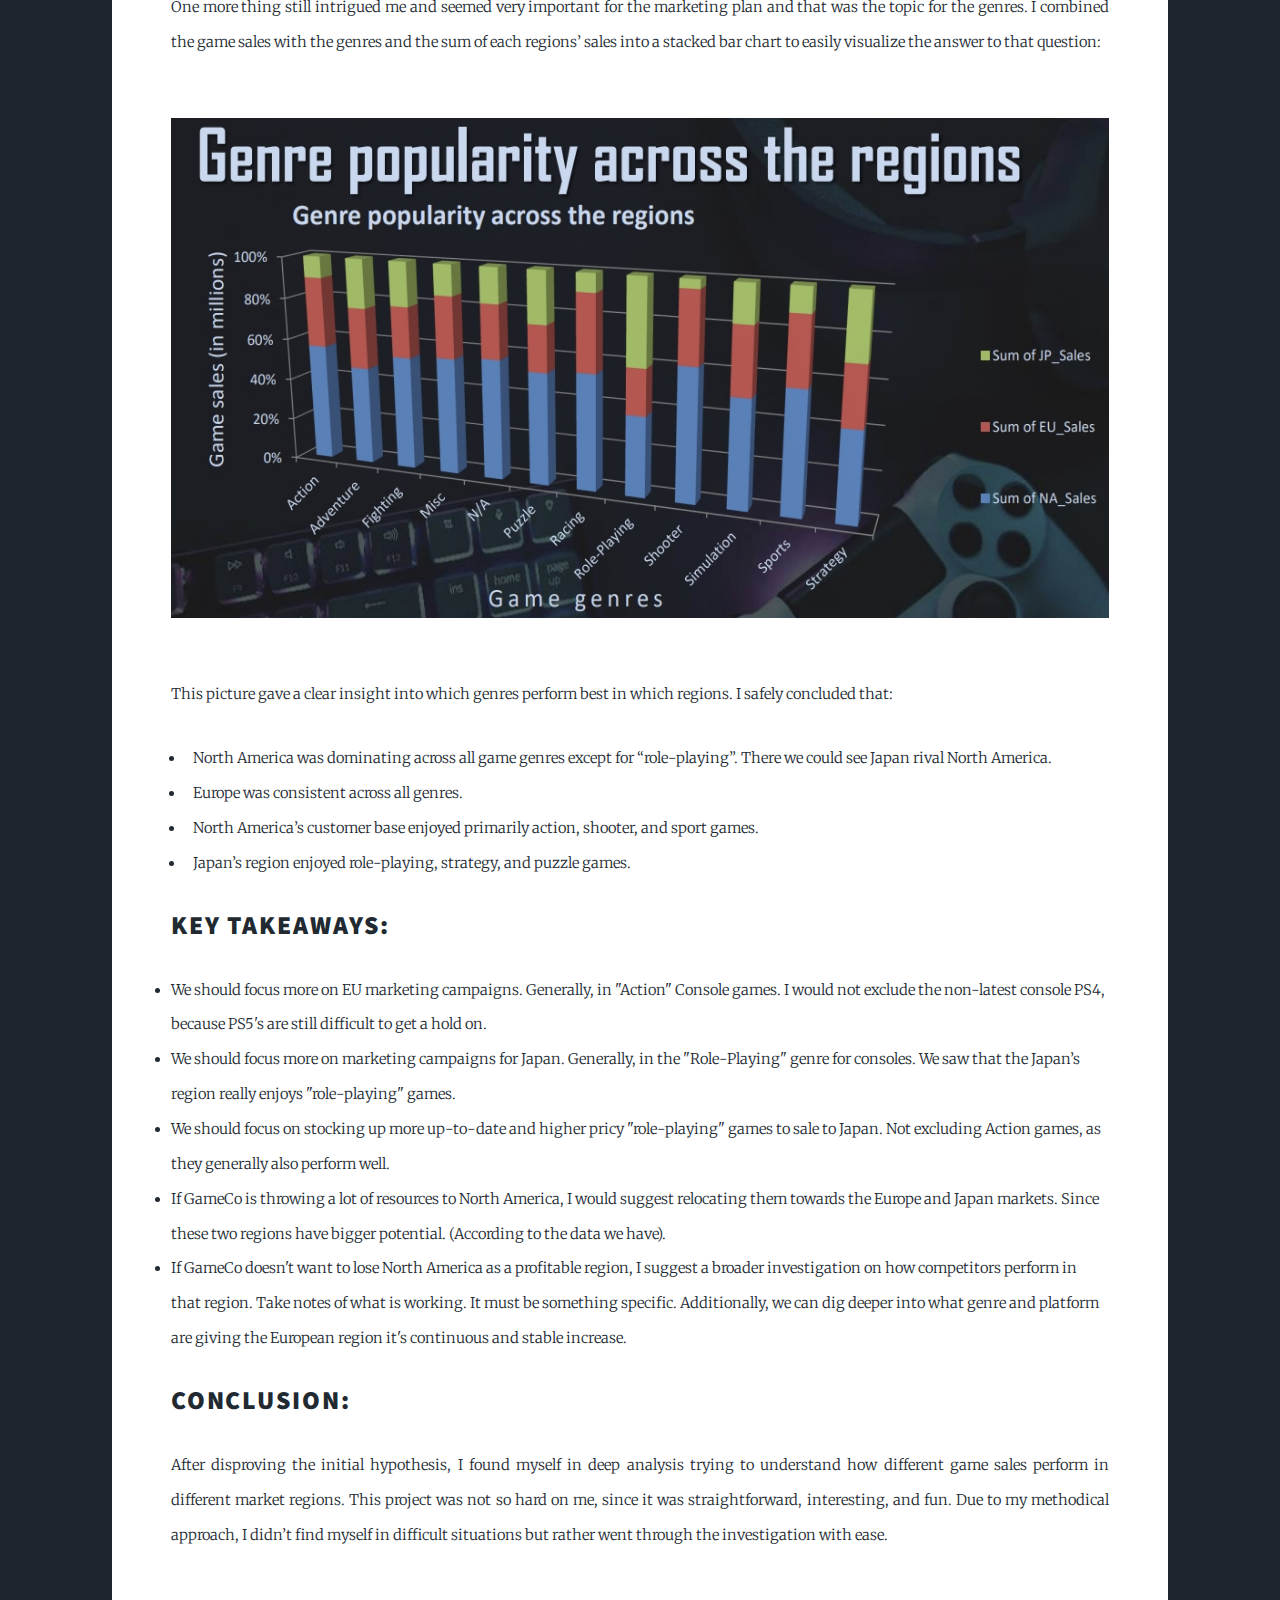
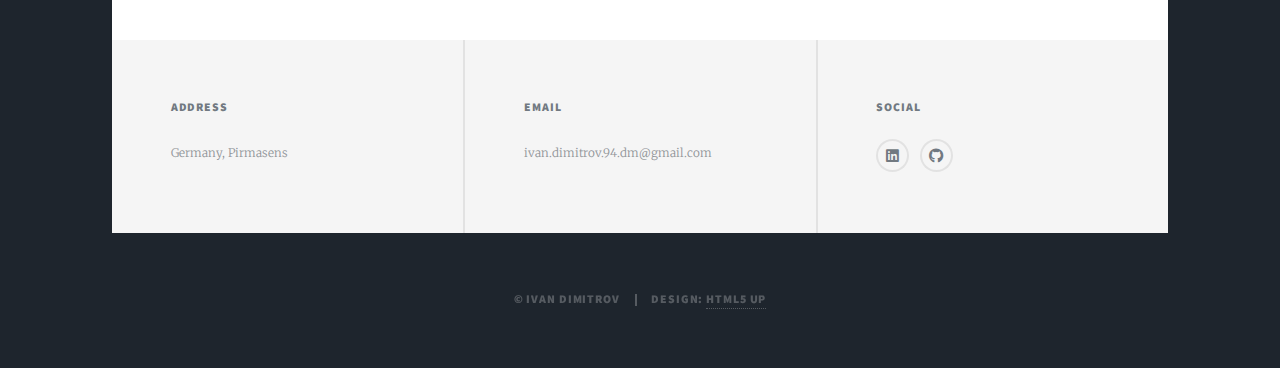
<file: Video Game Popularity.html>
<!DOCTYPE HTML>
<!--
	Massively by HTML5 UP
	html5up.net | @ajlkn
	Free for personal and commercial use under the CCA 3.0 license (html5up.net/license)
-->
<html>
	<head>
		<title>Ivan Dimitrov - Data Analyst</title>
		<meta charset="utf-8" />
		<meta name="viewport" content="width=device-width, initial-scale=1, user-scalable=no" />
		<link rel="stylesheet" href="assets/css/main.css" />
		<noscript><link rel="stylesheet" href="assets/css/noscript.css" /></noscript>
	</head>
	<body class="is-preload">

		<!-- Wrapper -->
			<div id="wrapper">

				<!-- Header -->
					<header id="header">
						<a href="index.html" class="logo">Ivan Dimitrov</a>
					</header>

				<!-- Nav -->
					<nav id="nav">
						<ul class="links">
							<li><a href="index.html">Projects</a></li>
							<li><a href="generic.html">About Me</a></li>
						</ul>
						<ul class="icons">
							<li><a href="https://www.linkedin.com/in/ivan-dimitrov-8a7a3728a/" class="icon brands alt fa-linkedin"><span class="label">linkedin</span></a></li>
							<li><a href="https://github.com/Ivan-Dimitrov-94" class="icon brands fa-github"><span class="label">GitHub</span></a></li>
						</ul>
					</nav>

				<!-- Main -->
					<div id="main">

						<!-- Post -->
							<section class="post">
								<header class="major">
									<h1>Video Games Popularity</h1><br />
									<p>“GameCo” is a hypothetical company, created as part of the project involving the Data Analytics course program from CareerFoundry. I was hired as a data analyst to perform a descriptive analysis of a video game data set to foster a better understanding of how GameCo’s new games might fare in the market.</p>
									<a class="image main"><img src="images/gaming-2215601_640.jpg" width="800" height="550" alt="" /></a>
								</header>
								<p><h2>CONTEXT AND OBJECTIVE:</h2></p>
								<p>GameCo’s executive board were assuming that sales for the various geographical regions have stayed the same over time. My job was to accept or reject that hypothesis, and in either case, to share meaningful insights towards maximizing the return of investment and configuring the marketing budget and strategy overall.</p>
								<p><h2>DESCRIPTIVE ANALYSIS:</h2></p>
								<p><h3>Step 1:</h3></p>
								<p>My approach took the path of checking how the sales were looking across all the regions. This immediately rejected the initial hypothesis and I moved to exploring other variables</p>
								<a class="image main"><img src="images/game-sales-123124.jpg" width="800" height="500" alt="" /></a>
								<p><h3>Step 2:</h3></p>
								<p>My second step was to explore the regional sales, compared to global sales. The picture behind showed that Japan and North America region rivalled each other from 1983 to 1995, after which they separate and North America held the top spot until 2008, whereas Japan remained experiencing relatively low revenue. Since the financial crisis in 2008, North America sales showed consistent downward flow since 2010 onwards, and as seen in the picture below that tendency was expected to continue.<br/>Same chart shows that Europe’s region was steadily and very consistently going up. Expectations were for this trend to continue:</p>
								<a class="image main"><img src="images/percentage sales.jpg" width="800" height="500" alt="" /></a>
								<p><h3>Step 3:</h3></p>
								<p>One more thing still intrigued me and seemed very important for the marketing plan and that was the topic for the genres. I combined the game sales with the genres and the sum of each regions’ sales into a stacked bar chart to easily visualize the answer to that question:</p>
								<a class="image main"><img src="images/genre games.jpg" width="800" height="500" alt="" /></a>
								<p>This picture gave a clear insight into which genres perform best in which regions. I safely concluded that:</p>
								<ul>
									<li>North America was dominating across all game genres except for “role-playing”. There we could see Japan rival North America.</li>
									<li>Europe was consistent across all genres.</li>
									<li>North America’s customer base enjoyed primarily action, shooter, and sport games.</li>
									<li>Japan’s region enjoyed role-playing, strategy, and puzzle games.</li>
								</ul>
								<p><h2>KEY TAKEAWAYS:</h2></p>
								<li>We should focus more on EU marketing campaigns. Generally, in "Action" Console games. I would not exclude the non-latest console PS4, because PS5's are still difficult to get a hold on.</li>
								<li>We should focus more on marketing campaigns for Japan. Generally, in the "Role-Playing" genre for consoles. We saw that the Japan’s region really enjoys "role-playing" games.</li>
								<li>We should focus on stocking up more up-to-date and higher pricy "role-playing" games to sale to Japan. Not excluding Action games, as they generally also perform well.</li>
								<li>If GameCo is throwing a lot of resources to North America, I would suggest relocating them towards the Europe and Japan markets. Since these two regions have bigger potential. (According to the data we have).</li>
								<li>If GameCo doesn't want to lose North America as a profitable region, I suggest a broader investigation on how competitors perform in that region. Take notes of what is working. It must be something specific. Additionally, we can dig deeper into what genre and platform are giving the European region it's continuous and stable increase.</li>
								<p><h2>CONCLUSION:</h2></p>
								<p>After disproving the initial hypothesis, I found myself in deep analysis trying to understand how different game sales perform in different market regions. This project was not so hard on me, since it was straightforward, interesting, and fun. Due to my methodical approach, I didn’t find myself in difficult situations but rather went through the investigation with ease.</p>
							</section>

					</div>

				<!-- Footer -->
					<footer id="footer">
							<section class="alt">
								<h3>Address</h3>
								<p>Germany, Pirmasens</p>
							</section>
							<section>
								<h3>Email</h3>
								<p>ivan.dimitrov.94.dm@gmail.com</p>
							</section>
							<section>
								<h3>Social</h3>
								<ul class="icons alt">
									<li><a href="https://www.linkedin.com/in/ivan-dimitrov-8a7a3728a/" class="icon brands alt fa-linkedin"><span class="label">linkedin</span></a></li>
									<li><a href="https://github.com/Ivan-Dimitrov-94" class="icon brands alt fa-github"><span class="label">GitHub</span></a></li>
								</ul>
							</section>
						</section>
					</footer>

				<!-- Copyright -->
					<div id="copyright">
						<ul><li>&copy; Ivan Dimitrov</li><li>Design: <a href="https://html5up.net">HTML5 UP</a></li></ul>
					</div>

			</div>

		<!-- Scripts -->
			<script src="assets/js/jquery.min.js"></script>
			<script src="assets/js/jquery.scrollex.min.js"></script>
			<script src="assets/js/jquery.scrolly.min.js"></script>
			<script src="assets/js/browser.min.js"></script>
			<script src="assets/js/breakpoints.min.js"></script>
			<script src="assets/js/util.js"></script>
			<script src="assets/js/main.js"></script>

	</body>
</html>
</file>
<file: assets/css/main.css>
@import url(fontawesome-all.min.css);
@import url("https://fonts.googleapis.com/css?family=Merriweather:300,700,300italic,700italic|Source+Sans+Pro:900");

/*
	Massively by HTML5 UP
	html5up.net | @ajlkn
	Free for personal and commercial use under the CCA 3.0 license (html5up.net/license)
*/

html, body, div, span, applet, object,
iframe, h1, h2, h3, h4, h5, h6, p, blockquote,
pre, a, abbr, acronym, address, big, cite,
code, del, dfn, em, img, ins, kbd, q, s, samp,
small, strike, strong, sub, sup, tt, var, b,
u, i, center, dl, dt, dd, ol, ul, li, fieldset,
form, label, legend, table, caption, tbody,
tfoot, thead, tr, th, td, article, aside,
canvas, details, embed, figure, figcaption,
footer, header, hgroup, menu, nav, output, ruby,
section, summary, time, mark, audio, video {
	margin: 0;
	padding: 0;
	border: 0;
	font-size: 100%;
	font: inherit;
	vertical-align: baseline;}

article, aside, details, figcaption, figure,
footer, header, hgroup, menu, nav, section {
	display: block;}

body {
	line-height: 1;
}

ol, ul {
	list-style: none;
}

blockquote, q {
	quotes: none;
}

	blockquote:before, blockquote:after, q:before, q:after {
		content: '';
		content: none;
	}

table {
	border-collapse: collapse;
	border-spacing: 0;
}

body {
	-webkit-text-size-adjust: none;
}

mark {
	background-color: transparent;
	color: inherit;
}

input::-moz-focus-inner {
	border: 0;
	padding: 0;
}

input, select, textarea {
	-moz-appearance: none;
	-webkit-appearance: none;
	-ms-appearance: none;
	appearance: none;
}

/* Basic */

	@-ms-viewport {
		width: device-width;
	}

	body {
		-ms-overflow-style: scrollbar;
	}

	@media screen and (max-width: 480px) {

		html, body {
			min-width: 320px;
		}

	}

	html {
		box-sizing: border-box;
	}

	*, *:before, *:after {
		box-sizing: inherit;
	}

	body {
		background-color: #1e252d;
	}

		body.is-preload *, body.is-preload *:before, body.is-preload *:after {
			-moz-animation: none !important;
			-webkit-animation: none !important;
			-ms-animation: none !important;
			animation: none !important;
			-moz-transition: none !important;
			-webkit-transition: none !important;
			-ms-transition: none !important;
			transition: none !important;
		}

/* Type */

	html {
		font-size: 16pt;
	}

		@media screen and (max-width: 1680px) {

			html {
				font-size: 12pt;
			}

		}

		@media screen and (max-width: 1280px) {

			html {
				font-size: 11pt;
			}

		}

		@media screen and (max-width: 360px) {

			html {
				font-size: 10pt;
			}

		}

	body {
		color: #212931;
	}

	body, input, select, textarea {
		font-family: "Merriweather", Georgia, serif;
		font-weight: 300;
		font-size: 1rem;
		line-height: 2.375;
	}

	a {
		-moz-transition: color 0.2s ease-in-out, background-color 0.2s ease-in-out, border-color 0.2s ease-in-out, box-shadow 0.2s ease-in-out;
		-webkit-transition: color 0.2s ease-in-out, background-color 0.2s ease-in-out, border-color 0.2s ease-in-out, box-shadow 0.2s ease-in-out;
		-ms-transition: color 0.2s ease-in-out, background-color 0.2s ease-in-out, border-color 0.2s ease-in-out, box-shadow 0.2s ease-in-out;
		transition: color 0.2s ease-in-out, background-color 0.2s ease-in-out, border-color 0.2s ease-in-out, box-shadow 0.2s ease-in-out;
		border-bottom: dotted 1px;
		text-decoration: none;
	}

		a:hover {
			border-bottom-color: transparent;
		}

	strong, b {
		font-weight: 600;
	}

	em, i {
		font-style: italic;
	}

	p {
		text-align: justify;
		margin: 0 0 2rem 0;
	}

	h1, h2, h3, h4, h5, h6 {
		font-family: "Source Sans Pro", Helvetica, sans-serif;
		font-weight: 900;
		line-height: 1.5;
		letter-spacing: 0.075em;
		text-transform: uppercase;
		margin: 0 0 1rem 0;
	}

		h1 a, h2 a, h3 a, h4 a, h5 a, h6 a {
			border-bottom: 0;
			color: inherit;
			text-decoration: none;
		}

	h1 {
		font-size: 4rem;
		line-height: 1.1;
		margin: 0 0 2rem 0;
	}

	h2 {
		font-size: 1.75rem;
		line-height: 1.3;
		margin: 0 0 1.5rem 0;
	}

	h3 {
		font-size: 1.25rem;
		margin: 0 0 1.5rem 0;
	}

	h4 {
		font-size: 1rem;
	}

	h5 {
		font-size: 0.9rem;
	}

	h6 {
		font-size: 0.8rem;
	}

	sub {
		font-size: 0.8rem;
		position: relative;
		top: 0.5rem;
	}

	sup {
		font-size: 0.8rem;
		position: relative;
		top: -0.5rem;
	}

	blockquote {
		border-left: solid 4px;
		font-style: italic;
		margin: 0 0 2rem 0;
		padding: 0.5rem 0 0.5rem 2rem;
	}

	code {
		border: solid 2px;
		font-family: "Courier New", monospace;
		font-size: 0.9rem;
		margin: 0 0.25rem;
		padding: 0.25rem 0.65rem;
	}

	pre {
		-webkit-overflow-scrolling: touch;
		font-family: "Courier New", monospace;
		font-size: 0.9rem;
		margin: 0 0 2rem 0;
	}

		pre code {
			display: block;
			line-height: 1.75;
			padding: 1rem 1.5rem;
			overflow-x: auto;
		}

	hr {
		border: 0;
		border-bottom: solid 2px;
		margin: 3rem 0;
	}

		hr.major {
			margin: 5rem 0;
		}

	.align-left {
		text-align: left;
	}

	.align-center {
		text-align: center;
	}

	.align-right {
		text-align: right;
	}

	input, select, textarea {
		color: #212931;
	}

	a {
		color: #212931;
		border-bottom-color: rgba(33, 41, 49, 0.5);
	}

		a:hover {
			border-bottom-color: transparent;
			color: #18bfef !important;
		}

	strong, b {
		color: #212931;
	}

	h1, h2, h3, h4, h5, h6 {
		color: #212931;
	}

	blockquote {
		border-left-color: #eeeeee;
	}

	code {
		background: rgba(220, 220, 220, 0.25);
		border-color: #eeeeee;
	}

	hr {
		border-bottom-color: #eeeeee;
	}

/* Row */

	.row {
		display: flex;
		flex-wrap: wrap;
		box-sizing: border-box;
		align-items: stretch;
	}

		.row > * {
			box-sizing: border-box;
		}

		.row.gtr-uniform > * > :last-child {
			margin-bottom: 0;
		}

		.row.aln-left {
			justify-content: flex-start;
		}

		.row.aln-center {
			justify-content: center;
		}

		.row.aln-right {
			justify-content: flex-end;
		}

		.row.aln-top {
			align-items: flex-start;
		}

		.row.aln-middle {
			align-items: center;
		}

		.row.aln-bottom {
			align-items: flex-end;
		}

		.row > .imp {
			order: -1;
		}

		.row > .col-1 {
			width: 8.33333%;
		}

		.row > .off-1 {
			margin-left: 8.33333%;
		}

		.row > .col-2 {
			width: 16.66667%;
		}

		.row > .off-2 {
			margin-left: 16.66667%;
		}

		.row > .col-3 {
			width: 25%;
		}

		.row > .off-3 {
			margin-left: 25%;
		}

		.row > .col-4 {
			width: 33.33333%;
		}

		.row > .off-4 {
			margin-left: 33.33333%;
		}

		.row > .col-5 {
			width: 41.66667%;
		}

		.row > .off-5 {
			margin-left: 41.66667%;
		}

		.row > .col-6 {
			width: 50%;
		}

		.row > .off-6 {
			margin-left: 50%;
		}

		.row > .col-7 {
			width: 58.33333%;
		}

		.row > .off-7 {
			margin-left: 58.33333%;
		}

		.row > .col-8 {
			width: 66.66667%;
		}

		.row > .off-8 {
			margin-left: 66.66667%;
		}

		.row > .col-9 {
			width: 75%;
		}

		.row > .off-9 {
			margin-left: 75%;
		}

		.row > .col-10 {
			width: 83.33333%;
		}

		.row > .off-10 {
			margin-left: 83.33333%;
		}

		.row > .col-11 {
			width: 91.66667%;
		}

		.row > .off-11 {
			margin-left: 91.66667%;
		}

		.row > .col-12 {
			width: 100%;
		}

		.row > .off-12 {
			margin-left: 100%;
		}

		.row.gtr-0 {
			margin-top: 0;
			margin-left: 0rem;
		}

			.row.gtr-0 > * {
				padding: 0 0 0 0rem;
			}

			.row.gtr-0.gtr-uniform {
				margin-top: 0rem;
			}

				.row.gtr-0.gtr-uniform > * {
					padding-top: 0rem;
				}

		.row.gtr-25 {
			margin-top: 0;
			margin-left: -0.375rem;
		}

			.row.gtr-25 > * {
				padding: 0 0 0 0.375rem;
			}

			.row.gtr-25.gtr-uniform {
				margin-top: -0.375rem;
			}

				.row.gtr-25.gtr-uniform > * {
					padding-top: 0.375rem;
				}

		.row.gtr-50 {
			margin-top: 0;
			margin-left: -0.75rem;
		}

			.row.gtr-50 > * {
				padding: 0 0 0 0.75rem;
			}

			.row.gtr-50.gtr-uniform {
				margin-top: -0.75rem;
			}

				.row.gtr-50.gtr-uniform > * {
					padding-top: 0.75rem;
				}

		.row {
			margin-top: 0;
			margin-left: -1.5rem;
		}

			.row > * {
				padding: 0 0 0 1.5rem;
			}

			.row.gtr-uniform {
				margin-top: -1.5rem;
			}

				.row.gtr-uniform > * {
					padding-top: 1.5rem;
				}

		.row.gtr-150 {
			margin-top: 0;
			margin-left: -2.25rem;
		}

			.row.gtr-150 > * {
				padding: 0 0 0 2.25rem;
			}

			.row.gtr-150.gtr-uniform {
				margin-top: -2.25rem;
			}

				.row.gtr-150.gtr-uniform > * {
					padding-top: 2.25rem;
				}

		.row.gtr-200 {
			margin-top: 0;
			margin-left: -3rem;
		}

			.row.gtr-200 > * {
				padding: 0 0 0 3rem;
			}

			.row.gtr-200.gtr-uniform {
				margin-top: -3rem;
			}

				.row.gtr-200.gtr-uniform > * {
					padding-top: 3rem;
				}

		@media screen and (max-width: 1680px) {

			.row {
				display: flex;
				flex-wrap: wrap;
				box-sizing: border-box;
				align-items: stretch;
			}

				.row > * {
					box-sizing: border-box;
				}

				.row.gtr-uniform > * > :last-child {
					margin-bottom: 0;
				}

				.row.aln-left {
					justify-content: flex-start;
				}

				.row.aln-center {
					justify-content: center;
				}

				.row.aln-right {
					justify-content: flex-end;
				}

				.row.aln-top {
					align-items: flex-start;
				}

				.row.aln-middle {
					align-items: center;
				}

				.row.aln-bottom {
					align-items: flex-end;
				}

				.row > .imp-xlarge {
					order: -1;
				}

				.row > .col-1-xlarge {
					width: 8.33333%;
				}

				.row > .off-1-xlarge {
					margin-left: 8.33333%;
				}

				.row > .col-2-xlarge {
					width: 16.66667%;
				}

				.row > .off-2-xlarge {
					margin-left: 16.66667%;
				}

				.row > .col-3-xlarge {
					width: 25%;
				}

				.row > .off-3-xlarge {
					margin-left: 25%;
				}

				.row > .col-4-xlarge {
					width: 33.33333%;
				}

				.row > .off-4-xlarge {
					margin-left: 33.33333%;
				}

				.row > .col-5-xlarge {
					width: 41.66667%;
				}

				.row > .off-5-xlarge {
					margin-left: 41.66667%;
				}

				.row > .col-6-xlarge {
					width: 50%;
				}

				.row > .off-6-xlarge {
					margin-left: 50%;
				}

				.row > .col-7-xlarge {
					width: 58.33333%;
				}

				.row > .off-7-xlarge {
					margin-left: 58.33333%;
				}

				.row > .col-8-xlarge {
					width: 66.66667%;
				}

				.row > .off-8-xlarge {
					margin-left: 66.66667%;
				}

				.row > .col-9-xlarge {
					width: 75%;
				}

				.row > .off-9-xlarge {
					margin-left: 75%;
				}

				.row > .col-10-xlarge {
					width: 83.33333%;
				}

				.row > .off-10-xlarge {
					margin-left: 83.33333%;
				}

				.row > .col-11-xlarge {
					width: 91.66667%;
				}

				.row > .off-11-xlarge {
					margin-left: 91.66667%;
				}

				.row > .col-12-xlarge {
					width: 100%;
				}

				.row > .off-12-xlarge {
					margin-left: 100%;
				}

				.row.gtr-0 {
					margin-top: 0;
					margin-left: 0rem;
				}

					.row.gtr-0 > * {
						padding: 0 0 0 0rem;
					}

					.row.gtr-0.gtr-uniform {
						margin-top: 0rem;
					}

						.row.gtr-0.gtr-uniform > * {
							padding-top: 0rem;
						}

				.row.gtr-25 {
					margin-top: 0;
					margin-left: -0.375rem;
				}

					.row.gtr-25 > * {
						padding: 0 0 0 0.375rem;
					}

					.row.gtr-25.gtr-uniform {
						margin-top: -0.375rem;
					}

						.row.gtr-25.gtr-uniform > * {
							padding-top: 0.375rem;
						}

				.row.gtr-50 {
					margin-top: 0;
					margin-left: -0.75rem;
				}

					.row.gtr-50 > * {
						padding: 0 0 0 0.75rem;
					}

					.row.gtr-50.gtr-uniform {
						margin-top: -0.75rem;
					}

						.row.gtr-50.gtr-uniform > * {
							padding-top: 0.75rem;
						}

				.row {
					margin-top: 0;
					margin-left: -1.5rem;
				}

					.row > * {
						padding: 0 0 0 1.5rem;
					}

					.row.gtr-uniform {
						margin-top: -1.5rem;
					}

						.row.gtr-uniform > * {
							padding-top: 1.5rem;
						}

				.row.gtr-150 {
					margin-top: 0;
					margin-left: -2.25rem;
				}

					.row.gtr-150 > * {
						padding: 0 0 0 2.25rem;
					}

					.row.gtr-150.gtr-uniform {
						margin-top: -2.25rem;
					}

						.row.gtr-150.gtr-uniform > * {
							padding-top: 2.25rem;
						}

				.row.gtr-200 {
					margin-top: 0;
					margin-left: -3rem;
				}

					.row.gtr-200 > * {
						padding: 0 0 0 3rem;
					}

					.row.gtr-200.gtr-uniform {
						margin-top: -3rem;
					}

						.row.gtr-200.gtr-uniform > * {
							padding-top: 3rem;
						}

		}

		@media screen and (max-width: 1280px) {

			.row {
				display: flex;
				flex-wrap: wrap;
				box-sizing: border-box;
				align-items: stretch;
			}

				.row > * {
					box-sizing: border-box;
				}

				.row.gtr-uniform > * > :last-child {
					margin-bottom: 0;
				}

				.row.aln-left {
					justify-content: flex-start;
				}

				.row.aln-center {
					justify-content: center;
				}

				.row.aln-right {
					justify-content: flex-end;
				}

				.row.aln-top {
					align-items: flex-start;
				}

				.row.aln-middle {
					align-items: center;
				}

				.row.aln-bottom {
					align-items: flex-end;
				}

				.row > .imp-large {
					order: -1;
				}

				.row > .col-1-large {
					width: 8.33333%;
				}

				.row > .off-1-large {
					margin-left: 8.33333%;
				}

				.row > .col-2-large {
					width: 16.66667%;
				}

				.row > .off-2-large {
					margin-left: 16.66667%;
				}

				.row > .col-3-large {
					width: 25%;
				}

				.row > .off-3-large {
					margin-left: 25%;
				}

				.row > .col-4-large {
					width: 33.33333%;
				}

				.row > .off-4-large {
					margin-left: 33.33333%;
				}

				.row > .col-5-large {
					width: 41.66667%;
				}

				.row > .off-5-large {
					margin-left: 41.66667%;
				}

				.row > .col-6-large {
					width: 50%;
				}

				.row > .off-6-large {
					margin-left: 50%;
				}

				.row > .col-7-large {
					width: 58.33333%;
				}

				.row > .off-7-large {
					margin-left: 58.33333%;
				}

				.row > .col-8-large {
					width: 66.66667%;
				}

				.row > .off-8-large {
					margin-left: 66.66667%;
				}

				.row > .col-9-large {
					width: 75%;
				}

				.row > .off-9-large {
					margin-left: 75%;
				}

				.row > .col-10-large {
					width: 83.33333%;
				}

				.row > .off-10-large {
					margin-left: 83.33333%;
				}

				.row > .col-11-large {
					width: 91.66667%;
				}

				.row > .off-11-large {
					margin-left: 91.66667%;
				}

				.row > .col-12-large {
					width: 100%;
				}

				.row > .off-12-large {
					margin-left: 100%;
				}

				.row.gtr-0 {
					margin-top: 0;
					margin-left: 0rem;
				}

					.row.gtr-0 > * {
						padding: 0 0 0 0rem;
					}

					.row.gtr-0.gtr-uniform {
						margin-top: 0rem;
					}

						.row.gtr-0.gtr-uniform > * {
							padding-top: 0rem;
						}

				.row.gtr-25 {
					margin-top: 0;
					margin-left: -0.375rem;
				}

					.row.gtr-25 > * {
						padding: 0 0 0 0.375rem;
					}

					.row.gtr-25.gtr-uniform {
						margin-top: -0.375rem;
					}

						.row.gtr-25.gtr-uniform > * {
							padding-top: 0.375rem;
						}

				.row.gtr-50 {
					margin-top: 0;
					margin-left: -0.75rem;
				}

					.row.gtr-50 > * {
						padding: 0 0 0 0.75rem;
					}

					.row.gtr-50.gtr-uniform {
						margin-top: -0.75rem;
					}

						.row.gtr-50.gtr-uniform > * {
							padding-top: 0.75rem;
						}

				.row {
					margin-top: 0;
					margin-left: -1.5rem;
				}

					.row > * {
						padding: 0 0 0 1.5rem;
					}

					.row.gtr-uniform {
						margin-top: -1.5rem;
					}

						.row.gtr-uniform > * {
							padding-top: 1.5rem;
						}

				.row.gtr-150 {
					margin-top: 0;
					margin-left: -2.25rem;
				}

					.row.gtr-150 > * {
						padding: 0 0 0 2.25rem;
					}

					.row.gtr-150.gtr-uniform {
						margin-top: -2.25rem;
					}

						.row.gtr-150.gtr-uniform > * {
							padding-top: 2.25rem;
						}

				.row.gtr-200 {
					margin-top: 0;
					margin-left: -3rem;
				}

					.row.gtr-200 > * {
						padding: 0 0 0 3rem;
					}

					.row.gtr-200.gtr-uniform {
						margin-top: -3rem;
					}

						.row.gtr-200.gtr-uniform > * {
							padding-top: 3rem;
						}

		}

		@media screen and (max-width: 980px) {

			.row {
				display: flex;
				flex-wrap: wrap;
				box-sizing: border-box;
				align-items: stretch;
			}

				.row > * {
					box-sizing: border-box;
				}

				.row.gtr-uniform > * > :last-child {
					margin-bottom: 0;
				}

				.row.aln-left {
					justify-content: flex-start;
				}

				.row.aln-center {
					justify-content: center;
				}

				.row.aln-right {
					justify-content: flex-end;
				}

				.row.aln-top {
					align-items: flex-start;
				}

				.row.aln-middle {
					align-items: center;
				}

				.row.aln-bottom {
					align-items: flex-end;
				}

				.row > .imp-medium {
					order: -1;
				}

				.row > .col-1-medium {
					width: 8.33333%;
				}

				.row > .off-1-medium {
					margin-left: 8.33333%;
				}

				.row > .col-2-medium {
					width: 16.66667%;
				}

				.row > .off-2-medium {
					margin-left: 16.66667%;
				}

				.row > .col-3-medium {
					width: 25%;
				}

				.row > .off-3-medium {
					margin-left: 25%;
				}

				.row > .col-4-medium {
					width: 33.33333%;
				}

				.row > .off-4-medium {
					margin-left: 33.33333%;
				}

				.row > .col-5-medium {
					width: 41.66667%;
				}

				.row > .off-5-medium {
					margin-left: 41.66667%;
				}

				.row > .col-6-medium {
					width: 50%;
				}

				.row > .off-6-medium {
					margin-left: 50%;
				}

				.row > .col-7-medium {
					width: 58.33333%;
				}

				.row > .off-7-medium {
					margin-left: 58.33333%;
				}

				.row > .col-8-medium {
					width: 66.66667%;
				}

				.row > .off-8-medium {
					margin-left: 66.66667%;
				}

				.row > .col-9-medium {
					width: 75%;
				}

				.row > .off-9-medium {
					margin-left: 75%;
				}

				.row > .col-10-medium {
					width: 83.33333%;
				}

				.row > .off-10-medium {
					margin-left: 83.33333%;
				}

				.row > .col-11-medium {
					width: 91.66667%;
				}

				.row > .off-11-medium {
					margin-left: 91.66667%;
				}

				.row > .col-12-medium {
					width: 100%;
				}

				.row > .off-12-medium {
					margin-left: 100%;
				}

				.row.gtr-0 {
					margin-top: 0;
					margin-left: 0rem;
				}

					.row.gtr-0 > * {
						padding: 0 0 0 0rem;
					}

					.row.gtr-0.gtr-uniform {
						margin-top: 0rem;
					}

						.row.gtr-0.gtr-uniform > * {
							padding-top: 0rem;
						}

				.row.gtr-25 {
					margin-top: 0;
					margin-left: -0.375rem;
				}

					.row.gtr-25 > * {
						padding: 0 0 0 0.375rem;
					}

					.row.gtr-25.gtr-uniform {
						margin-top: -0.375rem;
					}

						.row.gtr-25.gtr-uniform > * {
							padding-top: 0.375rem;
						}

				.row.gtr-50 {
					margin-top: 0;
					margin-left: -0.75rem;
				}

					.row.gtr-50 > * {
						padding: 0 0 0 0.75rem;
					}

					.row.gtr-50.gtr-uniform {
						margin-top: -0.75rem;
					}

						.row.gtr-50.gtr-uniform > * {
							padding-top: 0.75rem;
						}

				.row {
					margin-top: 0;
					margin-left: -1.5rem;
				}

					.row > * {
						padding: 0 0 0 1.5rem;
					}

					.row.gtr-uniform {
						margin-top: -1.5rem;
					}

						.row.gtr-uniform > * {
							padding-top: 1.5rem;
						}

				.row.gtr-150 {
					margin-top: 0;
					margin-left: -2.25rem;
				}

					.row.gtr-150 > * {
						padding: 0 0 0 2.25rem;
					}

					.row.gtr-150.gtr-uniform {
						margin-top: -2.25rem;
					}

						.row.gtr-150.gtr-uniform > * {
							padding-top: 2.25rem;
						}

				.row.gtr-200 {
					margin-top: 0;
					margin-left: -3rem;
				}

					.row.gtr-200 > * {
						padding: 0 0 0 3rem;
					}

					.row.gtr-200.gtr-uniform {
						margin-top: -3rem;
					}

						.row.gtr-200.gtr-uniform > * {
							padding-top: 3rem;
						}

		}

		@media screen and (max-width: 736px) {

			.row {
				display: flex;
				flex-wrap: wrap;
				box-sizing: border-box;
				align-items: stretch;
			}

				.row > * {
					box-sizing: border-box;
				}

				.row.gtr-uniform > * > :last-child {
					margin-bottom: 0;
				}

				.row.aln-left {
					justify-content: flex-start;
				}

				.row.aln-center {
					justify-content: center;
				}

				.row.aln-right {
					justify-content: flex-end;
				}

				.row.aln-top {
					align-items: flex-start;
				}

				.row.aln-middle {
					align-items: center;
				}

				.row.aln-bottom {
					align-items: flex-end;
				}

				.row > .imp-small {
					order: -1;
				}

				.row > .col-1-small {
					width: 8.33333%;
				}

				.row > .off-1-small {
					margin-left: 8.33333%;
				}

				.row > .col-2-small {
					width: 16.66667%;
				}

				.row > .off-2-small {
					margin-left: 16.66667%;
				}

				.row > .col-3-small {
					width: 25%;
				}

				.row > .off-3-small {
					margin-left: 25%;
				}

				.row > .col-4-small {
					width: 33.33333%;
				}

				.row > .off-4-small {
					margin-left: 33.33333%;
				}

				.row > .col-5-small {
					width: 41.66667%;
				}

				.row > .off-5-small {
					margin-left: 41.66667%;
				}

				.row > .col-6-small {
					width: 50%;
				}

				.row > .off-6-small {
					margin-left: 50%;
				}

				.row > .col-7-small {
					width: 58.33333%;
				}

				.row > .off-7-small {
					margin-left: 58.33333%;
				}

				.row > .col-8-small {
					width: 66.66667%;
				}

				.row > .off-8-small {
					margin-left: 66.66667%;
				}

				.row > .col-9-small {
					width: 75%;
				}

				.row > .off-9-small {
					margin-left: 75%;
				}

				.row > .col-10-small {
					width: 83.33333%;
				}

				.row > .off-10-small {
					margin-left: 83.33333%;
				}

				.row > .col-11-small {
					width: 91.66667%;
				}

				.row > .off-11-small {
					margin-left: 91.66667%;
				}

				.row > .col-12-small {
					width: 100%;
				}

				.row > .off-12-small {
					margin-left: 100%;
				}

				.row.gtr-0 {
					margin-top: 0;
					margin-left: 0rem;
				}

					.row.gtr-0 > * {
						padding: 0 0 0 0rem;
					}

					.row.gtr-0.gtr-uniform {
						margin-top: 0rem;
					}

						.row.gtr-0.gtr-uniform > * {
							padding-top: 0rem;
						}

				.row.gtr-25 {
					margin-top: 0;
					margin-left: -0.375rem;
				}

					.row.gtr-25 > * {
						padding: 0 0 0 0.375rem;
					}

					.row.gtr-25.gtr-uniform {
						margin-top: -0.375rem;
					}

						.row.gtr-25.gtr-uniform > * {
							padding-top: 0.375rem;
						}

				.row.gtr-50 {
					margin-top: 0;
					margin-left: -0.75rem;
				}

					.row.gtr-50 > * {
						padding: 0 0 0 0.75rem;
					}

					.row.gtr-50.gtr-uniform {
						margin-top: -0.75rem;
					}

						.row.gtr-50.gtr-uniform > * {
							padding-top: 0.75rem;
						}

				.row {
					margin-top: 0;
					margin-left: -1.5rem;
				}

					.row > * {
						padding: 0 0 0 1.5rem;
					}

					.row.gtr-uniform {
						margin-top: -1.5rem;
					}

						.row.gtr-uniform > * {
							padding-top: 1.5rem;
						}

				.row.gtr-150 {
					margin-top: 0;
					margin-left: -2.25rem;
				}

					.row.gtr-150 > * {
						padding: 0 0 0 2.25rem;
					}

					.row.gtr-150.gtr-uniform {
						margin-top: -2.25rem;
					}

						.row.gtr-150.gtr-uniform > * {
							padding-top: 2.25rem;
						}

				.row.gtr-200 {
					margin-top: 0;
					margin-left: -3rem;
				}

					.row.gtr-200 > * {
						padding: 0 0 0 3rem;
					}

					.row.gtr-200.gtr-uniform {
						margin-top: -3rem;
					}

						.row.gtr-200.gtr-uniform > * {
							padding-top: 3rem;
						}

		}

		@media screen and (max-width: 480px) {

			.row {
				display: flex;
				flex-wrap: wrap;
				box-sizing: border-box;
				align-items: stretch;
			}

				.row > * {
					box-sizing: border-box;
				}

				.row.gtr-uniform > * > :last-child {
					margin-bottom: 0;
				}

				.row.aln-left {
					justify-content: flex-start;
				}

				.row.aln-center {
					justify-content: center;
				}

				.row.aln-right {
					justify-content: flex-end;
				}

				.row.aln-top {
					align-items: flex-start;
				}

				.row.aln-middle {
					align-items: center;
				}

				.row.aln-bottom {
					align-items: flex-end;
				}

				.row > .imp-xsmall {
					order: -1;
				}

				.row > .col-1-xsmall {
					width: 8.33333%;
				}

				.row > .off-1-xsmall {
					margin-left: 8.33333%;
				}

				.row > .col-2-xsmall {
					width: 16.66667%;
				}

				.row > .off-2-xsmall {
					margin-left: 16.66667%;
				}

				.row > .col-3-xsmall {
					width: 25%;
				}

				.row > .off-3-xsmall {
					margin-left: 25%;
				}

				.row > .col-4-xsmall {
					width: 33.33333%;
				}

				.row > .off-4-xsmall {
					margin-left: 33.33333%;
				}

				.row > .col-5-xsmall {
					width: 41.66667%;
				}

				.row > .off-5-xsmall {
					margin-left: 41.66667%;
				}

				.row > .col-6-xsmall {
					width: 50%;
				}

				.row > .off-6-xsmall {
					margin-left: 50%;
				}

				.row > .col-7-xsmall {
					width: 58.33333%;
				}

				.row > .off-7-xsmall {
					margin-left: 58.33333%;
				}

				.row > .col-8-xsmall {
					width: 66.66667%;
				}

				.row > .off-8-xsmall {
					margin-left: 66.66667%;
				}

				.row > .col-9-xsmall {
					width: 75%;
				}

				.row > .off-9-xsmall {
					margin-left: 75%;
				}

				.row > .col-10-xsmall {
					width: 83.33333%;
				}

				.row > .off-10-xsmall {
					margin-left: 83.33333%;
				}

				.row > .col-11-xsmall {
					width: 91.66667%;
				}

				.row > .off-11-xsmall {
					margin-left: 91.66667%;
				}

				.row > .col-12-xsmall {
					width: 100%;
				}

				.row > .off-12-xsmall {
					margin-left: 100%;
				}

				.row.gtr-0 {
					margin-top: 0;
					margin-left: 0rem;
				}

					.row.gtr-0 > * {
						padding: 0 0 0 0rem;
					}

					.row.gtr-0.gtr-uniform {
						margin-top: 0rem;
					}

						.row.gtr-0.gtr-uniform > * {
							padding-top: 0rem;
						}

				.row.gtr-25 {
					margin-top: 0;
					margin-left: -0.375rem;
				}

					.row.gtr-25 > * {
						padding: 0 0 0 0.375rem;
					}

					.row.gtr-25.gtr-uniform {
						margin-top: -0.375rem;
					}

						.row.gtr-25.gtr-uniform > * {
							padding-top: 0.375rem;
						}

				.row.gtr-50 {
					margin-top: 0;
					margin-left: -0.75rem;
				}

					.row.gtr-50 > * {
						padding: 0 0 0 0.75rem;
					}

					.row.gtr-50.gtr-uniform {
						margin-top: -0.75rem;
					}

						.row.gtr-50.gtr-uniform > * {
							padding-top: 0.75rem;
						}

				.row {
					margin-top: 0;
					margin-left: -1.5rem;
				}

					.row > * {
						padding: 0 0 0 1.5rem;
					}

					.row.gtr-uniform {
						margin-top: -1.5rem;
					}

						.row.gtr-uniform > * {
							padding-top: 1.5rem;
						}

				.row.gtr-150 {
					margin-top: 0;
					margin-left: -2.25rem;
				}

					.row.gtr-150 > * {
						padding: 0 0 0 2.25rem;
					}

					.row.gtr-150.gtr-uniform {
						margin-top: -2.25rem;
					}

						.row.gtr-150.gtr-uniform > * {
							padding-top: 2.25rem;
						}

				.row.gtr-200 {
					margin-top: 0;
					margin-left: -3rem;
				}

					.row.gtr-200 > * {
						padding: 0 0 0 3rem;
					}

					.row.gtr-200.gtr-uniform {
						margin-top: -3rem;
					}

						.row.gtr-200.gtr-uniform > * {
							padding-top: 3rem;
						}

		}

		@media screen and (max-width: 360px) {

			.row {
				display: flex;
				flex-wrap: wrap;
				box-sizing: border-box;
				align-items: stretch;
			}

				.row > * {
					box-sizing: border-box;
				}

				.row.gtr-uniform > * > :last-child {
					margin-bottom: 0;
				}

				.row.aln-left {
					justify-content: flex-start;
				}

				.row.aln-center {
					justify-content: center;
				}

				.row.aln-right {
					justify-content: flex-end;
				}

				.row.aln-top {
					align-items: flex-start;
				}

				.row.aln-middle {
					align-items: center;
				}

				.row.aln-bottom {
					align-items: flex-end;
				}

				.row > .imp-xxsmall {
					order: -1;
				}

				.row > .col-1-xxsmall {
					width: 8.33333%;
				}

				.row > .off-1-xxsmall {
					margin-left: 8.33333%;
				}

				.row > .col-2-xxsmall {
					width: 16.66667%;
				}

				.row > .off-2-xxsmall {
					margin-left: 16.66667%;
				}

				.row > .col-3-xxsmall {
					width: 25%;
				}

				.row > .off-3-xxsmall {
					margin-left: 25%;
				}

				.row > .col-4-xxsmall {
					width: 33.33333%;
				}

				.row > .off-4-xxsmall {
					margin-left: 33.33333%;
				}

				.row > .col-5-xxsmall {
					width: 41.66667%;
				}

				.row > .off-5-xxsmall {
					margin-left: 41.66667%;
				}

				.row > .col-6-xxsmall {
					width: 50%;
				}

				.row > .off-6-xxsmall {
					margin-left: 50%;
				}

				.row > .col-7-xxsmall {
					width: 58.33333%;
				}

				.row > .off-7-xxsmall {
					margin-left: 58.33333%;
				}

				.row > .col-8-xxsmall {
					width: 66.66667%;
				}

				.row > .off-8-xxsmall {
					margin-left: 66.66667%;
				}

				.row > .col-9-xxsmall {
					width: 75%;
				}

				.row > .off-9-xxsmall {
					margin-left: 75%;
				}

				.row > .col-10-xxsmall {
					width: 83.33333%;
				}

				.row > .off-10-xxsmall {
					margin-left: 83.33333%;
				}

				.row > .col-11-xxsmall {
					width: 91.66667%;
				}

				.row > .off-11-xxsmall {
					margin-left: 91.66667%;
				}

				.row > .col-12-xxsmall {
					width: 100%;
				}

				.row > .off-12-xxsmall {
					margin-left: 100%;
				}

				.row.gtr-0 {
					margin-top: 0;
					margin-left: 0rem;
				}

					.row.gtr-0 > * {
						padding: 0 0 0 0rem;
					}

					.row.gtr-0.gtr-uniform {
						margin-top: 0rem;
					}

						.row.gtr-0.gtr-uniform > * {
							padding-top: 0rem;
						}

				.row.gtr-25 {
					margin-top: 0;
					margin-left: -0.375rem;
				}

					.row.gtr-25 > * {
						padding: 0 0 0 0.375rem;
					}

					.row.gtr-25.gtr-uniform {
						margin-top: -0.375rem;
					}

						.row.gtr-25.gtr-uniform > * {
							padding-top: 0.375rem;
						}

				.row.gtr-50 {
					margin-top: 0;
					margin-left: -0.75rem;
				}

					.row.gtr-50 > * {
						padding: 0 0 0 0.75rem;
					}

					.row.gtr-50.gtr-uniform {
						margin-top: -0.75rem;
					}

						.row.gtr-50.gtr-uniform > * {
							padding-top: 0.75rem;
						}

				.row {
					margin-top: 0;
					margin-left: -1.5rem;
				}

					.row > * {
						padding: 0 0 0 1.5rem;
					}

					.row.gtr-uniform {
						margin-top: -1.5rem;
					}

						.row.gtr-uniform > * {
							padding-top: 1.5rem;
						}

				.row.gtr-150 {
					margin-top: 0;
					margin-left: -2.25rem;
				}

					.row.gtr-150 > * {
						padding: 0 0 0 2.25rem;
					}

					.row.gtr-150.gtr-uniform {
						margin-top: -2.25rem;
					}

						.row.gtr-150.gtr-uniform > * {
							padding-top: 2.25rem;
						}

				.row.gtr-200 {
					margin-top: 0;
					margin-left: -3rem;
				}

					.row.gtr-200 > * {
						padding: 0 0 0 3rem;
					}

					.row.gtr-200.gtr-uniform {
						margin-top: -3rem;
					}

						.row.gtr-200.gtr-uniform > * {
							padding-top: 3rem;
						}

		}

/* Box */

	.box {
		border: solid 2px;
		margin-bottom: 2rem;
		padding: 1.5rem;
	}

		.box > :last-child,
		.box > :last-child > :last-child,
		.box > :last-child > :last-child > :last-child {
			margin-bottom: 0;
		}

		.box.alt {
			border: 0;
			border-radius: 0;
			padding: 0;
		}

	.box {
		border-color: #eeeeee;
	}

/* Button */

	input[type="submit"],
	input[type="reset"],
	input[type="button"],
	button,
	.button {
		-moz-appearance: none;
		-webkit-appearance: none;
		-ms-appearance: none;
		appearance: none;
		-moz-transition: background-color 0.2s ease-in-out, box-shadow 0.2s ease-in-out, color 0.2s ease-in-out;
		-webkit-transition: background-color 0.2s ease-in-out, box-shadow 0.2s ease-in-out, color 0.2s ease-in-out;
		-ms-transition: background-color 0.2s ease-in-out, box-shadow 0.2s ease-in-out, color 0.2s ease-in-out;
		transition: background-color 0.2s ease-in-out, box-shadow 0.2s ease-in-out, color 0.2s ease-in-out;
		border: 0;
		border-radius: 0;
		cursor: pointer;
		display: inline-block;
		font-family: "Source Sans Pro", Helvetica, sans-serif;
		font-size: 0.8rem;
		font-weight: 900;
		letter-spacing: 0.075em;
		height: 3rem;
		line-height: 3rem;
		padding: 0 2rem;
		text-align: center;
		text-decoration: none;
		text-transform: uppercase;
		white-space: nowrap;
	}

		input[type="submit"].icon:before,
		input[type="reset"].icon:before,
		input[type="button"].icon:before,
		button.icon:before,
		.button.icon:before {
			margin-right: 0.5rem;
		}

		input[type="submit"].icon.solo,
		input[type="reset"].icon.solo,
		input[type="button"].icon.solo,
		button.icon.solo,
		.button.icon.solo {
			position: relative;
			width: 4rem;
			height: 4rem;
			line-height: 4rem;
			border-radius: 4rem;
			text-indent: 4rem;
			overflow: hidden;
			padding: 0;
			white-space: nowrap;
		}

			input[type="submit"].icon.solo:before,
			input[type="reset"].icon.solo:before,
			input[type="button"].icon.solo:before,
			button.icon.solo:before,
			.button.icon.solo:before {
				position: absolute;
				display: block;
				top: 0;
				left: 0;
				width: inherit;
				height: inherit;
				line-height: inherit;
				font-size: 1.25rem;
				margin-right: 0;
				text-align: center;
				text-indent: 0;
			}

		input[type="submit"].fit,
		input[type="reset"].fit,
		input[type="button"].fit,
		button.fit,
		.button.fit {
			width: 100%;
		}

		input[type="submit"].small,
		input[type="reset"].small,
		input[type="button"].small,
		button.small,
		.button.small {
			font-size: 0.7rem;
			height: 2.5rem;
			line-height: 2.5rem;
			padding: 0 1.5rem;
		}

		input[type="submit"].large,
		input[type="reset"].large,
		input[type="button"].large,
		button.large,
		.button.large {
			font-size: 0.9rem;
			height: 3.5rem;
			line-height: 3.5rem;
			padding: 0 2.75rem;
		}

		@media screen and (max-width: 980px) {

			input[type="submit"],
			input[type="reset"],
			input[type="button"],
			button,
			.button {
				font-size: 0.9rem;
				height: 3.25rem;
				line-height: 3.25rem;
			}

				input[type="submit"].large,
				input[type="reset"].large,
				input[type="button"].large,
				button.large,
				.button.large {
					font-size: 1rem;
					height: 3.75rem;
					line-height: 3.75rem;
				}

		}

		input[type="submit"].disabled, input[type="submit"]:disabled,
		input[type="reset"].disabled,
		input[type="reset"]:disabled,
		input[type="button"].disabled,
		input[type="button"]:disabled,
		button.disabled,
		button:disabled,
		.button.disabled,
		.button:disabled {
			pointer-events: none;
			opacity: 0.25;
		}

	input[type="submit"],
	input[type="reset"],
	input[type="button"],
	button,
	.button {
		background-color: transparent;
		box-shadow: inset 0 0 0 2px #212931;
		color: #212931 !important;
	}

		input[type="submit"]:hover,
		input[type="reset"]:hover,
		input[type="button"]:hover,
		button:hover,
		.button:hover {
			box-shadow: inset 0 0 0 2px #18bfef;
			color: #18bfef !important;
		}

		input[type="submit"].primary,
		input[type="reset"].primary,
		input[type="button"].primary,
		button.primary,
		.button.primary {
			background-color: #212931;
			box-shadow: none;
			color: #ffffff !important;
		}

			input[type="submit"].primary:hover,
			input[type="reset"].primary:hover,
			input[type="button"].primary:hover,
			button.primary:hover,
			.button.primary:hover {
				background-color: #18bfef;
			}

/* Form */

	form {
		margin: 0 0 2rem 0;
	}

		form > :last-child {
			margin-bottom: 0;
		}

		form > .fields {
			display: -moz-flex;
			display: -webkit-flex;
			display: -ms-flex;
			display: flex;
			-moz-flex-wrap: wrap;
			-webkit-flex-wrap: wrap;
			-ms-flex-wrap: wrap;
			flex-wrap: wrap;
			width: calc(100% + 3rem);
			margin: -1.5rem 0 2rem -1.5rem;
		}

			form > .fields > .field {
				-moz-flex-grow: 0;
				-webkit-flex-grow: 0;
				-ms-flex-grow: 0;
				flex-grow: 0;
				-moz-flex-shrink: 0;
				-webkit-flex-shrink: 0;
				-ms-flex-shrink: 0;
				flex-shrink: 0;
				padding: 1.5rem 0 0 1.5rem;
				width: calc(100% - 1.5rem);
			}

				form > .fields > .field.half {
					width: calc(50% - 0.75rem);
				}

				form > .fields > .field.third {
					width: calc(100%/3 - 0.5rem);
				}

				form > .fields > .field.quarter {
					width: calc(25% - 0.375rem);
				}

		@media screen and (max-width: 480px) {

			form > .fields {
				width: calc(100% + 3rem);
				margin: -1.5rem 0 2rem -1.5rem;
			}

				form > .fields > .field {
					padding: 1.5rem 0 0 1.5rem;
					width: calc(100% - 1.5rem);
				}

					form > .fields > .field.half {
						width: calc(100% - 1.5rem);
					}

					form > .fields > .field.third {
						width: calc(100% - 1.5rem);
					}

					form > .fields > .field.quarter {
						width: calc(100% - 1.5rem);
					}

		}

	label {
		display: block;
		font-family: "Source Sans Pro", Helvetica, sans-serif;
		font-weight: 900;
		line-height: 1.5;
		letter-spacing: 0.075em;
		font-size: 0.8rem;
		text-transform: uppercase;
		margin: 0 0 0.75rem 0;
	}

		@media screen and (max-width: 980px) {

			label {
				font-size: 0.9rem;
			}

		}

	input[type="text"],
	input[type="password"],
	input[type="email"],
	select,
	textarea {
		-moz-appearance: none;
		-webkit-appearance: none;
		-ms-appearance: none;
		appearance: none;
		background: transparent;
		border-radius: 0;
		border: solid 2px;
		color: inherit;
		display: block;
		outline: 0;
		padding: 0 1rem;
		text-decoration: none;
		width: 100%;
	}

		input[type="text"]:invalid,
		input[type="password"]:invalid,
		input[type="email"]:invalid,
		select:invalid,
		textarea:invalid {
			box-shadow: none;
		}

	select {
		background-size: 1.25rem;
		background-repeat: no-repeat;
		background-position: calc(100% - 1rem) center;
		height: 3rem;
		padding-right: 3rem;
		text-overflow: ellipsis;
	}

		select:focus::-ms-value {
			background-color: transparent;
		}

		select::-ms-expand {
			display: none;
		}

	input[type="text"],
	input[type="password"],
	input[type="email"],
	select {
		height: 3rem;
	}

	textarea {
		padding: 0.75rem 1rem;
	}

	input[type="checkbox"],
	input[type="radio"] {
		-moz-appearance: none;
		-webkit-appearance: none;
		-ms-appearance: none;
		appearance: none;
		display: block;
		float: left;
		margin-right: -2rem;
		opacity: 0;
		width: 1rem;
		z-index: -1;
	}

		input[type="checkbox"] + label,
		input[type="radio"] + label {
			text-decoration: none;
			cursor: pointer;
			display: inline-block;
			font-size: 1rem;
			letter-spacing: 0;
			font-family: "Merriweather", Georgia, serif;
			text-transform: none;
			font-weight: 300;
			padding-left: 2.8rem;
			padding-right: 1rem;
			position: relative;
		}

			input[type="checkbox"] + label:before,
			input[type="radio"] + label:before {
				-moz-osx-font-smoothing: grayscale;
				-webkit-font-smoothing: antialiased;
				display: inline-block;
				font-style: normal;
				font-variant: normal;
				text-rendering: auto;
				line-height: 1;
				text-transform: none !important;
				font-family: 'Font Awesome 5 Free';
				font-weight: 900;
			}

			input[type="checkbox"] + label:before,
			input[type="radio"] + label:before {
				border-radius: 0;
				border: solid 2px;
				content: '';
				display: inline-block;
				font-size: 0.8rem;
				height: 1.8rem;
				left: 0;
				line-height: 1.65rem;
				position: absolute;
				text-align: center;
				top: -0.125rem;
				width: 1.8rem;
			}

		input[type="checkbox"]:checked + label:before,
		input[type="radio"]:checked + label:before {
			content: '\f00c';
		}

	input[type="checkbox"] + label:before {
		border-radius: 0;
	}

	input[type="radio"] + label:before {
		border-radius: 100%;
	}

	::-webkit-input-placeholder {
		opacity: 1.0;
	}

	:-moz-placeholder {
		opacity: 1.0;
	}

	::-moz-placeholder {
		opacity: 1.0;
	}

	:-ms-input-placeholder {
		opacity: 1.0;
	}

	label {
		color: #212931;
	}

	input[type="text"],
	input[type="password"],
	input[type="email"],
	select,
	textarea {
		border-color: #eeeeee;
	}

		input[type="text"]:focus,
		input[type="password"]:focus,
		input[type="email"]:focus,
		select:focus,
		textarea:focus {
			border-color: #18bfef;
		}

	select {
		background-image: url("data:image/svg+xml;charset=utf8,%3Csvg xmlns='http://www.w3.org/2000/svg' width='40' height='40' preserveAspectRatio='none' viewBox='0 0 40 40'%3E%3Cpath d='M9.4,12.3l10.4,10.4l10.4-10.4c0.2-0.2,0.5-0.4,0.9-0.4c0.3,0,0.6,0.1,0.9,0.4l3.3,3.3c0.2,0.2,0.4,0.5,0.4,0.9 c0,0.4-0.1,0.6-0.4,0.9L20.7,31.9c-0.2,0.2-0.5,0.4-0.9,0.4c-0.3,0-0.6-0.1-0.9-0.4L4.3,17.3c-0.2-0.2-0.4-0.5-0.4-0.9 c0-0.4,0.1-0.6,0.4-0.9l3.3-3.3c0.2-0.2,0.5-0.4,0.9-0.4S9.1,12.1,9.4,12.3z' fill='%23eeeeee' /%3E%3C/svg%3E");
	}

		select option {
			background-color: #ffffff;
			color: #212931;
		}

	.select-wrapper:before {
		color: #eeeeee;
	}

	input[type="checkbox"] + label,
	input[type="radio"] + label {
		color: #212931;
	}

		input[type="checkbox"] + label:before,
		input[type="radio"] + label:before {
			border-color: #eeeeee;
		}

	input[type="checkbox"]:checked + label:before,
	input[type="radio"]:checked + label:before {
		background-color: #212931;
		border-color: #212931;
		color: #ffffff;
	}

	input[type="checkbox"]:focus + label:before,
	input[type="radio"]:focus + label:before {
		border-color: #18bfef;
	}

	::-webkit-input-placeholder {
		color: #909498 !important;
	}

	:-moz-placeholder {
		color: #909498 !important;
	}

	::-moz-placeholder {
		color: #909498 !important;
	}

	:-ms-input-placeholder {
		color: #909498 !important;
	}

	.formerize-placeholder {
		color: #909498 !important;
	}

/* Icon */

	.icon {
		text-decoration: none;
		border-bottom: none;
		position: relative;
	}

		.icon:before {
			-moz-osx-font-smoothing: grayscale;
			-webkit-font-smoothing: antialiased;
			display: inline-block;
			font-style: normal;
			font-variant: normal;
			text-rendering: auto;
			line-height: 1;
			text-transform: none !important;
			font-family: 'Font Awesome 5 Free';
			font-weight: 400;
		}

		.icon > .label {
			display: none;
		}

		.icon:before {
			line-height: inherit;
		}

		.icon.solid:before {
			font-weight: 900;
		}

		.icon.brands:before {
			font-family: 'Font Awesome 5 Brands';
		}

/* Image */

	.image {
		border: 0;
		display: inline-block;
		position: relative;
	}

		.image img {
			display: block;
		}

		.image.left, .image.right {
			max-width: 40%;
		}

			.image.left img, .image.right img {
				width: 100%;
			}

		.image.left {
			float: left;
			margin: 0 2rem 2rem 0;
			top: 0.75rem;
		}

		.image.right {
			float: right;
			margin: 0 0 2rem 2rem;
			top: 0.75rem;
		}

		.image.fit {
			display: block;
			margin: 2.5rem 0;
			width: 100%;
		}

			.image.fit:first-child {
				margin-top: 0;
			}

			.image.fit img {
				width: 100%;
			}

		.image.main {
			display: block;
			margin: 4rem 0;
			width: 100%;
		}

			.image.main:first-child {
				margin-top: 0;
			}

			.image.main img {
				width: 100%;
			}

		@media screen and (max-width: 736px) {

			.image.fit {
				margin: 2rem 0;
			}

			.image.main {
				margin: 2rem 0;
			}

		}

	a.image {
		overflow: hidden;
	}

		a.image img {
			-moz-transition: -moz-transform 0.2s ease-out;
			-webkit-transition: -webkit-transform 0.2s ease-out;
			-ms-transition: -ms-transform 0.2s ease-out;
			transition: transform 0.2s ease-out;
		}

		a.image:hover img {
			-moz-transform: scale(1.05);
			-webkit-transform: scale(1.05);
			-ms-transform: scale(1.05);
			transform: scale(1.05);
		}

/* Actions */

	ul.actions {
		display: -moz-flex;
		display: -webkit-flex;
		display: -ms-flex;
		display: flex;
		cursor: default;
		list-style: none;
		margin-left: -1rem;
		padding-left: 0;
	}

		ul.actions li {
			padding: 0 0 0 1rem;
			vertical-align: middle;
		}

		ul.actions.special {
			-moz-justify-content: center;
			-webkit-justify-content: center;
			-ms-justify-content: center;
			justify-content: center;
			width: 100%;
			margin-left: 0;
		}

			ul.actions.special li:first-child {
				padding-left: 0;
			}

		ul.actions.stacked {
			-moz-flex-direction: column;
			-webkit-flex-direction: column;
			-ms-flex-direction: column;
			flex-direction: column;
			margin-left: 0;
		}

			ul.actions.stacked li {
				padding: 1.3rem 0 0 0;
			}

				ul.actions.stacked li:first-child {
					padding-top: 0;
				}

		ul.actions.fit {
			width: calc(100% + 1rem);
		}

			ul.actions.fit li {
				-moz-flex-grow: 1;
				-webkit-flex-grow: 1;
				-ms-flex-grow: 1;
				flex-grow: 1;
				-moz-flex-shrink: 1;
				-webkit-flex-shrink: 1;
				-ms-flex-shrink: 1;
				flex-shrink: 1;
				width: 100%;
			}

				ul.actions.fit li > * {
					width: 100%;
				}

			ul.actions.fit.stacked {
				width: 100%;
			}

		@media screen and (max-width: 480px) {

			ul.actions:not(.fixed) {
				-moz-flex-direction: column;
				-webkit-flex-direction: column;
				-ms-flex-direction: column;
				flex-direction: column;
				margin-left: 0;
				width: 100% !important;
			}

				ul.actions:not(.fixed) li {
					-moz-flex-grow: 1;
					-webkit-flex-grow: 1;
					-ms-flex-grow: 1;
					flex-grow: 1;
					-moz-flex-shrink: 1;
					-webkit-flex-shrink: 1;
					-ms-flex-shrink: 1;
					flex-shrink: 1;
					padding: 1rem 0 0 0;
					text-align: center;
					width: 100%;
				}

					ul.actions:not(.fixed) li > * {
						width: 100%;
					}

					ul.actions:not(.fixed) li:first-child {
						padding-top: 0;
					}

					ul.actions:not(.fixed) li input[type="submit"],
					ul.actions:not(.fixed) li input[type="reset"],
					ul.actions:not(.fixed) li input[type="button"],
					ul.actions:not(.fixed) li button,
					ul.actions:not(.fixed) li .button {
						width: 100%;
					}

						ul.actions:not(.fixed) li input[type="submit"].icon:before,
						ul.actions:not(.fixed) li input[type="reset"].icon:before,
						ul.actions:not(.fixed) li input[type="button"].icon:before,
						ul.actions:not(.fixed) li button.icon:before,
						ul.actions:not(.fixed) li .button.icon:before {
							margin-left: -0.5rem;
						}

		}

/* Icons */

	ul.icons {
		cursor: default;
		list-style: none;
		padding-left: 0;
	}

		ul.icons li {
			display: inline-block;
			padding: 0 0.5rem 0 0;
			vertical-align: middle;
		}

			ul.icons li:last-child {
				padding-right: 0;
			}

			ul.icons li .icon:before {
				width: 2.25rem;
				height: 2.25rem;
				line-height: 2.25rem;
				display: inline-block;
				text-align: center;
				border-radius: 100%;
				font-size: 1.25rem;
			}

		ul.icons.alt li .icon:before {
			-moz-transition: color 0.2s ease-in-out, background-color 0.2s ease-in-out, border-color 0.2s ease-in-out, box-shadow 0.2s ease-in-out;
			-webkit-transition: color 0.2s ease-in-out, background-color 0.2s ease-in-out, border-color 0.2s ease-in-out, box-shadow 0.2s ease-in-out;
			-ms-transition: color 0.2s ease-in-out, background-color 0.2s ease-in-out, border-color 0.2s ease-in-out, box-shadow 0.2s ease-in-out;
			transition: color 0.2s ease-in-out, background-color 0.2s ease-in-out, border-color 0.2s ease-in-out, box-shadow 0.2s ease-in-out;
			font-size: 1rem;
		}

/* List */

	ol {
		list-style: decimal;
		margin: 0 0 2rem 0;
		padding-left: 1.25rem;
	}

		ol li {
			padding-left: 0.25rem;
		}

	ul {
		list-style: disc;
		margin: 0 0 2rem 0;
		padding-left: 1rem;
	}

		ul li {
			padding-left: 0.5rem;
		}

		ul.divided {
			list-style: none;
			padding-left: 0;
		}

			ul.divided li {
				border-top: solid 1px;
				padding: 0.5rem 0;
			}

				ul.divided li:first-child {
					border-top: 0;
					padding-top: 0;
				}

	dl {
		margin: 0 0 2rem 0;
	}

		dl dt {
			display: block;
			font-weight: 600;
			margin: 0 0 1rem 0;
		}

		dl dd {
			margin-left: 2rem;
		}

	ul.divided li {
		border-top-color: #eeeeee;
	}

	ul.icons li a.icon:hover:before {
		color: #18bfef;
	}

	ul.icons.alt li .icon:before {
		box-shadow: inset 0 0 0 2px #eeeeee;
	}

	ul.icons.alt li a.icon:hover:before {
		box-shadow: inset 0 0 0 2px #18bfef;
	}

/* Section/Article */

	section.special, article.special {
		text-align: center;
	}

	header {
		cursor: default;
	}

		header > .date {
			display: block;
			font-size: 0.8rem;
			height: 1;
			margin: 0 0 1rem 0;
			position: relative;
		}

		header > p {
			font-style: italic;
		}

		header > h1 + p {
			font-size: 1.1rem;
			margin-top: -0.5rem;
			line-height: 2;
		}

		header > h2 + p {
			font-size: 1rem;
			margin-top: -0.75rem;
		}

		header > h3 + p {
			font-size: 0.9rem;
			margin-top: -0.75rem;
		}

		header > h4 + p {
			font-size: 0.8rem;
			margin-top: -0.75rem;
		}

		header.major {
			margin: 0 0 4rem 0;
			text-align: center;
		}

			header.major > :last-child {
				margin-bottom: 0;
			}

			header.major > p {
				margin-top: 0;
				text-align: center;
			}

			header.major > .date {
				font-size: 1rem;
				margin: 0 0 4rem 0;
			}

				header.major > .date:before, header.major > .date:after {
					content: '';
					display: block;
					position: absolute;
					top: 50%;
					width: calc(50% - 6rem);
					border-top: solid 2px;
				}

				header.major > .date:before {
					left: 0;
				}

				header.major > .date:after {
					right: 0;
				}

		@media screen and (max-width: 980px) {

			header br {
				display: none;
			}

		}

		@media screen and (max-width: 736px) {

			header.major {
				margin: 0 0 2rem 0;
			}

		}

	header.major .date:before, header.major .date:after {
		border-top-color: #eeeeee;
	}

/* Table */

	.table-wrapper {
		-webkit-overflow-scrolling: touch;
		overflow-x: auto;
	}

	table {
		margin: 0 0 2rem 0;
		width: 100%;
	}

		table tbody tr {
			border: solid 1px;
			border-left: 0;
			border-right: 0;
		}

		table td {
			padding: 0.75rem 0.75rem;
		}

		table th {
			font-family: "Source Sans Pro", Helvetica, sans-serif;
			font-size: 0.8rem;
			font-weight: 900;
			letter-spacing: 0.075em;
			line-height: 1.5;
			padding: 0 0.75rem 0.75rem 0.75rem;
			text-align: left;
			text-transform: uppercase;
		}

			@media screen and (max-width: 980px) {

				table th {
					font-size: 0.9rem;
				}

			}

		table thead {
			border-bottom: solid 2px;
		}

		table tfoot {
			border-top: solid 2px;
		}

		table.alt {
			border-collapse: separate;
		}

			table.alt tbody tr td {
				border: solid 1px;
				border-left-width: 0;
				border-top-width: 0;
			}

				table.alt tbody tr td:first-child {
					border-left-width: 1px;
				}

			table.alt tbody tr:first-child td {
				border-top-width: 1px;
			}

			table.alt thead {
				border-bottom: 0;
			}

			table.alt tfoot {
				border-top: 0;
			}

	table tbody tr {
		border-color: #eeeeee;
	}

		table tbody tr:nth-child(2n + 1) {
			background-color: rgba(220, 220, 220, 0.25);
		}

	table th {
		color: #212931;
	}

	table thead {
		border-bottom-color: #eeeeee;
	}

	table tfoot {
		border-top-color: #eeeeee;
	}

	table.alt tbody tr td {
		border-color: #eeeeee;
	}

/* Pagination */

	.pagination {
		display: -moz-inline-flex;
		display: -webkit-inline-flex;
		display: -ms-inline-flex;
		display: inline-flex;
		-moz-user-select: none;
		-webkit-user-select: none;
		-ms-user-select: none;
		user-select: none;
		cursor: default;
		list-style: none;
		margin: 0 0 2rem 2px;
		padding: 0;
	}

		.pagination a, .pagination span {
			-moz-transition: background-color 0.2s ease-in-out, border-color 0.2s ease-in-out, box-shadow 0.2s ease-in-out, color 0.2s ease-in-out;
			-webkit-transition: background-color 0.2s ease-in-out, border-color 0.2s ease-in-out, box-shadow 0.2s ease-in-out, color 0.2s ease-in-out;
			-ms-transition: background-color 0.2s ease-in-out, border-color 0.2s ease-in-out, box-shadow 0.2s ease-in-out, color 0.2s ease-in-out;
			transition: background-color 0.2s ease-in-out, border-color 0.2s ease-in-out, box-shadow 0.2s ease-in-out, color 0.2s ease-in-out;
			border: solid 2px;
			display: inline-block;
			font-family: "Source Sans Pro", Helvetica, sans-serif;
			font-size: 0.8rem;
			font-weight: 900;
			height: 3rem;
			letter-spacing: 0.075em;
			line-height: calc(3rem - 4px);
			margin-left: -2px;
			min-width: 3rem;
			position: relative;
			text-align: center;
			text-decoration: none;
			text-transform: uppercase;
		}

		.pagination .next, .pagination .previous {
			text-decoration: none;
			padding: 0 1.75rem;
		}

			.pagination .next:before, .pagination .previous:before {
				-moz-osx-font-smoothing: grayscale;
				-webkit-font-smoothing: antialiased;
				display: inline-block;
				font-style: normal;
				font-variant: normal;
				text-rendering: auto;
				line-height: 1;
				text-transform: none !important;
				font-family: 'Font Awesome 5 Free';
				font-weight: 900;
			}

			.pagination .next:before, .pagination .previous:before {
				display: inline-block;
				color: inherit !important;
				line-height: inherit;
			}

		.pagination .previous:before {
			content: '\f104';
			margin-right: 0.9375em;
		}

		.pagination .next:before {
			content: '\f105';
			float: right;
			margin-left: 0.9375em;
		}

		@media screen and (max-width: 980px) {

			.pagination a, .pagination span {
				font-size: 0.9rem;
			}

		}

		@media screen and (max-width: 480px) {

			.pagination .page, .pagination .extra {
				display: none;
			}

		}

	.pagination a, .pagination span {
		border-color: #eeeeee;
	}

	.pagination a {
		color: #212931 !important;
	}

		.pagination a:hover {
			color: #18bfef !important;
			border-color: #18bfef;
			z-index: 1;
		}

			.pagination a:hover + a,
			.pagination a:hover + span {
				border-left-color: #18bfef;
			}

		.pagination a.active {
			background-color: #eeeeee;
		}

	.pagination span {
		color: #eeeeee;
	}

/* Wrapper */

	#wrapper {
		-moz-transition: opacity 0.5s ease;
		-webkit-transition: opacity 0.5s ease;
		-ms-transition: opacity 0.5s ease;
		transition: opacity 0.5s ease;
		position: relative;
		z-index: 1;
		overflow: hidden;
	}

		#wrapper > .bg {
			position: absolute;
			top: 0;
			left: 0;
			width: 100%;
			height: 100%;
			background-color: #212931;
			background-image: url("../../images/overlay.png"), linear-gradient(0deg, rgba(0, 0, 0, 0.1), rgba(0, 0, 0, 0.1)), url("../../images/bg.jpg");
			background-size: auto,								auto,														100% auto;
			background-position: center,								center,														top center;
			background-repeat: repeat,								no-repeat,													no-repeat;
			background-attachment: scroll,								scroll,														scroll;
			z-index: -1;
		}

			#wrapper > .bg.fixed {
				position: fixed;
				width: 100vw;
				height: 100vh;
			}

		#wrapper.fade-in:before {
			pointer-events: none;
			-moz-transition: opacity 1s ease-in-out;
			-webkit-transition: opacity 1s ease-in-out;
			-ms-transition: opacity 1s ease-in-out;
			transition: opacity 1s ease-in-out;
			-moz-transition-delay: 0.75s;
			-webkit-transition-delay: 0.75s;
			-ms-transition-delay: 0.75s;
			transition-delay: 0.75s;
			background: #1e252d;
			content: '';
			display: block;
			height: 100%;
			left: 0;
			opacity: 0;
			position: fixed;
			top: 0;
			width: 100%;
		}

		body.is-preload #wrapper.fade-in:before {
			opacity: 1;
		}

		@media screen and (orientation: portrait) {

			#wrapper > .bg {
				background-size: auto,								auto,														auto 175%;
			}

		}

/* Intro */

	#intro {
		color: #ffffff;
		padding: 8rem 4rem 6rem 4rem ;
		-moz-align-items: center;
		-webkit-align-items: center;
		-ms-align-items: center;
		align-items: center;
		display: -moz-flex;
		display: -webkit-flex;
		display: -ms-flex;
		display: flex;
		-moz-flex-direction: column;
		-webkit-flex-direction: column;
		-ms-flex-direction: column;
		flex-direction: column;
		-moz-justify-content: -moz-flex-end;
		-webkit-justify-content: -webkit-flex-end;
		-ms-justify-content: -ms-flex-end;
		justify-content: flex-end;
		-moz-transition: opacity 1s ease, -moz-transform 1s ease;
		-webkit-transition: opacity 1s ease, -webkit-transform 1s ease;
		-ms-transition: opacity 1s ease, -ms-transform 1s ease;
		transition: opacity 1s ease, transform 1s ease;
		position: relative;
		cursor: default;
		text-align: center;
		z-index: 1;
		min-height: 100vh;
	}

		#intro input, #intro select, #intro textarea {
			color: #ffffff;
		}

		#intro a {
			color: #ffffff;
			border-bottom-color: rgba(255, 255, 255, 0.5);
		}

			#intro a:hover {
				border-bottom-color: transparent;
				color: #18bfef !important;
			}

		#intro strong, #intro b {
			color: #ffffff;
		}

		#intro h1, #intro h2, #intro h3, #intro h4, #intro h5, #intro h6 {
			color: #ffffff;
		}

		#intro blockquote {
			border-left-color: #ffffff;
		}

		#intro code {
			background: rgba(255, 255, 255, 0.075);
			border-color: #ffffff;
		}

		#intro hr {
			border-bottom-color: #ffffff;
		}

		#intro input[type="submit"],
		#intro input[type="reset"],
		#intro input[type="button"],
		#intro button,
		#intro .button {
			background-color: transparent;
			box-shadow: inset 0 0 0 2px #ffffff;
			color: #ffffff !important;
		}

			#intro input[type="submit"]:hover,
			#intro input[type="reset"]:hover,
			#intro input[type="button"]:hover,
			#intro button:hover,
			#intro .button:hover {
				box-shadow: inset 0 0 0 2px #18bfef;
				color: #18bfef !important;
			}

			#intro input[type="submit"].primary,
			#intro input[type="reset"].primary,
			#intro input[type="button"].primary,
			#intro button.primary,
			#intro .button.primary {
				background-color: #ffffff;
				box-shadow: none;
				color: #1e252d !important;
			}

				#intro input[type="submit"].primary:hover,
				#intro input[type="reset"].primary:hover,
				#intro input[type="button"].primary:hover,
				#intro button.primary:hover,
				#intro .button.primary:hover {
					background-color: #18bfef;
				}

		#intro h1 {
			font-size: 5rem;
			line-height: 1;
		}

		#intro p {
			font-size: 1.25rem;
			font-style: italic;
			margin-top: -0.25rem;
			text-align: center;
		}

		#intro + #header {
			margin-top: -20rem;
		}

			#intro + #header .logo {
				-moz-transform: translateY(2rem);
				-webkit-transform: translateY(2rem);
				-ms-transform: translateY(2rem);
				transform: translateY(2rem);
				opacity: 0;
				visibility: hidden;
			}

		#intro.hidden {
			pointer-events: none;
			-moz-transform: translateY(2rem);
			-webkit-transform: translateY(2rem);
			-ms-transform: translateY(2rem);
			transform: translateY(2rem);
			-moz-transition: opacity 0.5s ease, -moz-transform 0.5s ease, visibility 0.5s;
			-webkit-transition: opacity 0.5s ease, -webkit-transform 0.5s ease, visibility 0.5s;
			-ms-transition: opacity 0.5s ease, -ms-transform 0.5s ease, visibility 0.5s;
			transition: opacity 0.5s ease, transform 0.5s ease, visibility 0.5s;
			opacity: 0;
			visibility: hidden;
		}

			#intro.hidden + #header .logo {
				-moz-transform: translateY(0);
				-webkit-transform: translateY(0);
				-ms-transform: translateY(0);
				transform: translateY(0);
				opacity: 1;
				visibility: visible;
			}

		body.is-preload #intro {
			-moz-transform: translateY(2rem);
			-webkit-transform: translateY(2rem);
			-ms-transform: translateY(2rem);
			transform: translateY(2rem);
			opacity: 0;
		}

			body.is-preload #intro:not(.hidden) + #header + #nav {
				-moz-transform: translateY(4rem);
				-webkit-transform: translateY(4rem);
				-ms-transform: translateY(4rem);
				transform: translateY(4rem);
				opacity: 0;
			}

		@media screen and (max-width: 980px) {

			#intro {
				padding: 4rem 4rem 2rem 4rem ;
				min-height: 90vh;
			}

				#intro p br {
					display: none;
				}

				#intro + #header {
					margin-top: -14rem;
				}

		}

		@media screen and (max-width: 736px) {

			#intro {
				padding: 3rem 2rem 1rem 2rem ;
				min-height: 80vh;
			}

				#intro h1 {
					font-size: 3.25rem;
					line-height: 1.1;
					margin-bottom: 1rem;
				}

				#intro p {
					font-size: 1rem;
					margin-top: 0rem;
				}

				#intro .actions {
					display: none;
				}

		}

/* Header */

	#header {
		color: #ffffff;
		-moz-align-items: center;
		-webkit-align-items: center;
		-ms-align-items: center;
		align-items: center;
		display: -moz-flex;
		display: -webkit-flex;
		display: -ms-flex;
		display: flex;
		-moz-flex-direction: column;
		-webkit-flex-direction: column;
		-ms-flex-direction: column;
		flex-direction: column;
		-moz-justify-content: -moz-flex-end;
		-webkit-justify-content: -webkit-flex-end;
		-ms-justify-content: -ms-flex-end;
		justify-content: flex-end;
		pointer-events: none;
		-moz-user-select: none;
		-webkit-user-select: none;
		-ms-user-select: none;
		user-select: none;
		height: 20rem;
		padding-bottom: 8rem;
		position: relative;
		text-align: center;
		z-index: 2;
	}

		#header input, #header select, #header textarea {
			color: #ffffff;
		}

		#header a {
			color: #ffffff;
			border-bottom-color: rgba(255, 255, 255, 0.5);
		}

			#header a:hover {
				border-bottom-color: transparent;
				color: #18bfef !important;
			}

		#header strong, #header b {
			color: #ffffff;
		}

		#header h1, #header h2, #header h3, #header h4, #header h5, #header h6 {
			color: #ffffff;
		}

		#header blockquote {
			border-left-color: #ffffff;
		}

		#header code {
			background: rgba(255, 255, 255, 0.075);
			border-color: #ffffff;
		}

		#header hr {
			border-bottom-color: #ffffff;
		}

		#header .logo {
			-moz-transition: border-color 0.2s ease-in-out, color 0.2s ease-in-out, opacity 0.5s ease, -moz-transform 0.5s ease, visibility 0.5s;
			-webkit-transition: border-color 0.2s ease-in-out, color 0.2s ease-in-out, opacity 0.5s ease, -webkit-transform 0.5s ease, visibility 0.5s;
			-ms-transition: border-color 0.2s ease-in-out, color 0.2s ease-in-out, opacity 0.5s ease, -ms-transform 0.5s ease, visibility 0.5s;
			transition: border-color 0.2s ease-in-out, color 0.2s ease-in-out, opacity 0.5s ease, transform 0.5s ease, visibility 0.5s;
			pointer-events: auto;
			border-style: solid;
			border-color: #ffffff;
			border-width: 5px !important;
			font-family: "Source Sans Pro", Helvetica, sans-serif;
			font-size: 2.25rem;
			font-weight: 900;
			letter-spacing: 0.075em;
			line-height: 1;
			padding: 1rem 1.75rem;
			text-transform: uppercase;
			visibility: visible;
		}

			#header .logo:hover {
				border-color: #18bfef !important;
				color: #18bfef !important;
			}

		@media screen and (max-width: 980px) {

			#header {
				height: 14rem;
				padding-bottom: 4rem;
			}

		}

		@media screen and (max-width: 736px) {

			#header {
				padding-bottom: 3rem;
			}

				#header .logo {
					font-size: 1.75rem;
					border-width: 3px !important;
				}

		}

/* Nav */

	#nav {
		color: #ffffff;
		display: -moz-flex;
		display: -webkit-flex;
		display: -ms-flex;
		display: flex;
		-moz-transition: -moz-transform 1s ease, opacity 1s ease;
		-webkit-transition: -webkit-transform 1s ease, opacity 1s ease;
		-ms-transition: -ms-transform 1s ease, opacity 1s ease;
		transition: transform 1s ease, opacity 1s ease;
		background: rgba(255, 255, 255, 0.175);
		height: 4rem;
		line-height: 4rem;
		margin: -4rem auto 0 auto;
		overflow: hidden;
		padding: 0 2rem 0 0;
		position: relative;
		width: calc(100% - 4rem);
		max-width: 72rem;
		z-index: 2;
	}

		#nav ul.divided li {
			border-top-color: #ffffff;
		}

		#nav ul.icons li a.icon:hover:before {
			color: #18bfef;
		}

		#nav ul.icons.alt li .icon:before {
			box-shadow: inset 0 0 0 2px #ffffff;
		}

		#nav ul.icons.alt li a.icon:hover:before {
			box-shadow: inset 0 0 0 2px #18bfef;
		}

		#nav input, #nav select, #nav textarea {
			color: #ffffff;
		}

		#nav a {
			color: #ffffff;
			border-bottom-color: rgba(255, 255, 255, 0.5);
		}

			#nav a:hover {
				border-bottom-color: transparent;
				color: #18bfef !important;
			}

		#nav strong, #nav b {
			color: #ffffff;
		}

		#nav h1, #nav h2, #nav h3, #nav h4, #nav h5, #nav h6 {
			color: #ffffff;
		}

		#nav blockquote {
			border-left-color: #ffffff;
		}

		#nav code {
			background: rgba(255, 255, 255, 0.075);
			border-color: #ffffff;
		}

		#nav hr {
			border-bottom-color: #ffffff;
		}

		#nav ul.links {
			display: -moz-flex;
			display: -webkit-flex;
			display: -ms-flex;
			display: flex;
			-moz-flex-grow: 1;
			-webkit-flex-grow: 1;
			-ms-flex-grow: 1;
			flex-grow: 1;
			-moz-flex-shrink: 1;
			-webkit-flex-shrink: 1;
			-ms-flex-shrink: 1;
			flex-shrink: 1;
			font-family: "Source Sans Pro", Helvetica, sans-serif;
			font-weight: 900;
			letter-spacing: 0.075em;
			list-style: none;
			margin-bottom: 0;
			padding-left: 0;
			text-transform: uppercase;
		}

			#nav ul.links li {
				display: block;
				padding-left: 0;
			}

				#nav ul.links li a {
					-moz-transition: background-color 0.2s ease-in-out, color 0.2s ease-in-out;
					-webkit-transition: background-color 0.2s ease-in-out, color 0.2s ease-in-out;
					-ms-transition: background-color 0.2s ease-in-out, color 0.2s ease-in-out;
					transition: background-color 0.2s ease-in-out, color 0.2s ease-in-out;
					display: block;
					font-size: 0.8rem;
					outline: none;
					padding: 0 2rem;
				}

					#nav ul.links li a:hover {
						color: inherit !important;
						background-color: rgba(255, 255, 255, 0.1);
					}

				#nav ul.links li.active {
					background-color: #ffffff;
				}

					#nav ul.links li.active a {
						color: #1e252d;
					}

						#nav ul.links li.active a:hover {
							color: #18bfef !important;
						}

		#nav ul.icons {
			-moz-flex-grow: 0;
			-webkit-flex-grow: 0;
			-ms-flex-grow: 0;
			flex-grow: 0;
			-moz-flex-shrink: 0;
			-webkit-flex-shrink: 0;
			-ms-flex-shrink: 0;
			flex-shrink: 0;
			margin-bottom: 0;
		}

		@media screen and (max-width: 980px) {

			#nav {
				display: none;
			}

		}

/* Main */

	#main {
		background-color: #ffffff;
		position: relative;
		margin: 0 auto;
		width: calc(100% - 4rem);
		max-width: 72rem;
		z-index: 2;
	}

		#main > * {
			padding: 4rem 4rem 2rem 4rem ;
			border-top: solid 2px #eeeeee;
			margin: 0;
		}

			#main > *:first-child {
				border-top: 0;
			}

		#main > footer {
			text-align: center;
		}

		#main > .post {
			padding: 8rem 8rem 6rem 8rem ;
		}

			#main > .post header.major > .date {
				margin-top: -2rem;
			}

			#main > .post header.major > h1, #main > .post header.major h2 {
				font-size: 4rem;
				line-height: 1.1;
				margin: 0 0 2rem 0;
			}

			#main > .post.featured {
				text-align: center;
			}

			@media screen and (max-width: 1280px) {

				#main > .post {
					padding: 6rem 4rem 4rem 4rem ;
				}

			}

			@media screen and (max-width: 736px) {

				#main > .post {
					padding: 4rem 2rem 2rem 2rem ;
				}

					#main > .post header.major > .date {
						margin-top: -1rem;
						margin-bottom: 2rem;
					}

					#main > .post header.major > h1, #main > .post header.major h2 {
						font-size: 2.5rem;
						line-height: 1.2;
						margin: 0 0 1.5rem 0;
					}

			}

		#main > .posts {
			display: -moz-flex;
			display: -webkit-flex;
			display: -ms-flex;
			display: flex;
			-moz-flex-wrap: wrap;
			-webkit-flex-wrap: wrap;
			-ms-flex-wrap: wrap;
			flex-wrap: wrap;
			-moz-align-items: -moz-stretch;
			-webkit-align-items: -webkit-stretch;
			-ms-align-items: -ms-stretch;
			align-items: stretch;
			text-align: center;
			width: 100%;
			padding: 0;
		}

			#main > .posts > * {
				-moz-flex-shrink: 1;
				-webkit-flex-shrink: 1;
				-ms-flex-shrink: 1;
				flex-shrink: 1;
				-moz-flex-grow: 0;
				-webkit-flex-grow: 0;
				-ms-flex-grow: 0;
				flex-grow: 0;
			}

			#main > .posts > * {
				width: 50%;
			}

			#main > .posts > * {
				padding: 4rem;
				width: 50%;
			}

			#main > .posts > article {
				border-color: #eeeeee;
				border-left-width: 2px;
				border-style: solid;
				border-top-width: 2px;
				text-align: center;
			}

				#main > .posts > article > :last-child {
					margin-bottom: 0;
				}

				#main > .posts > article:nth-child(2n - 1) {
					border-left-width: 0;
				}

				#main > .posts > article:nth-child(-n + 2) {
					border-top-width: 0;
				}

			@media screen and (max-width: 980px) {

				#main > .posts > * {
					width: 50%;
				}

				#main > .posts > * {
					padding: 2.5rem;
					width: 50%;
				}

			}

			@media screen and (max-width: 736px) {

				#main > .posts > * {
					width: 100%;
				}

				#main > .posts > * {
					padding: 2rem;
					width: 100%;
				}

				#main > .posts > article:nth-child(2n - 1) {
					border-left-width: 2px;
				}

				#main > .posts > article:nth-child(-n + 2) {
					border-top-width: 2px;
				}

				#main > .posts > article:nth-child(n) {
					border-left-width: 0;
				}

				#main > .posts > article:nth-child(-n + 1) {
					border-top-width: 0;
				}

				#main > .posts > article .image {
					max-width: 25rem;
					margin-left: auto;
					margin-right: auto;
				}

			}

		@media screen and (max-width: 736px) {

			#main > * {
				padding: 2rem 2rem 0.1rem 2rem ;
			}

		}

		@media screen and (max-width: 480px) {

			#main {
				width: 100%;
			}

		}

/* Footer */

	#footer {
		color: #717981;
		display: -moz-flex;
		display: -webkit-flex;
		display: -ms-flex;
		display: flex;
		background-color: #f5f5f5;
		color: #909498;
		cursor: default;
		position: relative;
		margin: 0 auto;
		width: calc(100% - 4rem);
		max-width: 72rem;
		z-index: 2;
	}

		#footer input, #footer select, #footer textarea {
			color: #717981;
		}

		#footer a {
			color: #717981;
			border-bottom-color: rgba(113, 121, 129, 0.5);
		}

			#footer a:hover {
				border-bottom-color: transparent;
				color: #18bfef !important;
			}

		#footer strong, #footer b {
			color: #717981;
		}

		#footer h1, #footer h2, #footer h3, #footer h4, #footer h5, #footer h6 {
			color: #717981;
		}

		#footer blockquote {
			border-left-color: #e2e2e2;
		}

		#footer code {
			background: rgba(220, 220, 220, 0.5);
			border-color: #e2e2e2;
		}

		#footer hr {
			border-bottom-color: #e2e2e2;
		}

		#footer .box {
			border-color: #e2e2e2;
		}

		#footer input[type="submit"],
		#footer input[type="reset"],
		#footer input[type="button"],
		#footer button,
		#footer .button {
			background-color: transparent;
			box-shadow: inset 0 0 0 2px #717981;
			color: #717981 !important;
		}

			#footer input[type="submit"]:hover,
			#footer input[type="reset"]:hover,
			#footer input[type="button"]:hover,
			#footer button:hover,
			#footer .button:hover {
				box-shadow: inset 0 0 0 2px #18bfef;
				color: #18bfef !important;
			}

			#footer input[type="submit"].primary,
			#footer input[type="reset"].primary,
			#footer input[type="button"].primary,
			#footer button.primary,
			#footer .button.primary {
				background-color: #717981;
				box-shadow: none;
				color: #f5f5f5 !important;
			}

				#footer input[type="submit"].primary:hover,
				#footer input[type="reset"].primary:hover,
				#footer input[type="button"].primary:hover,
				#footer button.primary:hover,
				#footer .button.primary:hover {
					background-color: #18bfef;
				}

		#footer label {
			color: #717981;
		}

		#footer input[type="text"],
		#footer input[type="password"],
		#footer input[type="email"],
		#footer select,
		#footer textarea {
			border-color: #e2e2e2;
		}

			#footer input[type="text"]:focus,
			#footer input[type="password"]:focus,
			#footer input[type="email"]:focus,
			#footer select:focus,
			#footer textarea:focus {
				border-color: #18bfef;
			}

		#footer select {
			background-image: url("data:image/svg+xml;charset=utf8,%3Csvg xmlns='http://www.w3.org/2000/svg' width='40' height='40' preserveAspectRatio='none' viewBox='0 0 40 40'%3E%3Cpath d='M9.4,12.3l10.4,10.4l10.4-10.4c0.2-0.2,0.5-0.4,0.9-0.4c0.3,0,0.6,0.1,0.9,0.4l3.3,3.3c0.2,0.2,0.4,0.5,0.4,0.9 c0,0.4-0.1,0.6-0.4,0.9L20.7,31.9c-0.2,0.2-0.5,0.4-0.9,0.4c-0.3,0-0.6-0.1-0.9-0.4L4.3,17.3c-0.2-0.2-0.4-0.5-0.4-0.9 c0-0.4,0.1-0.6,0.4-0.9l3.3-3.3c0.2-0.2,0.5-0.4,0.9-0.4S9.1,12.1,9.4,12.3z' fill='%23e2e2e2' /%3E%3C/svg%3E");
		}

			#footer select option {
				background-color: #f5f5f5;
				color: #717981;
			}

		#footer .select-wrapper:before {
			color: #e2e2e2;
		}

		#footer input[type="checkbox"] + label,
		#footer input[type="radio"] + label {
			color: #717981;
		}

			#footer input[type="checkbox"] + label:before,
			#footer input[type="radio"] + label:before {
				border-color: #e2e2e2;
			}

		#footer input[type="checkbox"]:checked + label:before,
		#footer input[type="radio"]:checked + label:before {
			background-color: #717981;
			border-color: #717981;
			color: #f5f5f5;
		}

		#footer input[type="checkbox"]:focus + label:before,
		#footer input[type="radio"]:focus + label:before {
			border-color: #18bfef;
		}

		#footer ::-webkit-input-placeholder {
			color: #b3b7bb !important;
		}

		#footer :-moz-placeholder {
			color: #b3b7bb !important;
		}

		#footer ::-moz-placeholder {
			color: #b3b7bb !important;
		}

		#footer :-ms-input-placeholder {
			color: #b3b7bb !important;
		}

		#footer .formerize-placeholder {
			color: #b3b7bb !important;
		}

		#footer ul.divided li {
			border-top-color: #e2e2e2;
		}

		#footer ul.icons li a.icon:hover:before {
			color: #18bfef;
		}

		#footer ul.icons.alt li .icon:before {
			box-shadow: inset 0 0 0 2px #e2e2e2;
		}

		#footer ul.icons.alt li a.icon:hover:before {
			box-shadow: inset 0 0 0 2px #18bfef;
		}

		#footer header.major .date:before, #footer header.major .date:after {
			border-top-color: #e2e2e2;
		}

		#footer table tbody tr {
			border-color: #e2e2e2;
		}

			#footer table tbody tr:nth-child(2n + 1) {
				background-color: rgba(220, 220, 220, 0.5);
			}

		#footer table th {
			color: #717981;
		}

		#footer table thead {
			border-bottom-color: #e2e2e2;
		}

		#footer table tfoot {
			border-top-color: #e2e2e2;
		}

		#footer table.alt tbody tr td {
			border-color: #e2e2e2;
		}

		#footer .pagination a, #footer .pagination span {
			border-color: #e2e2e2;
		}

		#footer .pagination a {
			color: #717981 !important;
		}

			#footer .pagination a:hover {
				color: #18bfef !important;
				border-color: #18bfef;
				z-index: 1;
			}

				#footer .pagination a:hover + a,
				#footer .pagination a:hover + span {
					border-left-color: #18bfef;
				}

			#footer .pagination a.active {
				background-color: #e2e2e2;
			}

		#footer .pagination span {
			color: #e2e2e2;
		}

		#footer > section {
			-moz-flex-basis: 50%;
			-webkit-flex-basis: 50%;
			-ms-flex-basis: 50%;
			flex-basis: 50%;
			-moz-flex-grow: 1;
			-webkit-flex-grow: 1;
			-ms-flex-grow: 1;
			flex-grow: 1;
			-moz-flex-shrink: 1;
			-webkit-flex-shrink: 1;
			-ms-flex-shrink: 1;
			flex-shrink: 1;
			padding: 4rem 4rem 2rem 4rem ;
			border-left: solid 2px #e2e2e2;
		}

			#footer > section:first-child {
				border-left: 0;
			}

			#footer > section.split {
				display: -moz-flex;
				display: -webkit-flex;
				display: -ms-flex;
				display: flex;
				-moz-flex-direction: column;
				-webkit-flex-direction: column;
				-ms-flex-direction: column;
				flex-direction: column;
				padding: 0;
			}

				#footer > section.split > section {
					padding: 3rem 4rem 1rem 4rem ;
					border-top: solid 2px #e2e2e2;
				}

					#footer > section.split > section:first-child {
						padding: 5rem 4rem 1rem 4rem ;
						border-top: 0;
					}

					#footer > section.split > section:last-child {
						padding: 3rem 4rem 3rem 4rem ;
					}

				#footer > section.split.contact > section {
					display: -moz-flex;
					display: -webkit-flex;
					display: -ms-flex;
					display: flex;
					-moz-align-items: center;
					-webkit-align-items: center;
					-ms-align-items: center;
					align-items: center;
					padding: 3.15rem 4rem;
				}

					#footer > section.split.contact > section > * {
						margin-bottom: 0;
					}

					#footer > section.split.contact > section > :first-child {
						-moz-flex-shrink: 0;
						-webkit-flex-shrink: 0;
						-ms-flex-shrink: 0;
						flex-shrink: 0;
						-moz-flex-grow: 0;
						-webkit-flex-grow: 0;
						-ms-flex-grow: 0;
						flex-grow: 0;
						width: 6rem;
					}

					#footer > section.split.contact > section > :last-child {
						-moz-flex-shrink: 1;
						-webkit-flex-shrink: 1;
						-ms-flex-shrink: 1;
						flex-shrink: 1;
						-moz-flex-grow: 1;
						-webkit-flex-grow: 1;
						-ms-flex-grow: 1;
						flex-grow: 1;
					}

					#footer > section.split.contact > section:first-child {
						padding: 4rem 4rem 3rem 4rem;
					}

					#footer > section.split.contact > section:last-child {
						padding: 3rem 4rem 4rem 4rem;
					}

					#footer > section.split.contact > section.alt {
						-moz-align-items: -moz-flex-start;
						-webkit-align-items: -webkit-flex-start;
						-ms-align-items: -ms-flex-start;
						align-items: flex-start;
					}

						#footer > section.split.contact > section.alt > :last-child {
							margin-top: -0.325rem;
						}

		#footer form label,
		#footer h3,
		#footer p {
			font-size: 0.8rem;
		}

		@media screen and (max-width: 980px) {

			#footer {
				display: block;
			}

				#footer > section {
					border-top: solid 2px #e2e2e2;
				}

					#footer > section:first-child {
						border-top: 0;
					}

					#footer > section.split > section {
						padding: 4rem 4rem 2rem 4rem ;
					}

						#footer > section.split > section:first-child {
							padding: 4rem 4rem 2rem 4rem ;
						}

						#footer > section.split > section:last-child {
							padding: 4rem 4rem 2rem 4rem ;
						}

					#footer > section.split.contact > section {
						padding: 4rem;
					}

						#footer > section.split.contact > section:first-child {
							padding: 4rem;
						}

						#footer > section.split.contact > section:last-child {
							padding: 4rem;
						}

				#footer form label,
				#footer h3,
				#footer p {
					font-size: 0.9rem;
				}

		}

		@media screen and (max-width: 736px) {

			#footer > section {
				padding: 2rem 2rem 0.1rem 2rem ;
			}

				#footer > section.split > section {
					padding: 2rem 2rem 0.1rem 2rem ;
				}

					#footer > section.split > section:first-child {
						padding: 2rem 2rem 0.1rem 2rem ;
					}

					#footer > section.split > section:last-child {
						padding: 2rem 2rem 0.1rem 2rem ;
					}

				#footer > section.split.contact > section {
					padding: 2rem;
				}

					#footer > section.split.contact > section:first-child {
						padding: 2rem;
					}

					#footer > section.split.contact > section:last-child {
						padding: 2rem;
					}

		}

		@media screen and (max-width: 480px) {

			#footer {
				width: 100%;
			}

		}

	#copyright {
		color: #ffffff;
		position: relative;
		color: rgba(255, 255, 255, 0.25);
		cursor: default;
		font-family: "Source Sans Pro", Helvetica, sans-serif;
		font-size: 0.8rem;
		font-weight: 900;
		letter-spacing: 0.075em;
		line-height: 1.5;
		text-align: center;
		text-transform: uppercase;
		margin: 4rem auto 8rem auto;
		width: calc(100% - 4rem);
		max-width: 72rem;
		z-index: 2;
	}

		#copyright input, #copyright select, #copyright textarea {
			color: #ffffff;
		}

		#copyright a {
			color: #ffffff;
			border-bottom-color: rgba(255, 255, 255, 0.5);
		}

			#copyright a:hover {
				border-bottom-color: transparent;
				color: #18bfef !important;
			}

		#copyright strong, #copyright b {
			color: #ffffff;
		}

		#copyright h1, #copyright h2, #copyright h3, #copyright h4, #copyright h5, #copyright h6 {
			color: #ffffff;
		}

		#copyright blockquote {
			border-left-color: #ffffff;
		}

		#copyright code {
			background: rgba(255, 255, 255, 0.075);
			border-color: #ffffff;
		}

		#copyright hr {
			border-bottom-color: #ffffff;
		}

		#copyright a {
			color: inherit;
			border-bottom-color: inherit;
		}

		#copyright ul {
			list-style: none;
			margin: 0;
			padding-left: 0;
		}

			#copyright ul li {
				border-left: solid 2px;
				display: inline-block;
				line-height: 1;
				margin-left: 1rem;
				padding-left: 1rem;
			}

				#copyright ul li:first-child {
					border-left: 0;
					margin-left: 0;
					padding-left: 0;
				}

		@media screen and (max-width: 1280px) {

			#copyright {
				margin: 4rem auto;
			}

		}

		@media screen and (max-width: 480px) {

			#copyright ul li {
				border-left: 0;
				margin: 1rem 0 0 0;
				padding-left: 0;
				display: block;
			}

				#copyright ul li:first-child {
					margin-top: 0;
				}

		}

/* Nav Panel */

	#navPanelToggle {
		text-decoration: none;
		-moz-transition: color 0.2s ease-in-out, background-color 0.2s ease-in-out, box-shadow 0.2s ease-in-out;
		-webkit-transition: color 0.2s ease-in-out, background-color 0.2s ease-in-out, box-shadow 0.2s ease-in-out;
		-ms-transition: color 0.2s ease-in-out, background-color 0.2s ease-in-out, box-shadow 0.2s ease-in-out;
		transition: color 0.2s ease-in-out, background-color 0.2s ease-in-out, box-shadow 0.2s ease-in-out;
		display: none;
		position: fixed;
		top: 0.75rem;
		right: 0.75rem;
		border: 0;
		color: #ffffff;
		font-family: "Source Sans Pro", Helvetica, sans-serif;
		font-size: 0.9rem;
		font-weight: 900;
		letter-spacing: 0.075em;
		padding: 0.375rem 1.25rem;
		text-transform: uppercase;
		z-index: 10001;
	}

		#navPanelToggle:before {
			-moz-osx-font-smoothing: grayscale;
			-webkit-font-smoothing: antialiased;
			display: inline-block;
			font-style: normal;
			font-variant: normal;
			text-rendering: auto;
			line-height: 1;
			text-transform: none !important;
			font-family: 'Font Awesome 5 Free';
			font-weight: 900;
		}

		#navPanelToggle:before {
			content: '\f0c9';
			margin-right: 0.5rem;
		}

		#navPanelToggle.alt {
			background-color: rgba(255, 255, 255, 0.875);
			box-shadow: 0 0.125rem 0.75rem 0 rgba(30, 37, 45, 0.25);
			color: #212931;
		}

			#navPanelToggle.alt:hover {
				background-color: #ffffff;
			}

		@media screen and (max-width: 980px) {

			#navPanelToggle {
				display: block;
			}

		}

		@media screen and (max-width: 736px) {

			#navPanelToggle {
				font-size: 0.8rem;
				padding: 0.25rem 1rem;
			}

		}

	#navPanel {
		-moz-transform: translateX(20rem);
		-webkit-transform: translateX(20rem);
		-ms-transform: translateX(20rem);
		transform: translateX(20rem);
		-moz-transition: -moz-transform 0.5s ease, box-shadow 0.5s ease, visibility 0.5s;
		-webkit-transition: -webkit-transform 0.5s ease, box-shadow 0.5s ease, visibility 0.5s;
		-ms-transition: -ms-transform 0.5s ease, box-shadow 0.5s ease, visibility 0.5s;
		transition: transform 0.5s ease, box-shadow 0.5s ease, visibility 0.5s;
		display: none;
		-webkit-overflow-scrolling: touch;
		background: #ffffff;
		box-shadow: none;
		color: #212931;
		height: 100%;
		max-width: 80%;
		overflow-y: auto;
		padding: 3rem 2rem;
		position: fixed;
		right: 0;
		top: 0;
		visibility: hidden;
		width: 20rem;
		z-index: 10002;
	}

		#navPanel .links {
			list-style: none;
			padding-left: 0;
		}

			#navPanel .links li {
				border-top: solid 2px #eeeeee;
			}

				#navPanel .links li a {
					border-bottom: 0;
					display: block;
					font-family: "Source Sans Pro", Helvetica, sans-serif;
					font-size: 0.9rem;
					font-size: 0.9rem;
					font-weight: 900;
					letter-spacing: 0.075em;
					padding: 0.75rem 0;
					text-transform: uppercase;
				}

				#navPanel .links li:first-child {
					border-top: 0;
				}

		#navPanel .close {
			text-decoration: none;
			-moz-transition: color 0.2s ease-in-out;
			-webkit-transition: color 0.2s ease-in-out;
			-ms-transition: color 0.2s ease-in-out;
			transition: color 0.2s ease-in-out;
			-webkit-tap-highlight-color: rgba(0, 0, 0, 0);
			border: 0;
			color: #909498;
			cursor: pointer;
			display: block;
			height: 3.25rem;
			line-height: 3.25rem;
			padding-right: 1.25rem;
			position: absolute;
			right: 0;
			text-align: right;
			top: 0;
			vertical-align: middle;
			width: 7rem;
		}

			#navPanel .close:before {
				-moz-osx-font-smoothing: grayscale;
				-webkit-font-smoothing: antialiased;
				display: inline-block;
				font-style: normal;
				font-variant: normal;
				text-rendering: auto;
				line-height: 1;
				text-transform: none !important;
				font-family: 'Font Awesome 5 Free';
				font-weight: 900;
			}

			#navPanel .close:before {
				content: '\f00d';
				font-size: 1.25rem;
			}

			#navPanel .close:hover {
				color: #212931;
			}

			@media screen and (max-width: 736px) {

				#navPanel .close {
					height: 4rem;
					line-height: 4rem;
				}

			}

		@media screen and (max-width: 980px) {

			#navPanel {
				display: block;
			}

		}

		@media screen and (max-width: 736px) {

			#navPanel {
				padding: 2.5rem 1.75rem;
			}

		}

	@media screen and (max-width: 980px) {

		body.is-navPanel-visible #wrapper {
			opacity: 0.5;
		}

		body.is-navPanel-visible #navPanel {
			-moz-transform: translateX(0);
			-webkit-transform: translateX(0);
			-ms-transform: translateX(0);
			transform: translateX(0);
			box-shadow: 0 0 1.5rem 0 rgba(0, 0, 0, 0.2);
			visibility: visible;
		}

	}
</file>
<file: assets/css/noscript.css>
@import url(font-awesome.min.css);

/*
	Massively by HTML5 UP
	html5up.net | @ajlkn
	Free for personal and commercial use under the CCA 3.0 license (html5up.net/license)
*/

/* Wrapper */

	#wrapper {
		background-color: #212931;
		background-image: url("../../images/overlay.png"), linear-gradient(0deg, rgba(0, 0, 0, 0.1), rgba(0, 0, 0, 0.1)), url("../../images/bg.jpg");
		background-size: auto,								auto,														100% auto;
		background-position: center,								center,														top center;
		background-repeat: repeat,								no-repeat,													no-repeat;
		background-attachment: fixed,								fixed,														fixed;
	}

		#wrapper.fade-in:before {
			display: none;
		}

/* Intro */

	body.is-preload #intro {
		opacity: 1;
	}

		body.is-preload #intro:not(.hidden) + #header + #nav {
			-moz-transform: none;
			-webkit-transform: none;
			-ms-transform: none;
			transform: none;
			opacity: 1;
		}
</file>
